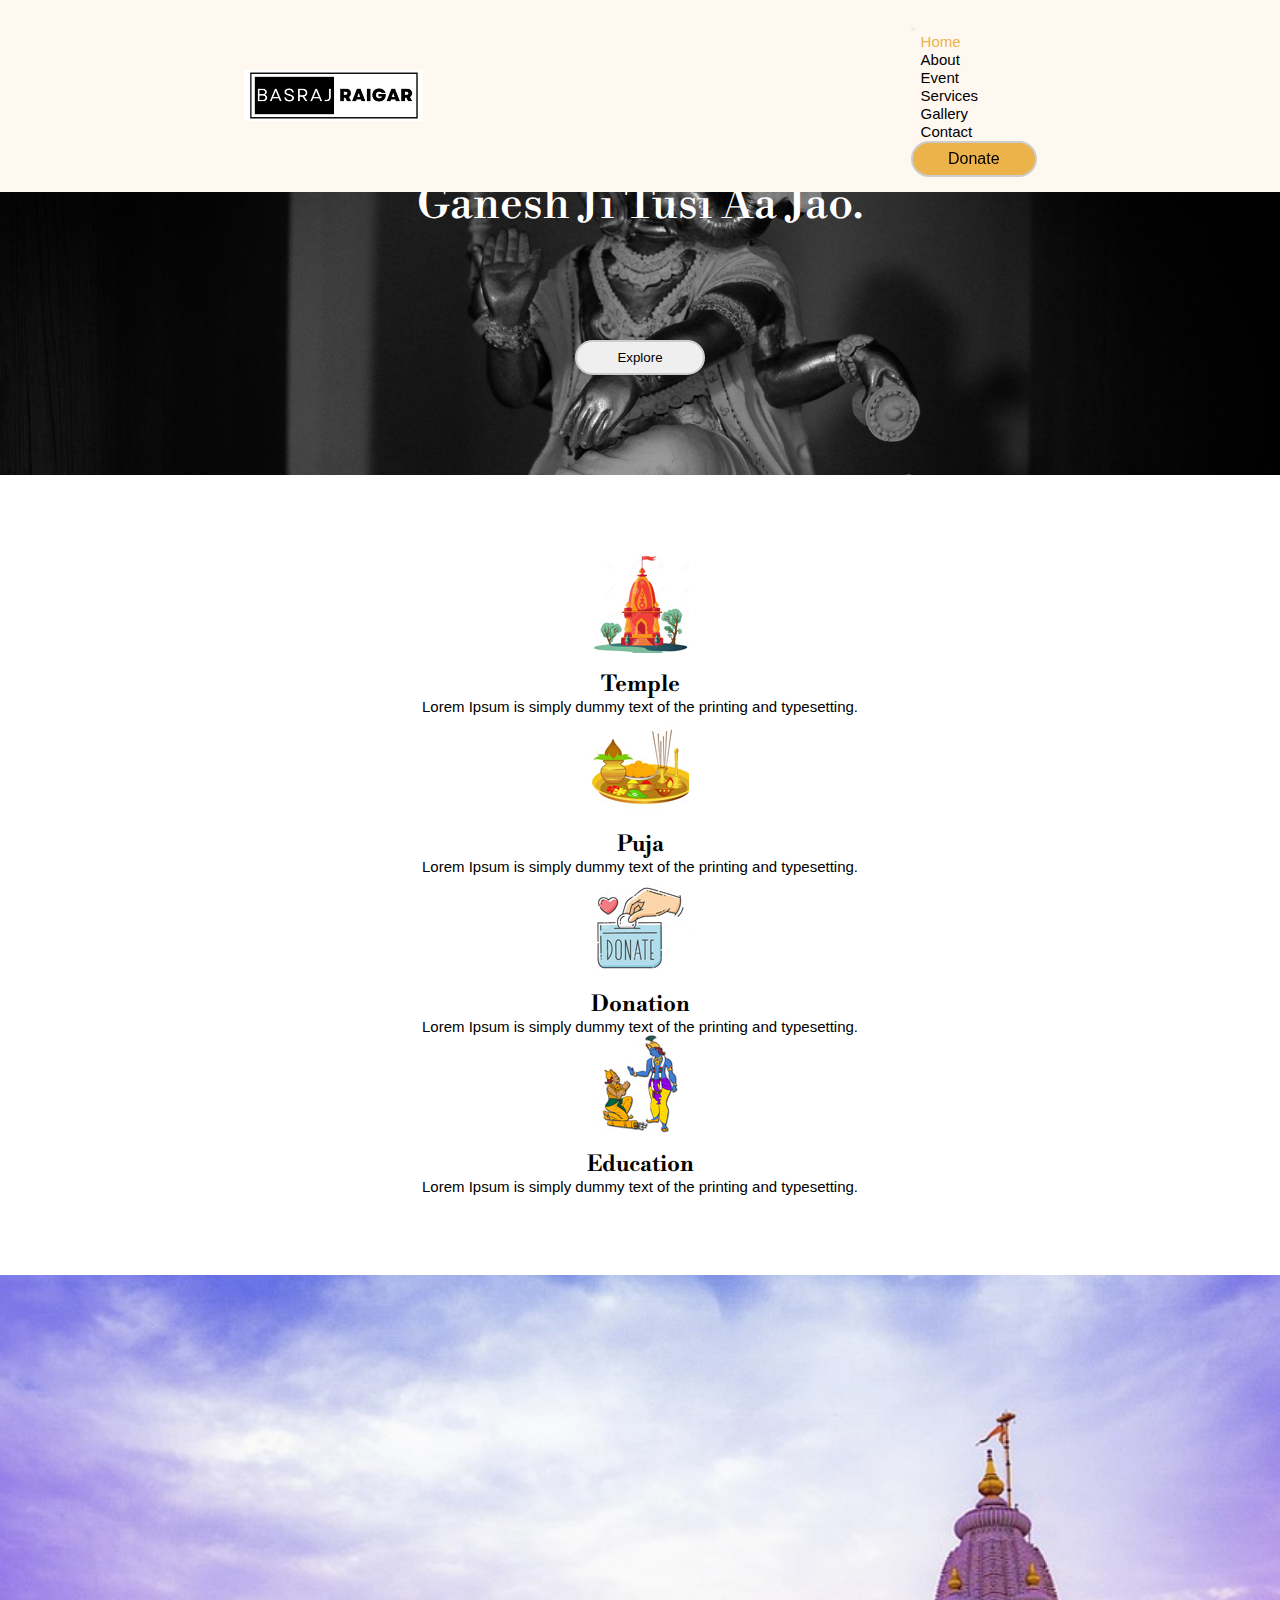
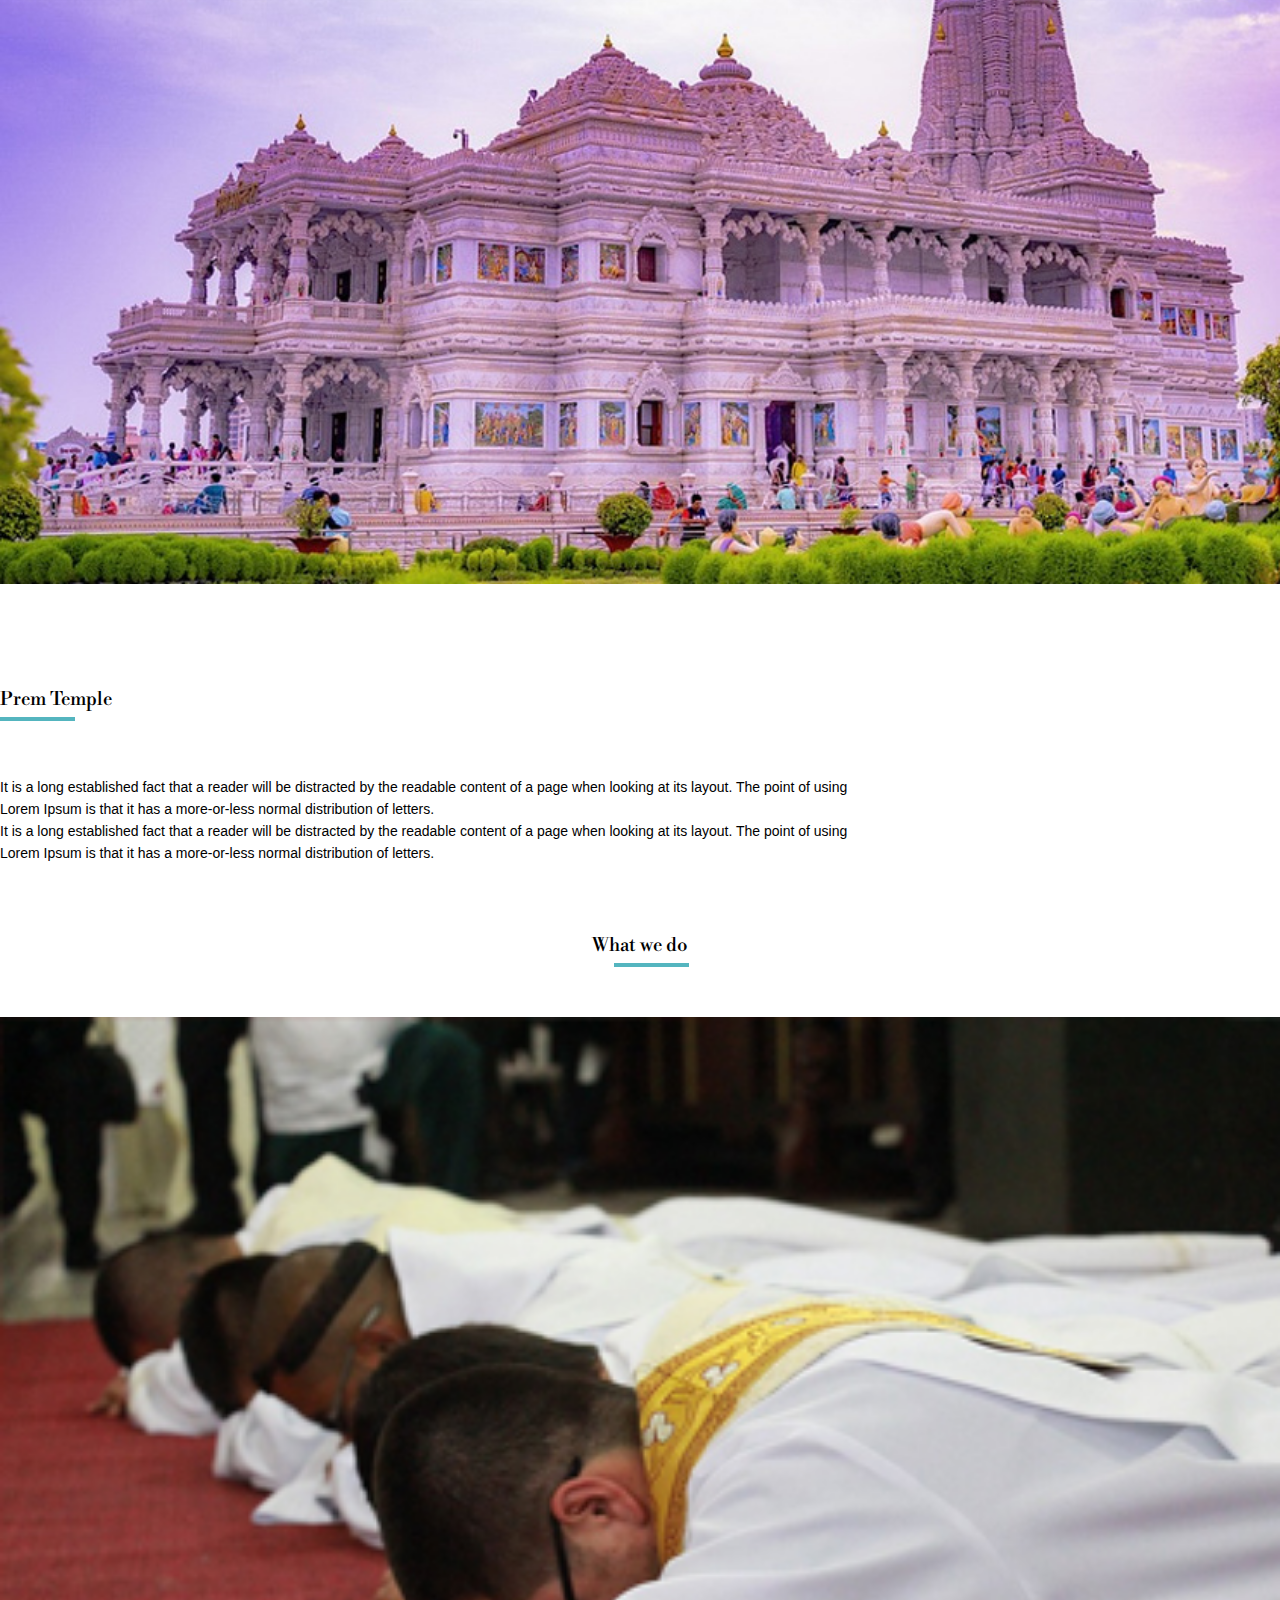
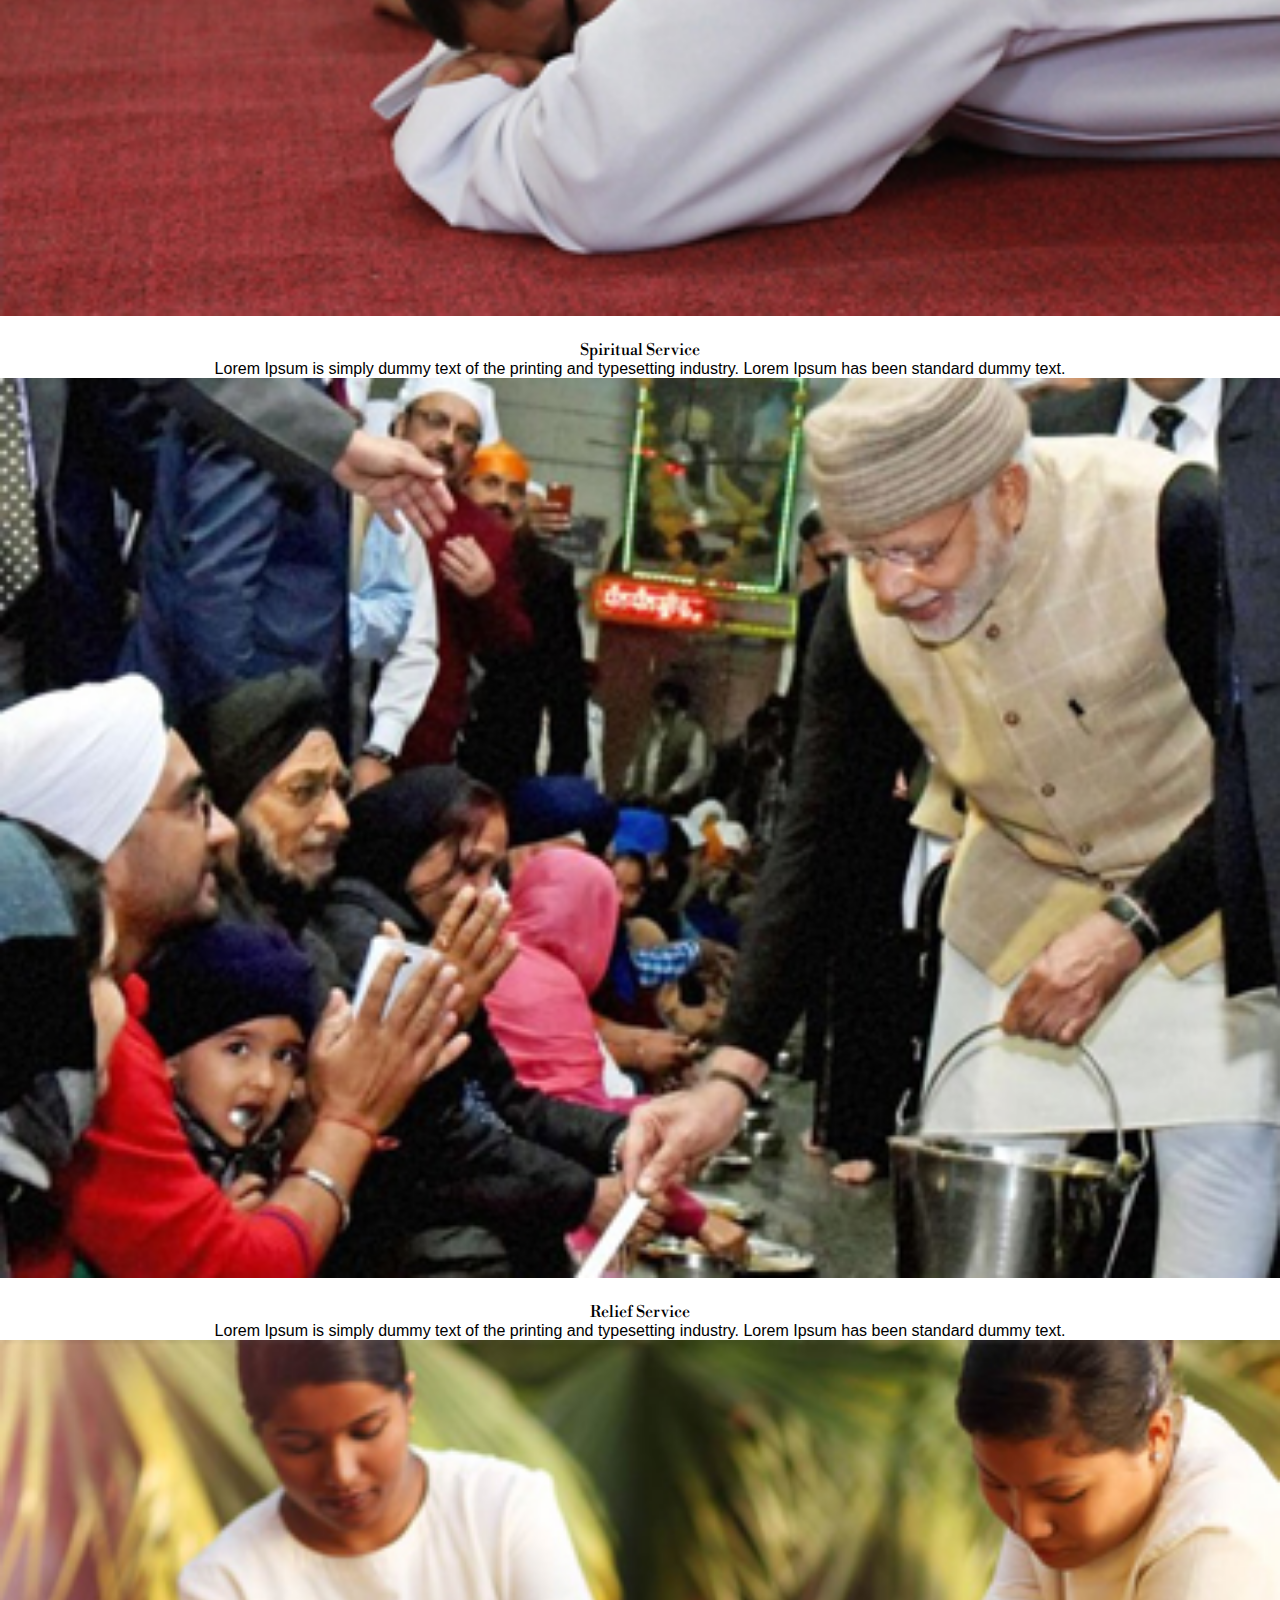
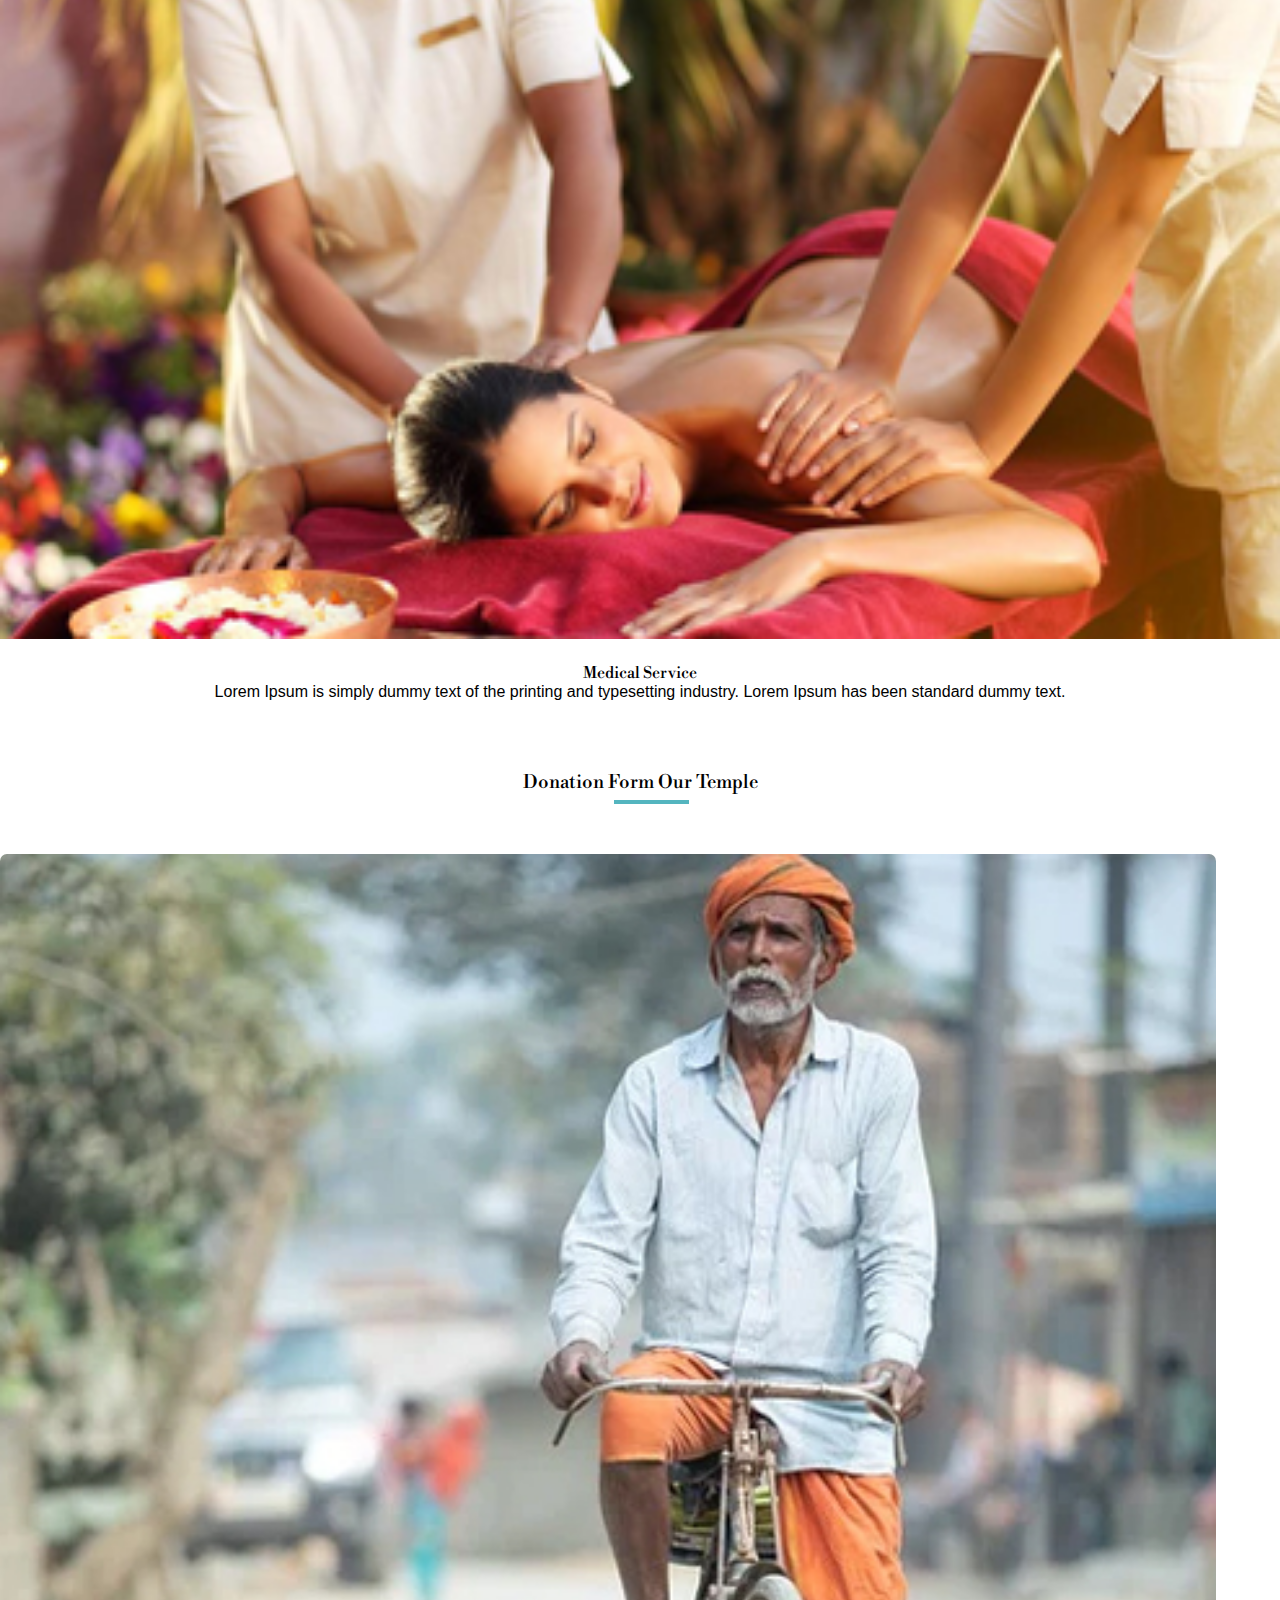
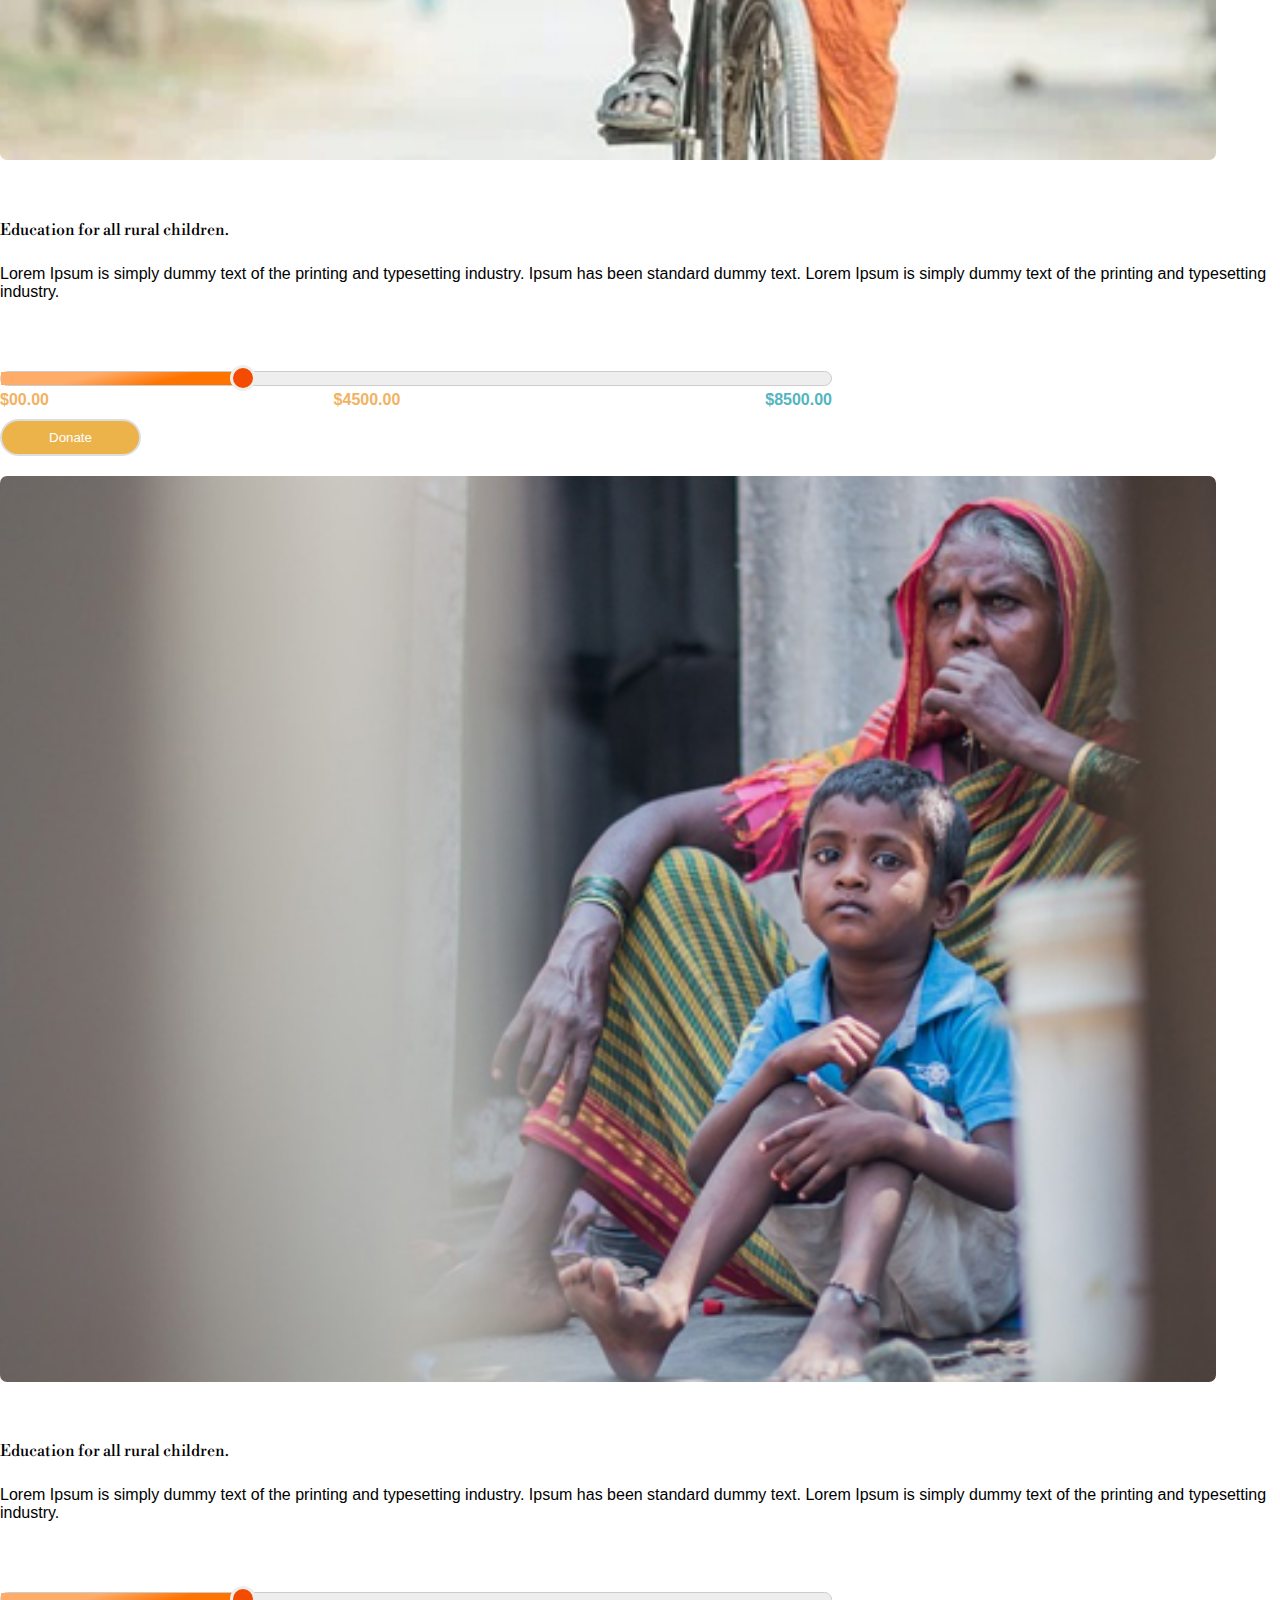
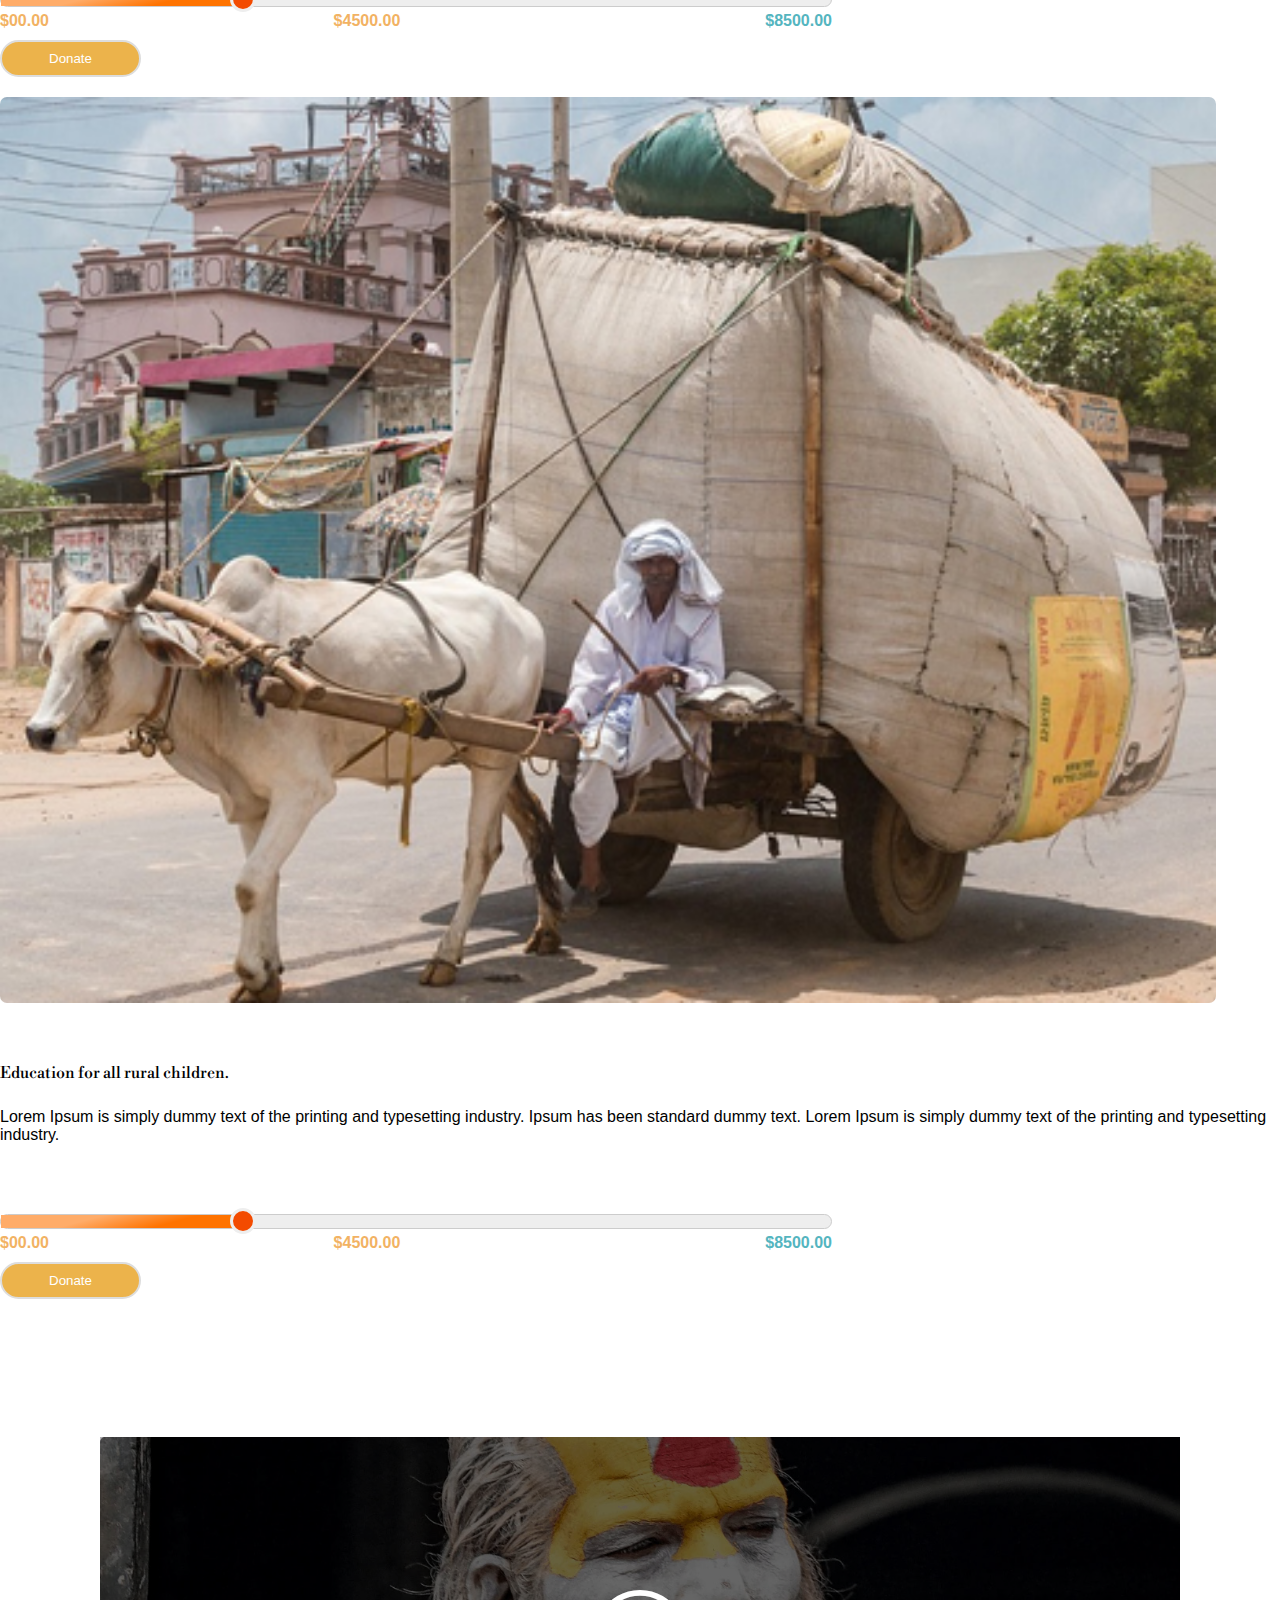
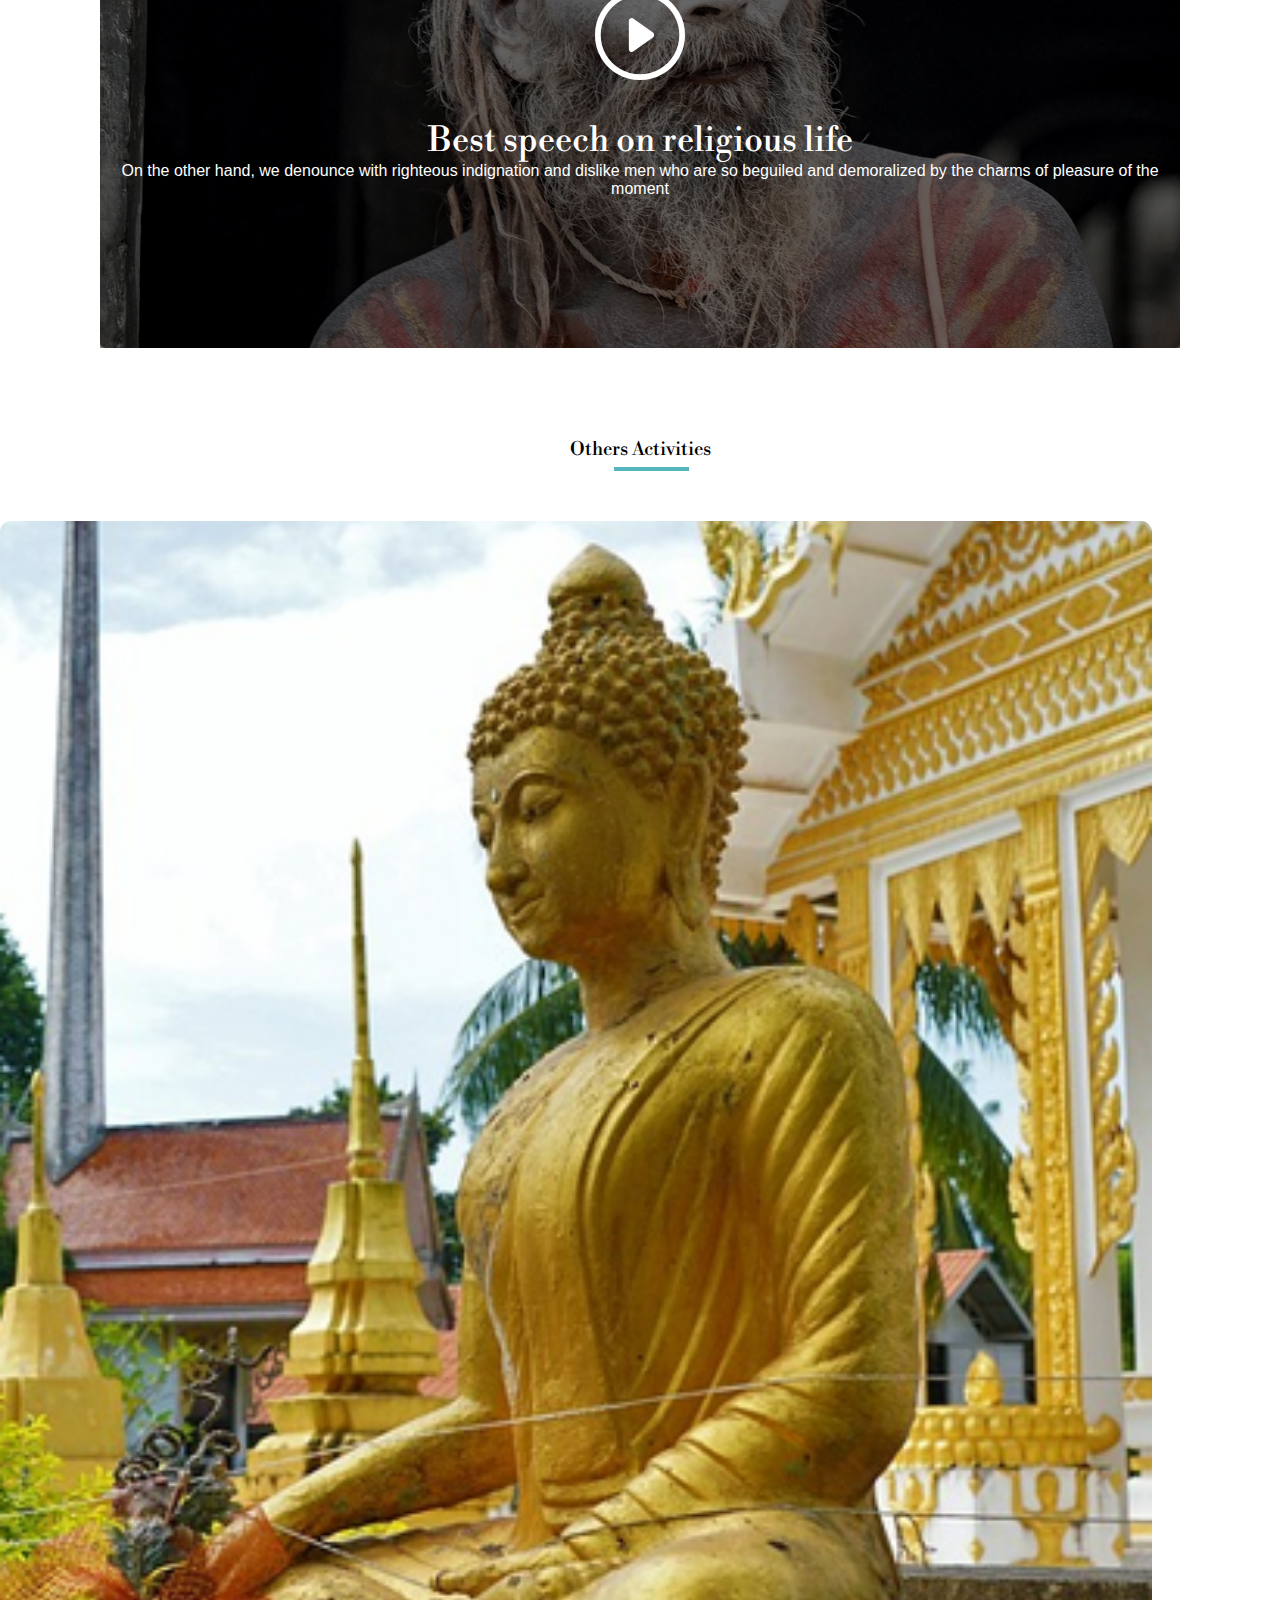
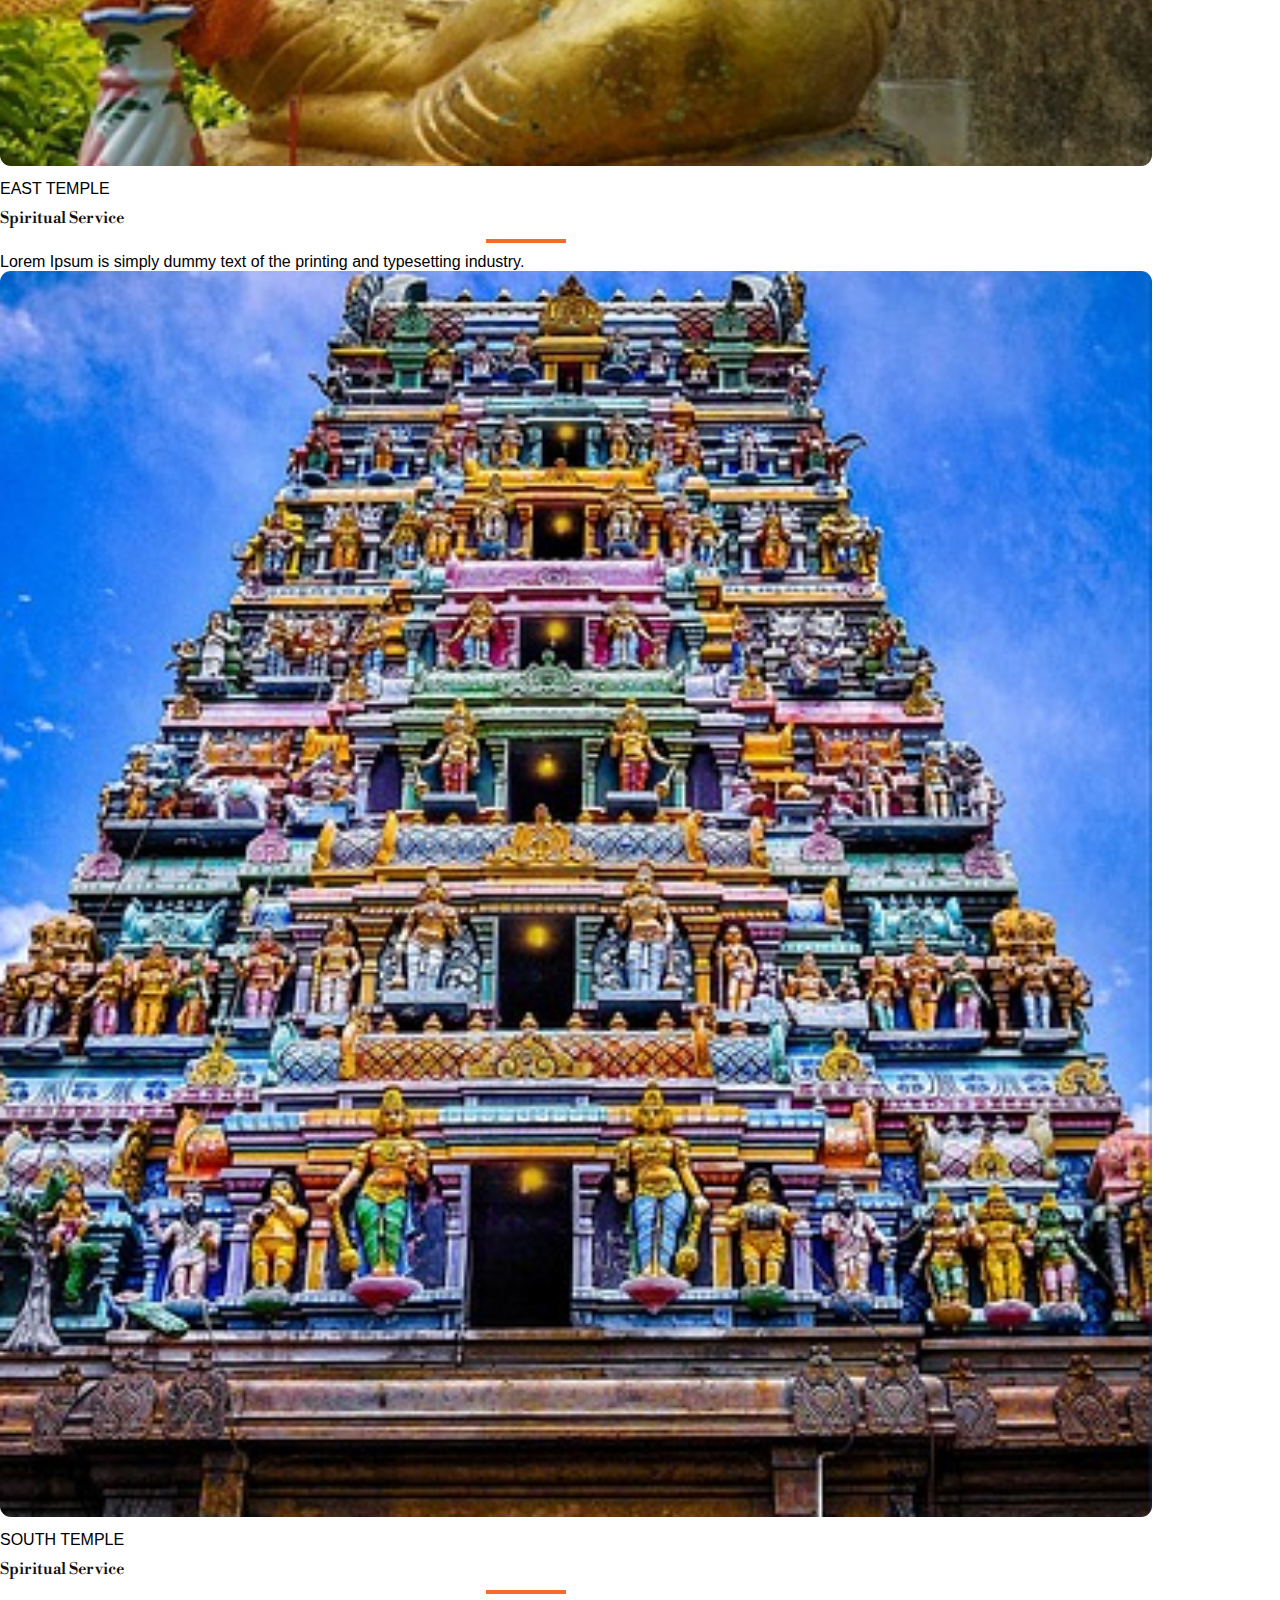
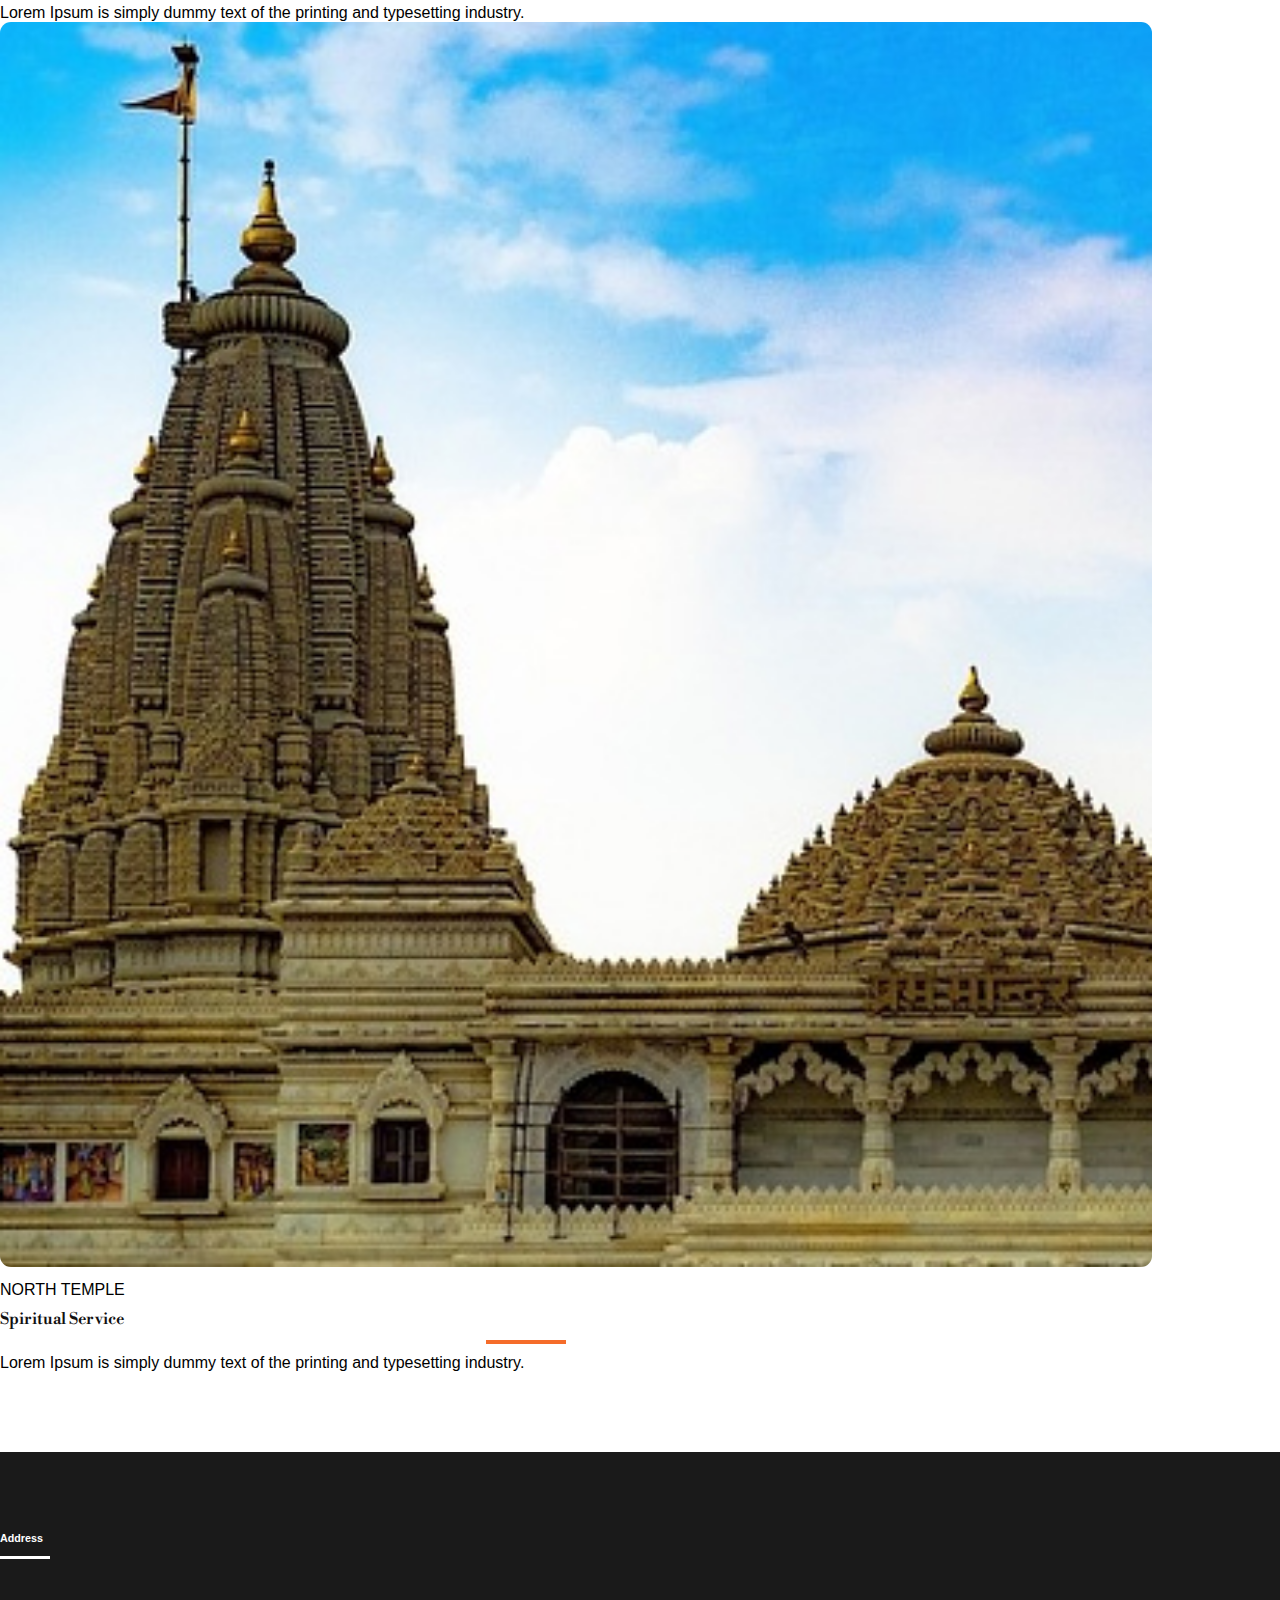
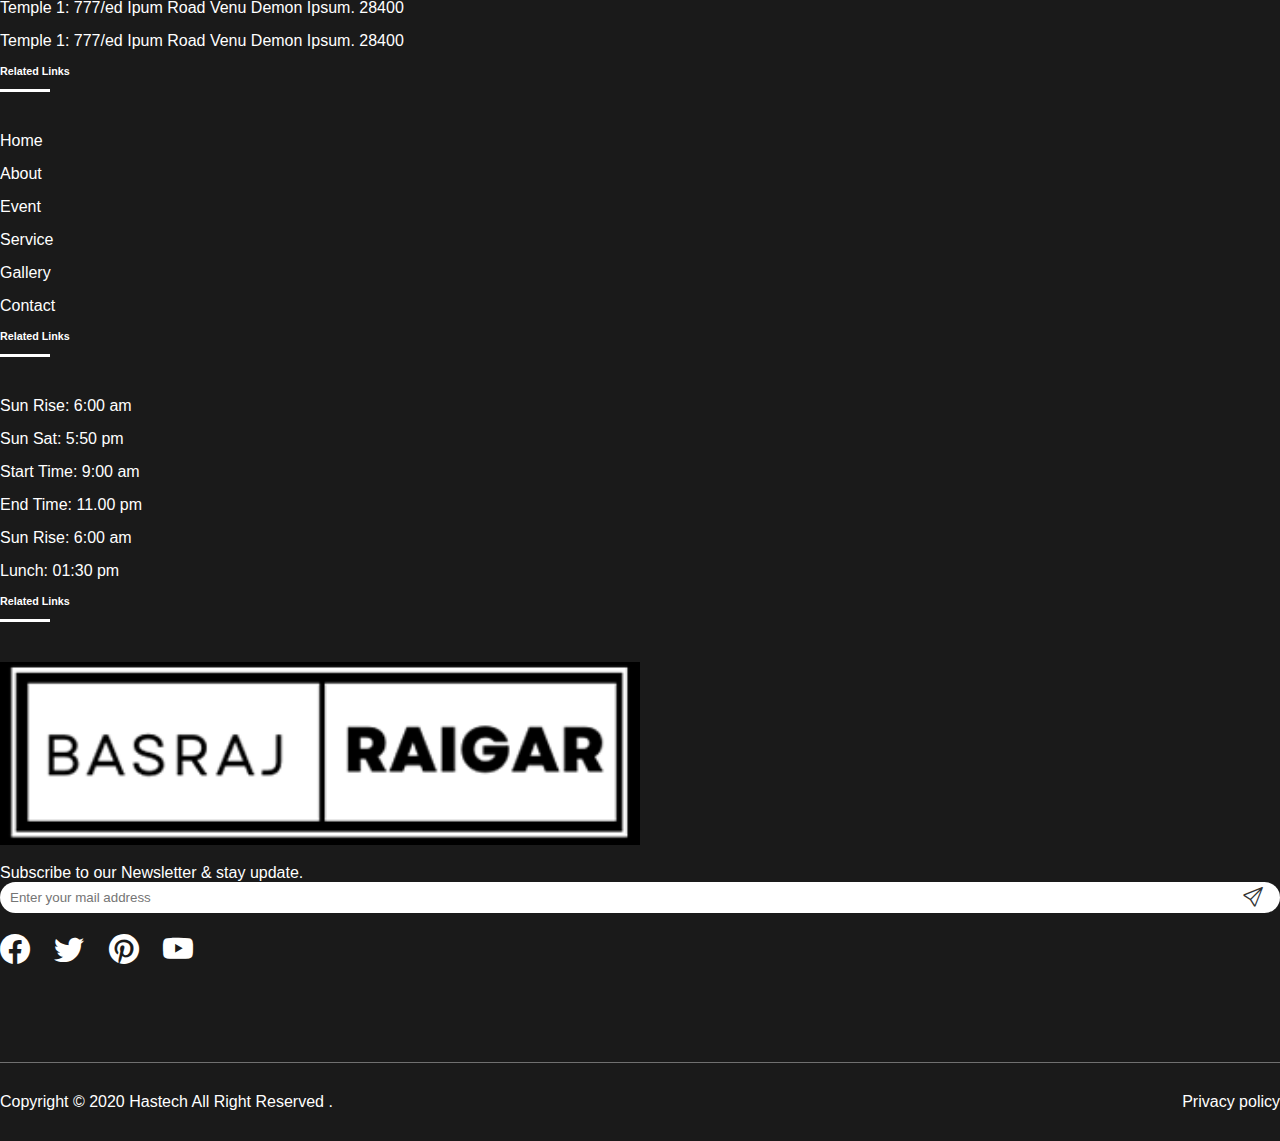
<file: index.html>
<!doctype html>
<html lang="en">

<head>
  <meta charset="utf-8">
  <meta name="viewport" content="width=device-width, initial-scale=1">
  <title>Hindu-temple</title>
  <link href="https://cdn.jsdelivr.net/npm/bootstrap@5.3.0-alpha1/dist/css/bootstrap.min.css" rel="stylesheet"
    integrity="sha384-GLhlTQ8iRABdZLl6O3oVMWSktQOp6b7In1Zl3/Jr59b6EGGoI1aFkw7cmDA6j6gD" crossorigin="anonymous">
  <link rel="stylesheet" href="https://cdn.jsdelivr.net/npm/bootstrap-icons@1.10.3/font/bootstrap-icons.css">
  <link
    href="https://fonts.googleapis.com/css2?family=Libre+Bodoni&family=Oswald:wght@200;300;400;500;600;700&family=Oxanium:wght@200;300;400;500;600;700;800&family=Roboto+Condensed:ital,wght@0,300;1,300&display=swap"
    rel="stylesheet">
  <link rel="stylesheet" href="https://cdnjs.cloudflare.com/ajax/libs/animate.css/4.1.1/animate.min.css" />
  <script src="https://cdnjs.cloudflare.com/ajax/libs/wow/1.1.2/wow.min.js"
    integrity="sha512-Eak/29OTpb36LLo2r47IpVzPBLXnAMPAVypbSZiZ4Qkf8p/7S/XRG5xp7OKWPPYfJT6metI+IORkR5G8F900+g=="
    crossorigin="anonymous" referrerpolicy="no-referrer"></script>

  <link rel="stylesheet" href="css/hover-min.css">
  <link rel="stylesheet" href="css/index.css">
</head>

<body>
  <header id="head">
    <div class="container">
      <div class="row">
        <div class="col-md-12">
          <!-- /// logo // -->
          <div class="main_head ">
            <div class="logo">
              <a href="#">
                <img class="hvr-wobble-bottom " src="image/logo.png" alt="">
              </a>
            </div>
            <!-- // nav // -->
            <div class="nav">
              <nav class="navbar navbar-expand-lg ">
                <div class="container-fluid">
                  <button class="navbar-toggler" type="button" data-bs-toggle="collapse"
                    data-bs-target="#navbarSupportedContent" aria-controls="navbarSupportedContent"
                    aria-expanded="false" aria-label="Toggle navigation">
                    <span class="navbar-toggler-icon"></span>
                  </button>
                  <div class="collapse navbar-collapse" id="navbarSupportedContent">
                    <ul class="navbar-nav me-auto mb-2 mb-lg-0">
                      <li class="nav-item">
                        <a class="nav-link active" aria-current="page" href="index.html">
                          <span>Home</span>
                        </a>
                      </li>
                      <li class="nav-item">
                        <a class="nav-link" href="about.html">About</a>
                      </li>

                      <li class="nav-item dropdown">
                        <a class="nav-link" href="event.html">
                          Event
                        </a>

                      </li>
                      <li class="nav-item">
                        <a class="nav-link" href="service.html">Services</a>
                      </li>
                      <li class="nav-item">
                        <a class="nav-link" href="gallary.html">Gallery</a>
                      </li>
                      <li class="nav-item contact-margin">
                        <a class="nav-link" href="contant.html">Contact</a>
                      </li>
                    </ul>
                    <div class="donate-btn">
                      <button class="hvr-ripple-out" id="donat" type="submit">Donate</button>
                    </div>
                  </div>
                </div>
              </nav>
            </div>
          </div>
        </div>
      </div>
    </div>
  </header>
  <!-- ================== slider - start ================-->

  <section id="hero" class=" animate__backInUp wow animate__animated">
    <div class="container">
      <div class="row">
        <div class="col-md-12 col-sm-12">
          <div class="hero_contant">
            <div class="hero_head  animate__backInUp wow animate__animated">
              <h2>Mere Ganpati Guru <br>
                Ganesh Ji Tusi Aa Jao.</h2>
            </div>
            <div class="hero_btn animate__backInDown wow animate__animated">
              <button type="submit">Explore</button>
            </div>
          </div>
        </div>
      </div>
    </div>
  </section>

  <!-- ================== slider - end ================-->

  <!-- =========//========= intro - start =======//=========-->

  <section id="intro">
    <div class="intro">
      <div class="container">
        <div class="row">
          <div class="col-md-3">
            <div class="intro_contant animate__bounceInLeft wow animate__animated">
              <img class="animate__backInLeft wow animate__animated" src="image/intro1.jpg" alt="">
              <h4>Temple </h4>
              <p>Lorem Ipsum is simply dummy text of the printing and typesetting.</p>
            </div>
          </div>
          <div class="col-md-3">
            <div class="intro_contant animate__bounceInLeft wow animate__animated">
              <img class="animate__backInLeft wow animate__animated" src="image/intro2.jpg" alt="">
              <h4>Puja </h4>
              <p>Lorem Ipsum is simply dummy text of the printing and typesetting.</p>
            </div>
          </div>
          <div class="col-md-3">
            <div class="intro_contant animate__bounceInRight wow animate__animated">
              <img class="animate__backInRight wow animate__animated" src="image/intro3.jpg" alt="">
              <h4>Donation </h4>
              <p>Lorem Ipsum is simply dummy text of the printing and typesetting.</p>
            </div>
          </div>
          <div class="col-md-3">
            <div class="intro_contant animate__bounceInRight wow animate__animated">
              <img class="animate__backInRight wow animate__animated" src="image/intro4.jpg" alt="">
              <h4>Education </h4>
              <p>Lorem Ipsum is simply dummy text of the printing and typesetting.</p>
            </div>
          </div>
        </div>
      </div>
    </div>
  </section>
  <!-- =========//========= intro - end =======//=========-->

  <!-- =========//========= taj_about - start =======//=========-->
  <section id="taj_temple">
    <div class="taj_temple">
      <div class="container-fluid">
        <div class="row">
          <div class="col-xl-6 col-lg-6 col-md-6 ">
            <div class="temple_image">
              <img class="animate__backInLeft wow animate__animated" src="image/taj_about.jpg" alt="">
            </div>
          </div>
          <div class="col-xl-6 col-lg-6 col-md-6">
            <div class="temple_contant animate__backInRight wow animate__animated">

              <div class="temple_contant_head ">
                <h3>Prem Temple</h3>
              </div>
              <p>It is a long established fact that a reader will be distracted by the readable content of a page when
                looking at its layout. The point of using Lorem Ipsum is that it has a more-or-less normal distribution
                of letters.</p>
              <p>It is a long established fact that a reader will be distracted by the readable content of a page when
                looking at its layout. The point of using Lorem Ipsum is that it has a more-or-less normal distribution
                of letters.</p>

            </div>
          </div>
        </div>
      </div>
    </div>

  </section>


  <!-- =========//========= taj_about - end =======//=========-->

  <!-- ==============/////////////////// service-start   //////////////////////========= -->

  <section id="services">
    <div class="services">
      <div class="container">
        <div class="service_head animate__wobble wow animate__animated">
          <h3>What we do</h3>
        </div>
        <div class="row">
          <div class="col-md-4">
            <div class="service_box animate__fadeInDownBig wow animate__animated">
              <a href="image/service/pic-1.jpg"><img src="image/service/pic-1.jpg" alt=""></a>
              <div class="box_contant">
                <h4>Spiritual Service</h4>
                <p>Lorem Ipsum is simply dummy text of the printing and typesetting industry. Lorem Ipsum has been
                  standard dummy text.</p>
              </div>
            </div>
          </div>
          <div class="col-md-4">
            <div class="service_box  animate__fadeInUpBig wow animate__animated">
              <a href="image/service/pic-2.jpg"><img src="image/service/pic-2.jpg" alt=""></a>
              <div class="box_contant">
                <h4>Relief Service</h4>
                <p>Lorem Ipsum is simply dummy text of the printing and typesetting industry. Lorem Ipsum has been
                  standard dummy text.</p>
              </div>
            </div>
          </div>
          <div class="col-md-4">
            <div class="service_box  animate__fadeInDownBig wow animate__animated">
              <a href="image/service/pic-3.jpg"><img src="image/service/pic-3.jpg" alt=""></a>
              <div class="box_contant">
                <h4>Medical Service</h4>
                <p>Lorem Ipsum is simply dummy text of the printing and typesetting industry. Lorem Ipsum has been
                  standard dummy text.</p>
              </div>
            </div>
          </div>

        </div>
      </div>
    </div>
  </section>
  <!-- ==============/////////////////// service-end   //////////////////////========= -->
  <!-- =========//========= Donation - start =======//=========-->

  <section id="donation">
    <div class="donation">
      <div class="container">
        <div class="donation_head service_head animate__wobble wow animate__animated">
          <h3>Donation Form Our Temple</h3>
        </div>
        <div class="donation_deitail animate__backInLeft wow animate__animated">
          <div class="row">
            <div class="col-md-5">
              <div class="donat_img">
                <img class="hvr-grow-shadow" src="image/donation/donation-1.jpg" alt="">
              </div>
            </div>
            <div class="col-md-7">
              <div class="donat_contant">
                <h4> Education for all rural children.</h4>
                <p>Lorem Ipsum is simply dummy text of the printing and typesetting industry. Ipsum has been standard
                  dummy text. Lorem Ipsum is simply dummy text of the printing and typesetting industry.</p>
              </div>


              <div class="hindu-wrap">
                <div class="row">
                  <div class="col-md-8">

                    <!-- /// progress bar -->
                    <div class="progress-wrap">
                      <span></span>
                      <div class="progress-bar">

                        <div class="progress-bar-fill" style="width: 30%"></div>
                      </div>
                      <div class="persentec ">
                        <p>$00.00</p>
                        <p class="now">$4500.00
                          <br>


                        </p>
                        <p class="last-price">$8500.00</p>
                      </div>
                    </div>


                    <!-- /// progress bar -->
                  </div>
                  <div class="col-md-4">
                    <div class="progress-btn">
                      <button>Donate</button>
                    </div>
                  </div>
                </div>
              </div>


            </div>
          </div>
        </div>
        <div class="donation_deitail animate__backInRight wow animate__animated">
          <div class="row">
            <div class="col-md-5">
              <div class="donat_img">
                <img class="hvr-grow-shadow" src="image/donation/donation-2.jpg" alt="">
              </div>
            </div>
            <div class="col-md-7">
              <div class="donat_contant">
                <h4> Education for all rural children.</h4>
                <p>Lorem Ipsum is simply dummy text of the printing and typesetting industry. Ipsum has been standard
                  dummy text. Lorem Ipsum is simply dummy text of the printing and typesetting industry.</p>
              </div>

              <div class="hindu-wrap">
                <div class="row">
                  <div class="col-md-8">

                    <!-- /// progress bar -->
                    <div class="progress-wrap">
                      <span></span>
                      <div class="progress-bar">

                        <div class="progress-bar-fill" style="width: 30%"></div>
                      </div>
                      <div class="persentec ">
                        <p>$00.00</p>
                        <p class="now">$4500.00
                          <br>


                        </p>
                        <p class="last-price">$8500.00</p>
                      </div>
                    </div>


                    <!-- /// progress bar -->
                  </div>
                  <div class="col-md-4">
                    <div class="progress-btn">
                      <button>Donate</button>
                    </div>
                  </div>
                </div>
              </div>
            </div>
          </div>
        </div>
        <div class="donation_deitail animate__backInLeft wow animate__animated">
          <div class="row">
            <div class="col-md-5">
              <div class="donat_img ">
                <img class="hvr-grow-shadow" src="image/donation/donation-3.jpg" alt="">
              </div>
            </div>
            <div class="col-md-7">
              <div class="donat_contant">
                <h4> Education for all rural children.</h4>
                <p>Lorem Ipsum is simply dummy text of the printing and typesetting industry. Ipsum has been standard
                  dummy text. Lorem Ipsum is simply dummy text of the printing and typesetting industry.</p>
              </div>

              <div class="hindu-wrap">
                <div class="row">
                  <div class="col-md-8">

                    <!-- /// progress bar -->
                    <div class="progress-wrap">
                      <span></span>
                      <div class="progress-bar">

                        <div class="progress-bar-fill" style="width: 30%"></div>
                      </div>
                      <div class="persentec ">
                        <p>$00.00</p>
                        <p class="now">$4500.00
                          <br>


                        </p>
                        <p class="last-price">$8500.00</p>
                      </div>
                    </div>


                    <!-- /// progress bar -->
                  </div>
                  <div class="col-md-4">
                    <div class="progress-btn">
                      <button>Donate</button>
                    </div>
                  </div>
                </div>
              </div>
            </div>
          </div>
        </div>
      </div>
    </div>
  </section>
  <!-- =========//========= Donation - end =======//=========-->
  <!-- ==============/////////////////// hindu_video-start   //////////////////////========= -->
  <section id="hindu_video">
    <div class="hindu_video">
      <div class="container-fluid">
        <div class="hindu_video_bg bg_overley_black">
          <div class="row justify-content-center ">
            <div class="col-md-6">
              <div class="video_contant animate__backInUp wow animate__animated">
                <div class="icon">
                  <a href="https://youtu.be/NHp1_XOOSw4"><i class="bi bi-play-circle"></i></a>
                </div>
                <div class="video_detail">
                  <h3>Best speech on religious life</h3>
                  <p>On the other hand, we denounce with righteous indignation and dislike men who are so beguiled and
                    demoralized by the charms of pleasure of the moment</p>
                </div>
              </div>
            </div>
          </div>
        </div>
      </div>
    </div>
  </section>

  <!-- ==============/////////////////// hindu_video-end   //////////////////////========= -->

  <!-- ==============/////////////////// Activitie-start   //////////////////////========= -->

  <section id="activitie">
    <div class="activitie">
      <div class="activitie_head service_head animate__wobble wow animate__animated">
        <h3>Others Activities</h3>
      </div>
      <div class="activitie_box text-center d-flex animate__backInLeft wow animate__animated">
        <div class="container">

          <div class="row">
            <div class="col-md-4">
              <div class="box_detail">
                <div class="box_detail_img animate__backInRight wow animate__animated">
                  <img src="image/activitie/pic-1.jpg" alt="">
                </div>
                <span>EAST TEMPLE</span>
                <div class="box_head">
                  <a href="#">
                    <h4>Spiritual Service</h4>
                  </a>
                </div>
                <p>Lorem Ipsum is simply dummy text of the printing and typesetting industry.</p>
              </div>
            </div>
            <div class="col-md-4">
              <div class="box_detail">
                <div class="box_detail_img ">
                  <img src="image/activitie/pic-2.jpg" alt="">
                </div>
                <span>SOUTH TEMPLE</span>
                <div class="box_head">
                  <a href="#">
                    <h4>Spiritual Service</h4>
                  </a>
                </div>
                <p>Lorem Ipsum is simply dummy text of the printing and typesetting industry.</p>
              </div>
            </div>
            <div class="col-md-4">
              <div class="box_detail">
                <div class="box_detail_img animate__backInLeft wow animate__animated">
                  <img src="image/activitie/pic-3.jpg" alt="">
                </div>
                <span>NORTH TEMPLE</span>
                <div class="box_head">
                  <a href="#">
                    <h4>Spiritual Service</h4>
                  </a>
                </div>
                <p>Lorem Ipsum is simply dummy text of the printing and typesetting industry.</p>
              </div>
            </div>
          </div>
        </div>

      </div>
    </div>

  </section>
  <!-- ==============/////////////////// Activitie-end   //////////////////////========= -->

  <!-- ==============/////////////////// footer-start   //////////////////////========= -->
  <footer class="footer-area">
    <div class="footer-top">
      <div class="container">
        <div class="row">
          <div class="col-lg-3 col-md-6">
            <div class="widget_footer mt-30">
              <div class="footer_title">
                <h6>Address</h6>
              </div>
              <div class="footer_contant">
                <ul>
                  <li><span>Temple 1: </span>
                    777/ed Ipum Road Venu Demon Ipsum. 28400</li>
                  <li><span>Temple 1: </span>
                    777/ed Ipum Road Venu Demon Ipsum. 28400</li>
                </ul>
              </div>
            </div>
          </div>

          <div class="col-lg-2 col-md-6">
            <div class="widget_footer mt-30">
              <div class="footer_title">
                <h6>Related Links</h6>
              </div>
              <div class="footer_contant">
                <ul>
                  <li><a href="index.html">Home</a></li>
                  <li><a href="about.html">About</a></li>
                  <li><a href="event.html">Event</a></li>
                  <li><a href="service.html">Service</a></li>
                  <li><a href="gallary.html">Gallery</a></li>
                  <li><a href="contant.html">Contact</a></li>
                </ul>
              </div>
            </div>
          </div>

          <div class="col-lg-2 col-md-6">
            <div class="widget_footer mt-30">
              <div class="footer_title">
                <h6>Related Links</h6>
              </div>
              <div class="footer_contant">
                <ul>
                  <li>Sun Rise: 6:00 am</li>
                  <li>Sun Sat: 5:50 pm</li>
                  <li>Start Time: 9:00 am</li>
                  <li>End Time: 11.00 pm</li>
                  <li> Sun Rise: 6:00 am</li>
                  <li>Lunch: 01:30 pm</li>

                </ul>
              </div>
            </div>
          </div>

          <div class="col-lg-4 col-md-6">
            <div class="widget_footer mt-30">
              <div class="footer_title">
                <h6>Related Links</h6>
              </div>
              <div class="footer_logo hvr-wobble-horizontal">
                <a href="#">
                  <img src="image/my-footer-logo.png" alt="">
                </a>
              </div>
              <div class="footer_contant">
                <p>Subscribe to our Newsletter & stay update.</p>
                <div class="news_letter_box">
                  <input type="text" placeholder="Enter your mail address">
                  <button>
                    <i class="bi bi-send"></i>
                  </button>

                </div>
                <ul class="footer_socia_share">
                  <li>
                    <a href="https://www.facebook.com/">
                      <i class="bi bi-facebook"></i>
                    </a>
                  </li>
                  <li>
                    <a href="https://twitter.com/i/flow/login?input_flow_data=%7B%22requested_variant%22%3A%22eyJsYW5nIjoiZW4ifQ%3D%3D%22%7D">
                      <i class="bi bi-twitter"></i>
                    </a>
                  </li>
                  <li>
                    <a href="https://in.pinterest.com/">
                      <i class="bi bi-pinterest"></i>
                    </a>
                  </li>
                  <li>
                    <a href="https://youtube.com/shorts/hEL3wDvtnYw?feature=share">
                      <i class="bi bi-youtube"></i>
                    </a>
                  </li>
                </ul>
              </div>
            </div>
          </div>
        </div>
      </div>
    </div>
    <!-- ====////////// footer-bottem =====////// -->
    <div class="footer_bottem">
      <div class="container">
        <div class="row">
          <div class="col-lg-12">
            <div class="copy_right_box">
              <p>Copyright © 2020 Hastech
                <a href="#"> All Right Reserved</a>
                .
              </p>
              <p><a href="#">Privacy policy</a></p>
            </div>
          </div>
        </div>
      </div>

    </div>
  </footer>
  <!-- ==============/////////////////// footer-end   //////////////////////========= -->

  <!-- _______________________________ open  donation form _______________________________ -->

  <div id="myModal" class="modal">
    <div class="modal-content">
      <span class="close">&times;</span>

      <div id="table_form">
        <div class="container">
          <h1>Temple Donation Form</h1>
          <form action="">
            <label for="name">Name:</label>
            <input type="text" id="name" name="name" required>
            <br>
            <label for="email">Email:</label>
            <input type="email" id="email" name="email" required>
            <br>
            <label for="donation">Donation Amount:</label>
            <input type="number" id="donation" name="donation" required>
            <br><br>
            <input type="submit" value="Submit">
          </form>
        </div>
      </div>

    </div>

    <script>
      // Get the modal
      var modal = document.getElementById("myModal");

      // Get the button that opens the modal
      var btn = document.getElementById("donat");

      // Get the <span> element that closes the modal
      var span = document.getElementsByClassName("close")[0];

      // When the user clicks on the button, open the modal
      btn.onclick = function () {
        modal.style.display = "block";
      }

      // When the user clicks on <span> (x), close the modal
      span.onclick = function () {
        modal.style.display = "none";
      }

      // When the user clicks anywhere outside of the modal, close it
      window.onclick = function (event) {
        if (event.target == modal) {
          modal.style.display = "none";
        }
      }
    </script>
    <!-- _______________________________ close donation form _______________________________ -->


    <script>
      new WOW().init();
    </script>

    <script src="https://cdn.jsdelivr.net/npm/bootstrap@5.3.0-alpha1/dist/js/bootstrap.bundle.min.js"
      integrity="sha384-w76AqPfDkMBDXo30jS1Sgez6pr3x5MlQ1ZAGC+nuZB+EYdgRZgiwxhTBTkF7CXvN"
      crossorigin="anonymous"></script>
</body>

</html>
</file>
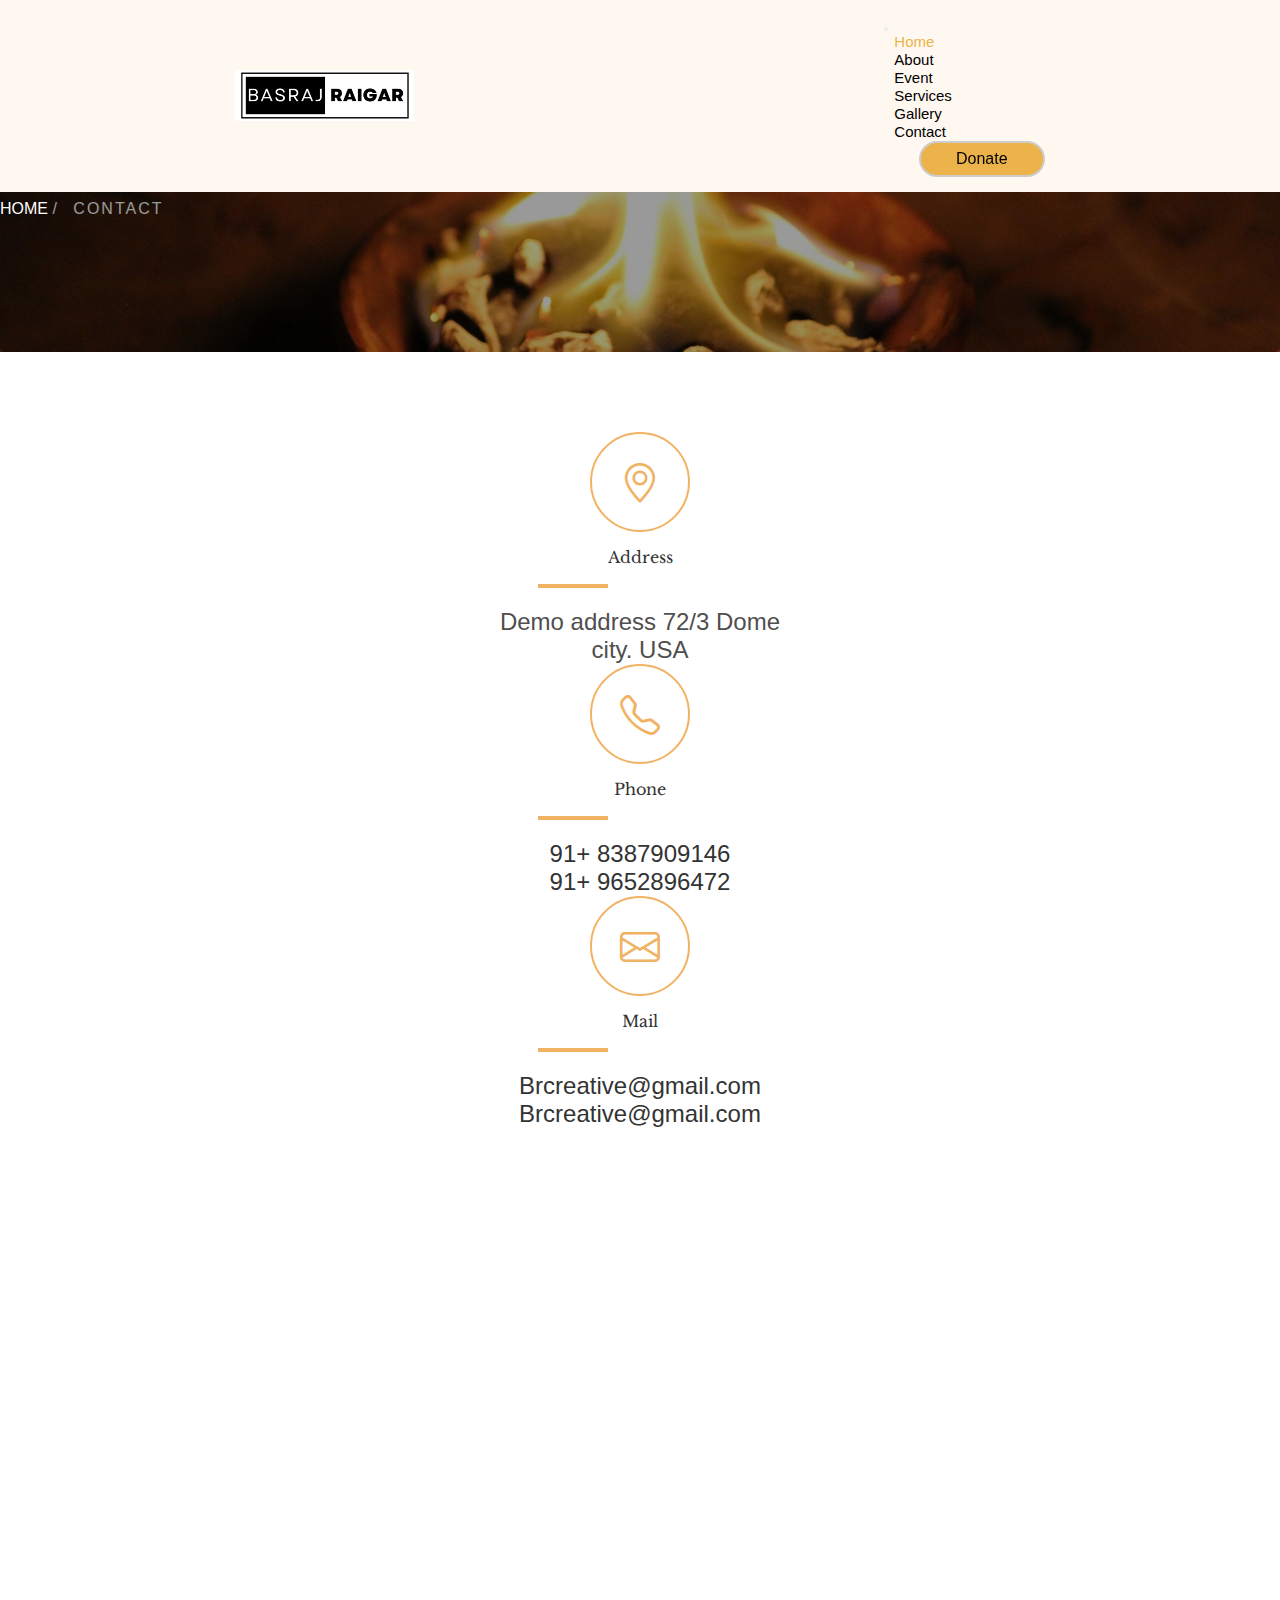
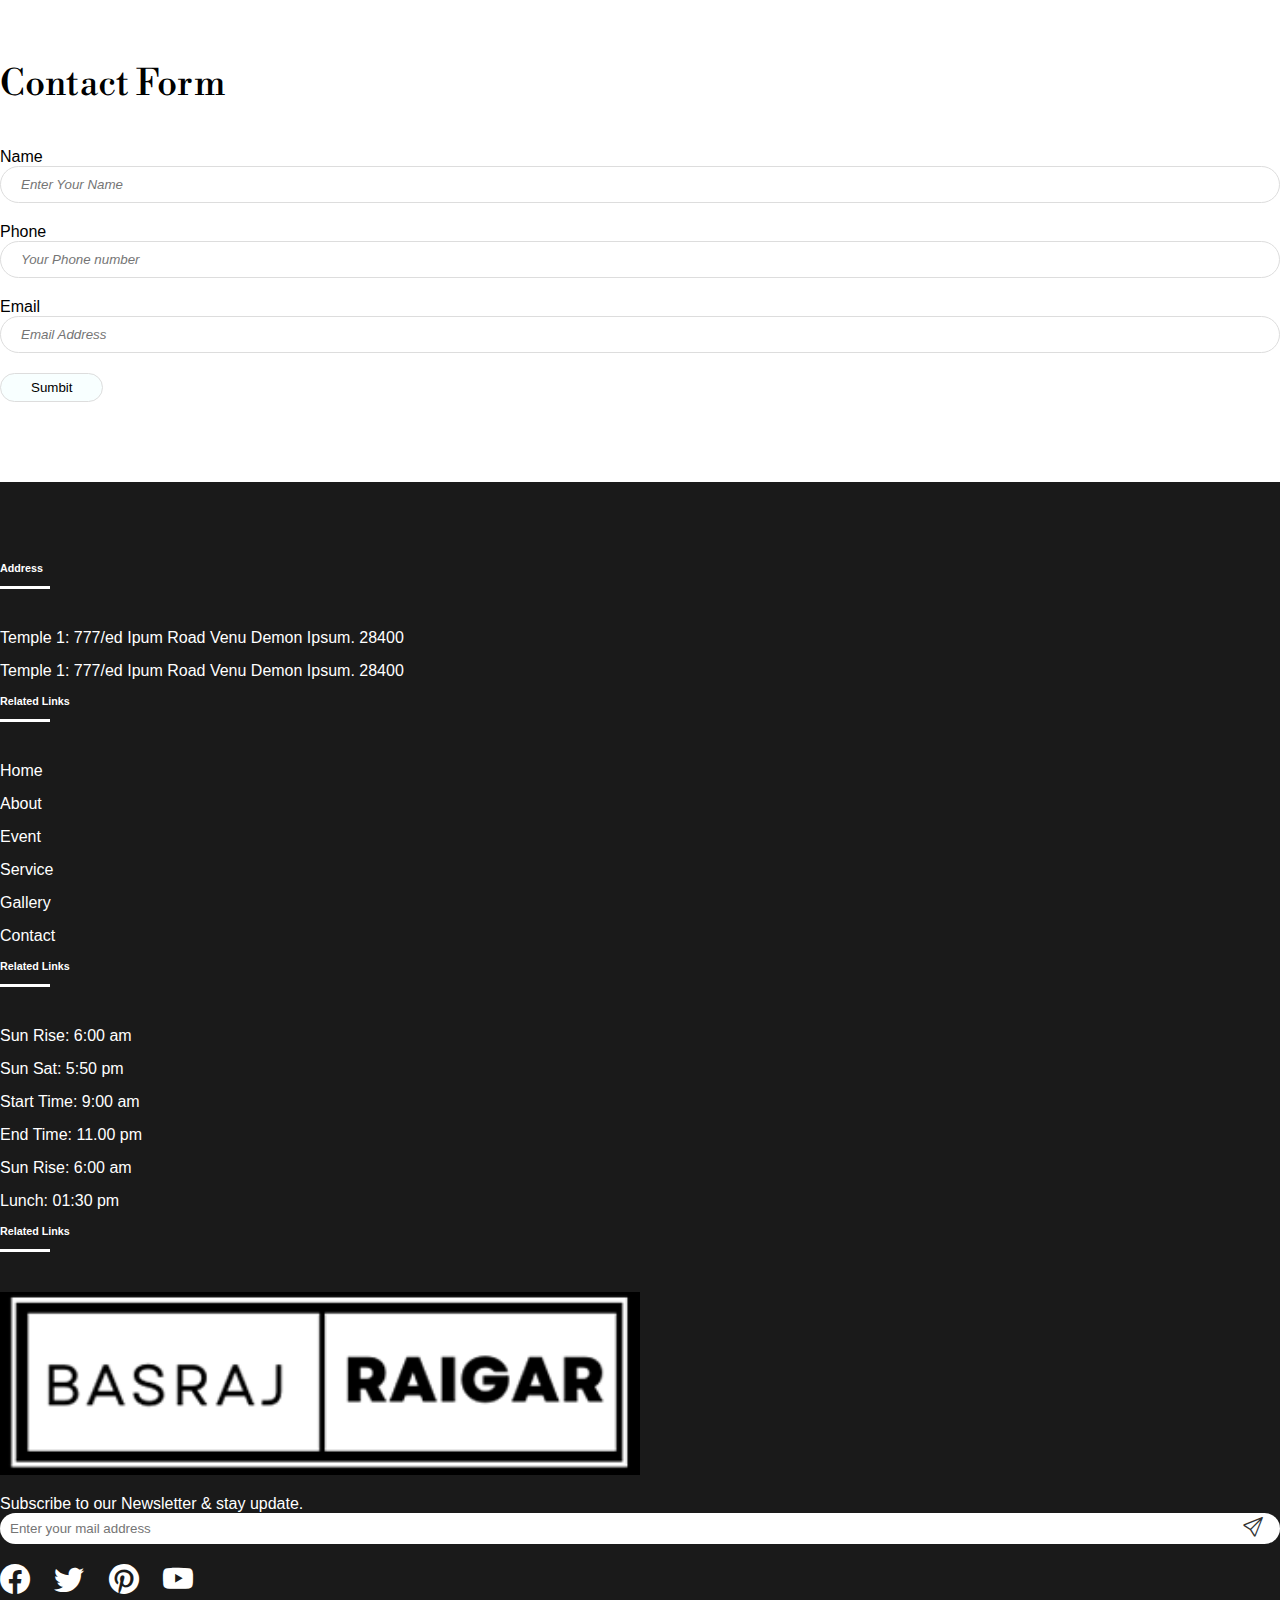
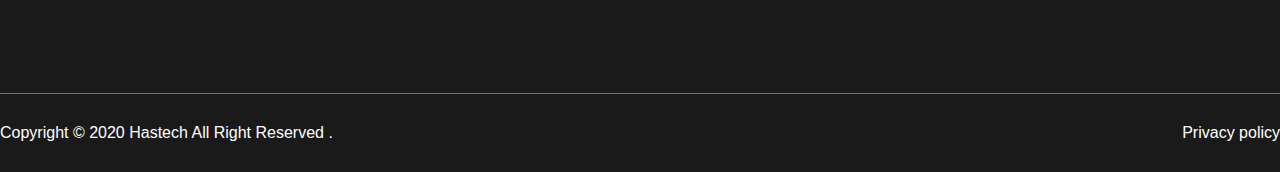
<file: contant.html>
<!doctype html>
<html lang="en">

<head>
  <meta charset="utf-8">
  <meta name="viewport" content="width=device-width, initial-scale=1">
  <title>Contant</title>
  <link href="https://cdn.jsdelivr.net/npm/bootstrap@5.3.0-alpha1/dist/css/bootstrap.min.css" rel="stylesheet"
    integrity="sha384-GLhlTQ8iRABdZLl6O3oVMWSktQOp6b7In1Zl3/Jr59b6EGGoI1aFkw7cmDA6j6gD" crossorigin="anonymous">
  <link
    href="https://fonts.googleapis.com/css2?family=Libre+Bodoni&family=Oswald:wght@200;300;400;500;600;700&family=Oxanium:wght@200;300;400;500;600;700;800&family=Roboto+Condensed:ital,wght@0,300;1,300&display=swap"
    rel="stylesheet">
  <link
    href="https://fonts.googleapis.com/css2?family=Libre+Baskerville:ital,wght@0,400;0,700;1,400&family=Libre+Bodoni&family=Oswald:wght@200;300;400;500;600;700&family=Oxanium:wght@200;300;400;500;600;700;800&display=swap"
    rel="stylesheet">
  <link rel="stylesheet" href="https://cdn.jsdelivr.net/npm/bootstrap-icons@1.10.3/font/bootstrap-icons.css">
  <link rel="stylesheet" href="css/hover-min.css">
  <link rel="stylesheet" href="https://cdnjs.cloudflare.com/ajax/libs/animate.css/4.1.1/animate.min.css" />
  <script src="https://cdnjs.cloudflare.com/ajax/libs/wow/1.1.2/wow.min.js"
    integrity="sha512-Eak/29OTpb36LLo2r47IpVzPBLXnAMPAVypbSZiZ4Qkf8p/7S/XRG5xp7OKWPPYfJT6metI+IORkR5G8F900+g=="
    crossorigin="anonymous" referrerpolicy="no-referrer"></script>

  <link rel="stylesheet" href="css/contant.css">
</head>

<body>
  <header id="head">
    <div class="container">
      <div class="row">
        <div class="col-md-12">
          <!-- /// logo // -->
          <div class="main_head ">
            <div class="logo">
              <a href="#">
                <img class="hvr-wobble-bottom" src="image/logo.png" alt="">
              </a>
            </div>
            <!-- // nav // -->
            <div class="nav">
              <nav class="navbar navbar-expand-lg ">
                <div class="container-fluid">
                  <button class="navbar-toggler" type="button" data-bs-toggle="collapse"
                    data-bs-target="#navbarSupportedContent" aria-controls="navbarSupportedContent"
                    aria-expanded="false" aria-label="Toggle navigation">
                    <span class="navbar-toggler-icon"></span>
                  </button>
                  <div class="collapse navbar-collapse" id="navbarSupportedContent">
                    <ul class="navbar-nav me-auto mb-2 mb-lg-0">
                      <li class="nav-item">
                        <a class="nav-link active" aria-current="page" href="index.html">
                          <span>Home</span>
                        </a>
                      </li>
                      <li class="nav-item">
                        <a class="nav-link" href="about.html">About</a>
                      </li>

                      <li class="nav-item dropdown">
                        <a class="nav-link" href="event.html">
                          Event
                        </a>

                      </li>
                      <li class="nav-item">
                        <a class="nav-link" href="service.html">Services</a>
                      </li>
                      <li class="nav-item">
                        <a class="nav-link" href="gallary.html">Gallery</a>
                      </li>
                      <li class="nav-item">
                        <a class="nav-link" href="contant.html">Contact</a>
                      </li>
                    </ul>
                    <div class="donate-btn">
                      <button class="hvr-ripple-out" type="submit">Donate</button>
                    </div>
                  </div>
                </div>
              </nav>
            </div>
          </div>
        </div>
      </div>
    </div>
  </header>

  <!-- ======/////////////////// hero start ===========///////////////// -->
  <div class="hero_area bg-overlay-black-4 animate__fadeInLeftBig wow animate__animated">
    <div class="container">
      <div class="row">
        <div class="col-lg-12 position-relative">
          <h3 class="hero_title animate__backInRight wow animate__animated">Contact</h3>
          <ul class="hero_list animate__backInLeft wow animate__animated">

            <a href="index.html">HOME</a>

            <li class="hero_item active">
              CONTACT
            </li>
          </ul>

        </div>
      </div>
    </div>

  </div>

  <!-- ======/////////////////// hero end ===========///////////////// -->
  <!-- ===================================
           contant- area - start
        ====================================== -->
  <section>
    <div class="contant_area">
      <div class="container">
        <div class="row">
          <div class="col-lg-4">
            <div class="contant_box animate__fadeInLeftBig wow animate__animated">
              <div class="box_icon">
                <i class="bi bi-geo-alt"></i>
              </div>
              <div class="box_title">
                <h4>Address</h4>
              </div>
              <div class="box_contant">
                <p>Demo address 72/3 Dome
                  <br>
                  city. USA
                </p>
              </div>
            </div>
          </div>
          <div class="col-lg-4">
            <div class="contant_box animate__fadeInDownBig wow animate__animated">
              <div class="box_icon">
                <i class="bi bi-telephone"></i>
              </div>
              <div class="box_title">
                <h4>Phone</h4>
              </div>
              <div class="box_contant">
                <p><a href="#">91+ 8387909146</a>
                  <br>
                  <a href="#">91+ 9652896472</a>
                </p>

              </div>
            </div>
          </div>
          <div class="col-lg-4">
            <div class="contant_box animate__fadeInRightBig wow animate__animated">
              <div class="box_icon">
                <i class="bi bi-envelope"></i>
              </div>
              <div class="box_title">
                <h4>Mail</h4>
              </div>
              <div class="box_contant">
                <p><a href="#">Brcreative@gmail.com</a>
                  <br>
                  <a href="#">Brcreative@gmail.com</a>
                </p>
              </div>
            </div>
          </div>
        </div>
      </div>
    </div>
  </section>
  <!-- ===================================
           contant- area - end
        ====================================== -->
  <!-- ===================================
           contantform- area - start
        ====================================== -->

  <section>
    <div class="contant_form_area">
      <div class="container">
        <div class="row align-items-center">
          <div class="col-lg-6">
            <div class="google_map animate__fadeInRightBig wow animate__animated">
              <iframe
                src="https://www.google.com/maps/embed?pb=!1m18!1m12!1m3!1d222.36678494924897!2d75.72115120908738!3d26.907666299634496!2m3!1f0!2f0!3f0!3m2!1i1024!2i768!4f13.1!3m3!1m2!1s0x396db5b5e59c4a3f%3A0xacabda9e56b5c4e1!2sBasraj%20house!5e0!3m2!1sen!2sin!4v1675871887525!5m2!1sen!2sin"
                width="600" height="450" style="border:0;" allowfullscreen="" loading="lazy"
                referrerpolicy="no-referrer-when-downgrade"></iframe>
            </div>
          </div>
          <div class="col-lg-6">
            <div class="contant_form animate__fadeInLeftBig wow animate__animated">
              <h3 class="form-title">Contact Form</h3>
              <form id="contact-form" action="#">
                <div class="contact_form_one">
                  <div class="contact_input">
                    <label for="name">Name</label>
                    <div class="contact-inner">
                      <input type="text" placeholder="Enter Your Name">
                    </div>
                  </div>
                  <div class="contact_input">
                    <label for="name">Phone</label>
                    <div class="contact-inner">
                      <input type="number" placeholder="Your Phone number">
                    </div>
                  </div>
                  <div class="contact_input">
                    <label for="name">Email</label>
                    <div class="contact-inner">
                      <input type="email" placeholder="Email Address">
                    </div>
                  </div>
                  <div class="sumbit-button">
                    <button class="sumbit_btn" type="submit">Sumbit</button>
                  </div>
                </div>
              </form>
            </div>
          </div>
        </div>
      </div>
    </div>
  </section>

  <!-- ===================================
           contant-form area - end
        ====================================== -->

  <!-- ==============/////////////////// footer-start   //////////////////////========= -->
  <footer class="footer-area">
    <div class="footer-top">
      <div class="container">
        <div class="row">
          <div class="col-lg-3 col-md-6">
            <div class="widget_footer mt-30">
              <div class="footer_title">
                <h6>Address</h6>
              </div>
              <div class="footer_contant">
                <ul>
                  <li><span>Temple 1: </span>
                    777/ed Ipum Road Venu Demon Ipsum. 28400</li>
                  <li><span>Temple 1: </span>
                    777/ed Ipum Road Venu Demon Ipsum. 28400</li>
                </ul>
              </div>
            </div>
          </div>

          <div class="col-lg-2 col-md-6">
            <div class="widget_footer mt-30">
              <div class="footer_title">
                <h6>Related Links</h6>
              </div>
              <div class="footer_contant">
                <ul>
                  <li><a href="index.html">Home</a></li>
                  <li><a href="about.html">About</a></li>
                  <li><a href="event.html">Event</a></li>
                  <li><a href="service.html">Service</a></li>
                  <li><a href="gallary.html">Gallery</a></li>
                  <li><a href="contant.html">Contact</a></li>
                </ul>
              </div>
            </div>
          </div>

          <div class="col-lg-2 col-md-6">
            <div class="widget_footer mt-30">
              <div class="footer_title">
                <h6>Related Links</h6>
              </div>
              <div class="footer_contant">
                <ul>
                  <li>Sun Rise: 6:00 am</li>
                  <li>Sun Sat: 5:50 pm</li>
                  <li>Start Time: 9:00 am</li>
                  <li>End Time: 11.00 pm</li>
                  <li> Sun Rise: 6:00 am</li>
                  <li>Lunch: 01:30 pm</li>

                </ul>
              </div>
            </div>
          </div>

          <div class="col-lg-4 col-md-6">
            <div class="widget_footer mt-30">
              <div class="footer_title">
                <h6>Related Links</h6>
              </div>
              <div class="footer_logo hvr-wobble-horizontal">
                <a href="#">
                  <img src="image/my-footer-logo.png" alt="">
                </a>
              </div>
              <div class="footer_contant">
                <p>Subscribe to our Newsletter & stay update.</p>
                <div class="news_letter_box">
                  <input type="text" placeholder="Enter your mail address">
                  <button>
                    <i class="bi bi-send"></i>
                  </button>

                </div>
                <ul class="footer_socia_share">
                  <li>
                    <a href="https://www.facebook.com/">
                      <i class="bi bi-facebook"></i>
                    </a>
                  </li>
                  <li>
                    <a href="https://twitter.com/i/flow/login?input_flow_data=%7B%22requested_variant%22%3A%22eyJsYW5nIjoiZW4ifQ%3D%3D%22%7D">
                      <i class="bi bi-twitter"></i>
                    </a>
                  </li>
                  <li>
                    <a href="https://in.pinterest.com/">
                      <i class="bi bi-pinterest"></i>
                    </a>
                  </li>
                  <li>
                    <a href="https://youtube.com/shorts/hEL3wDvtnYw?feature=share">
                      <i class="bi bi-youtube"></i>
                    </a>
                  </li>
                </ul>
              </div>
            </div>
          </div>
        </div>
      </div>
    </div>
    <!-- ====////////// footer-bottem =====////// -->
    <div class="footer_bottem">
      <div class="container">
        <div class="row">
          <div class="col-lg-12">
            <div class="copy_right_box">
              <p>Copyright © 2020 Hastech
                <a href="#"> All Right Reserved</a>
                .
              </p>
              <p><a href="#">Privacy policy</a></p>
            </div>
          </div>
        </div>
      </div>

    </div>
  </footer>
  <!-- ==============/////////////////// footer-end   //////////////////////========= -->
  

  <script>
    new WOW().init();
  </script>

  <script src="https://cdn.jsdelivr.net/npm/bootstrap@5.3.0-alpha1/dist/js/bootstrap.bundle.min.js"
    integrity="sha384-w76AqPfDkMBDXo30jS1Sgez6pr3x5MlQ1ZAGC+nuZB+EYdgRZgiwxhTBTkF7CXvN"
    crossorigin="anonymous"></script>
</body>

</html>
</file>
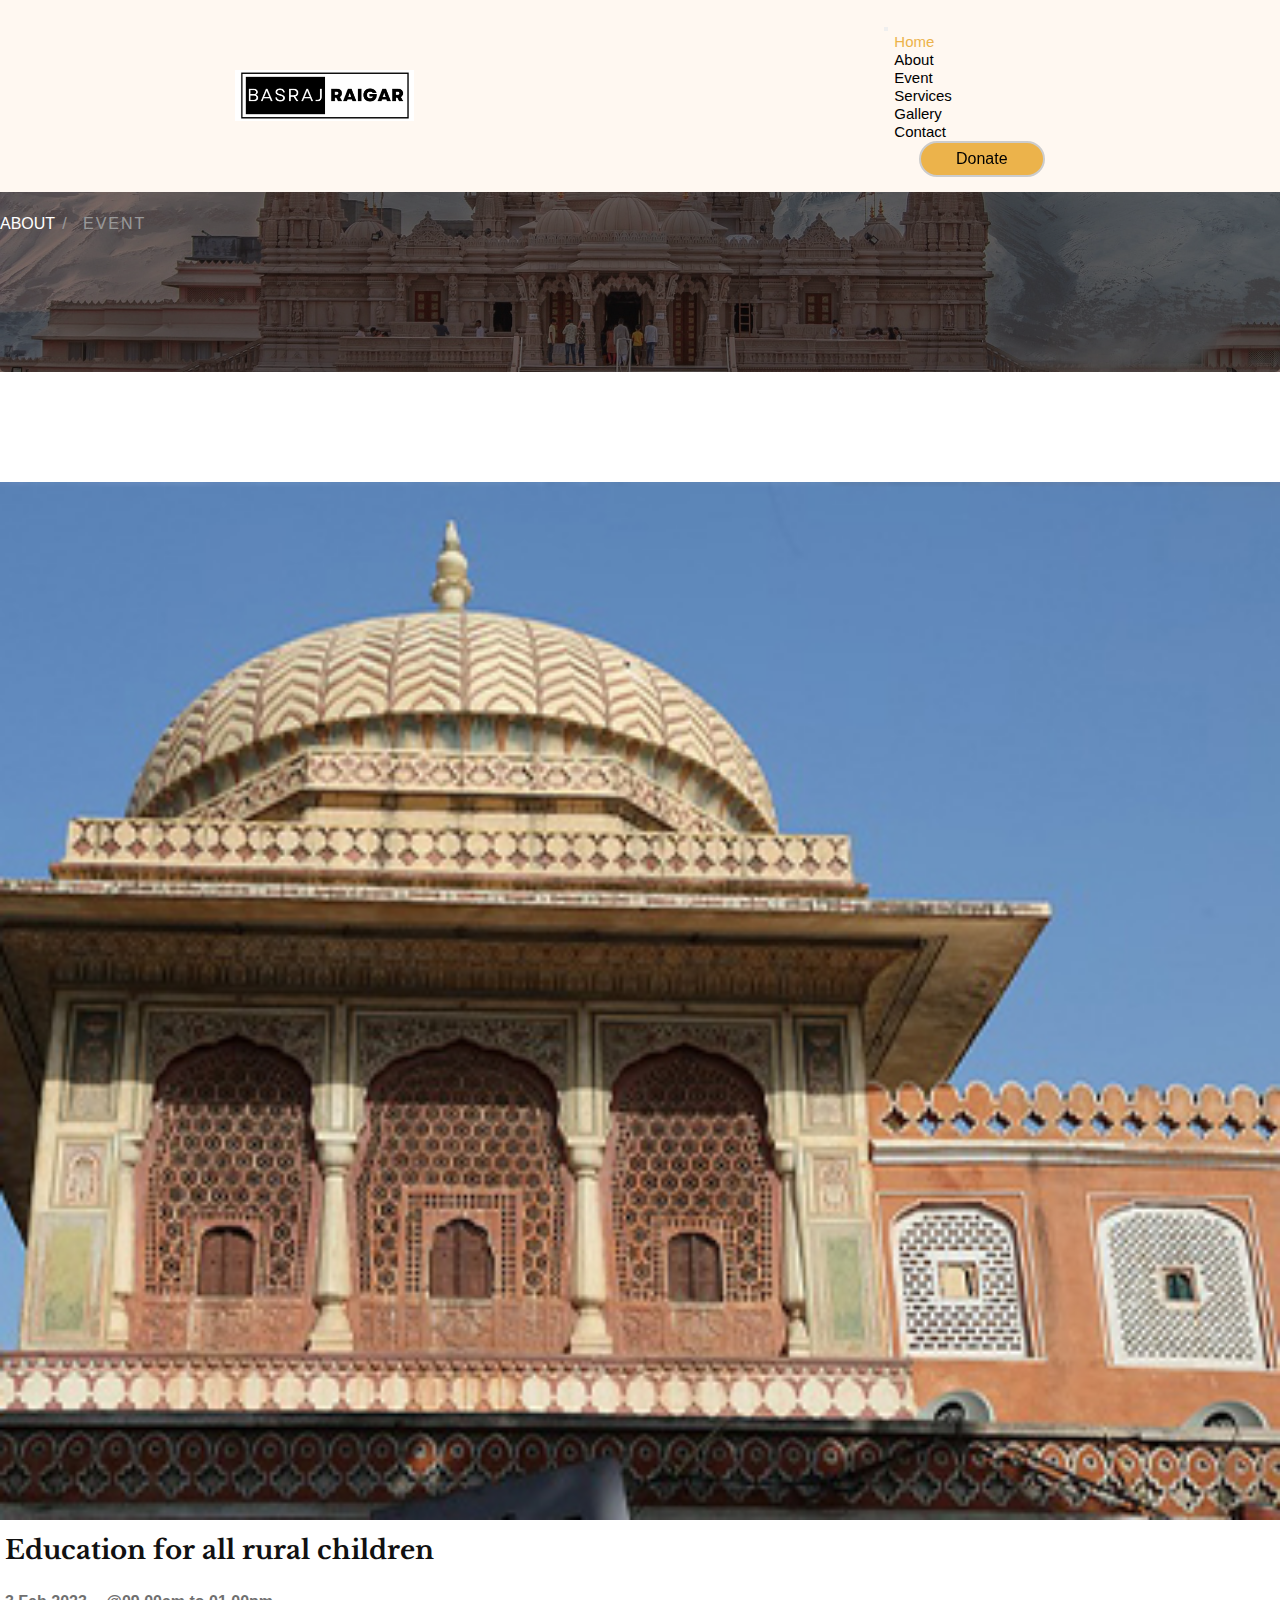
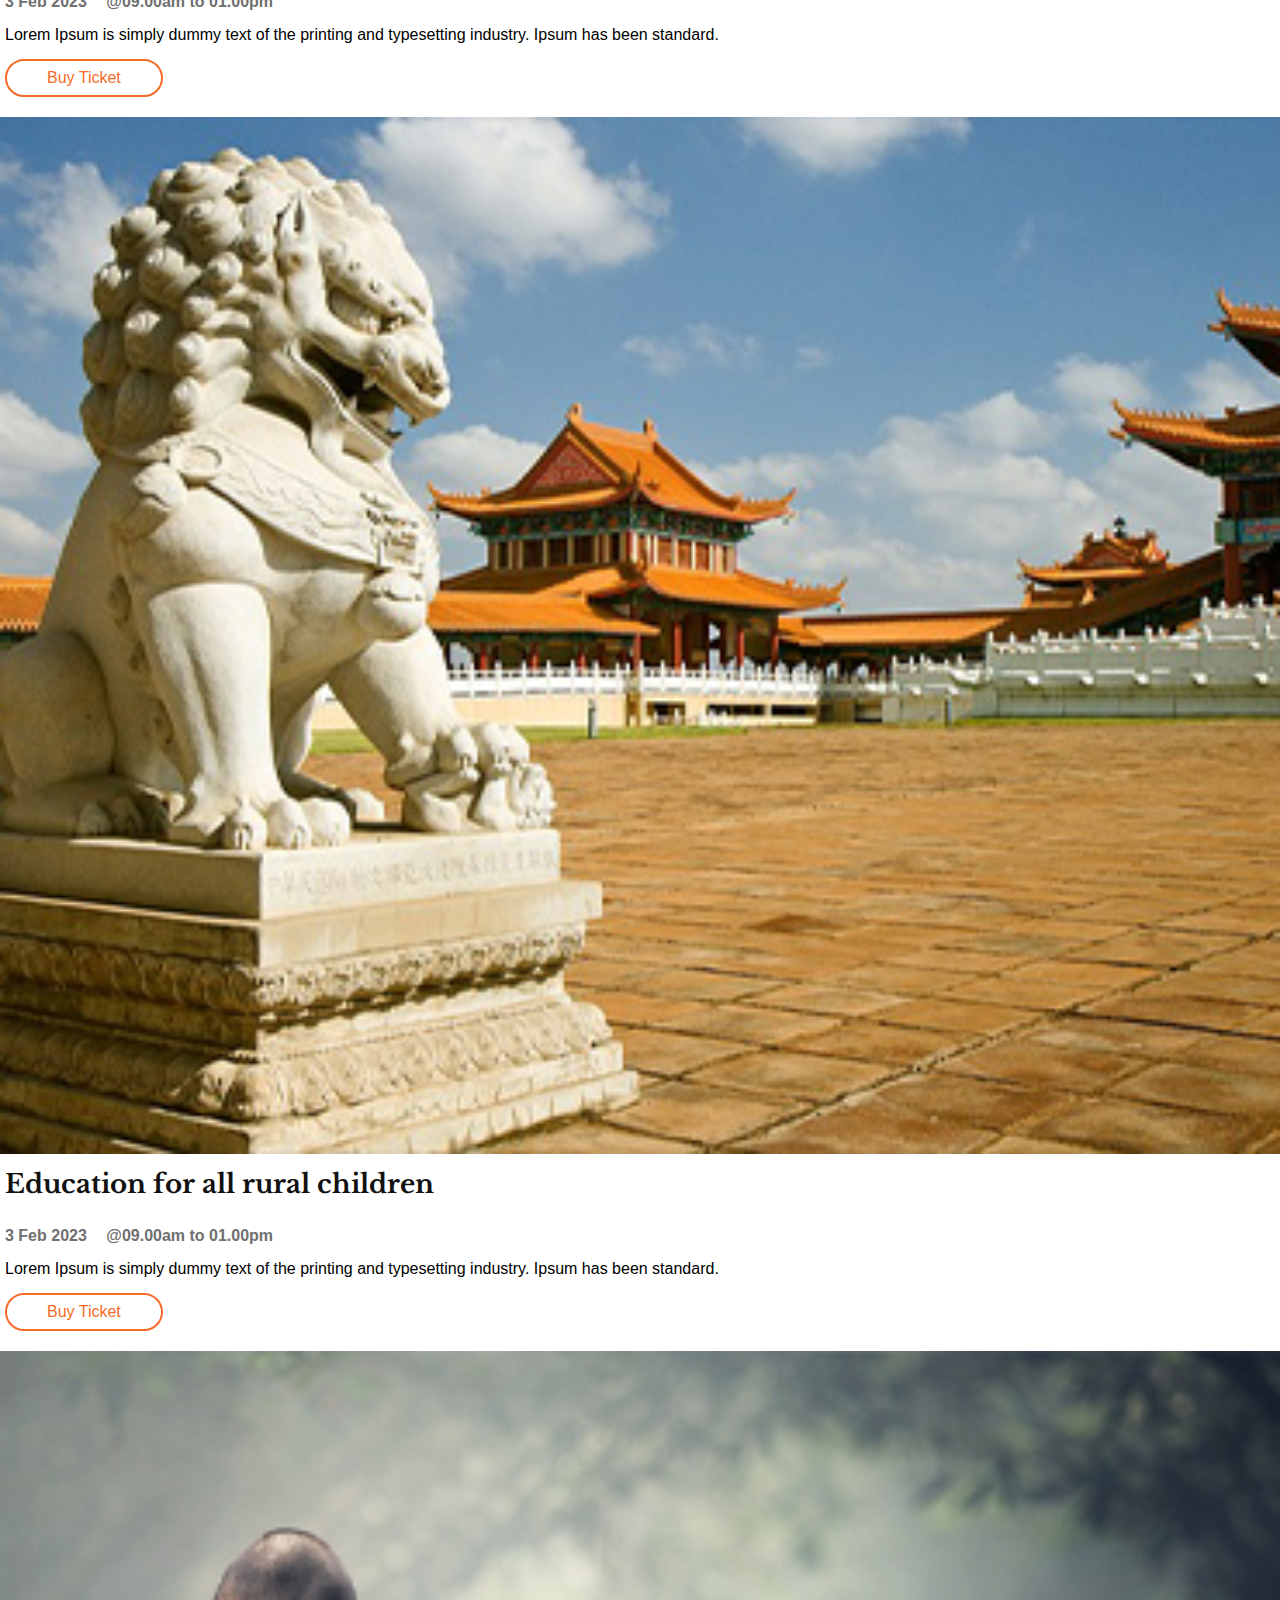
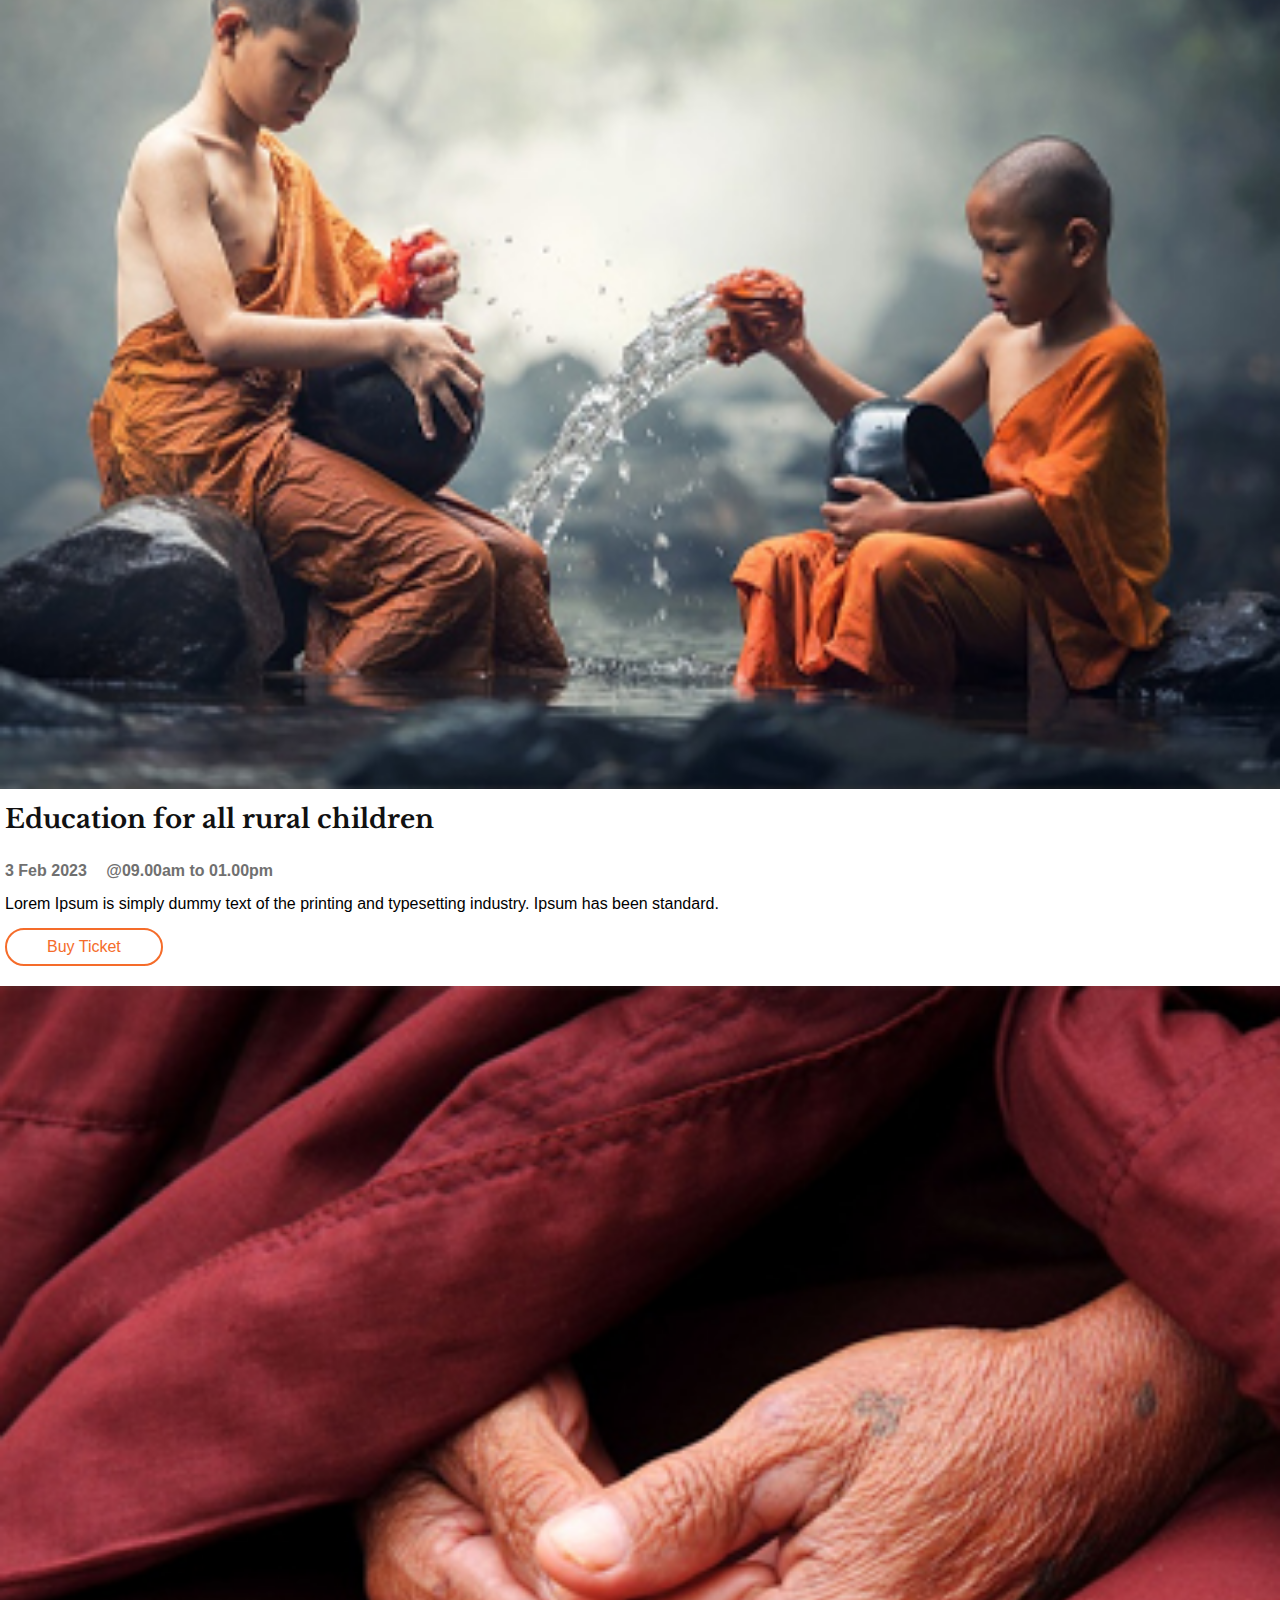
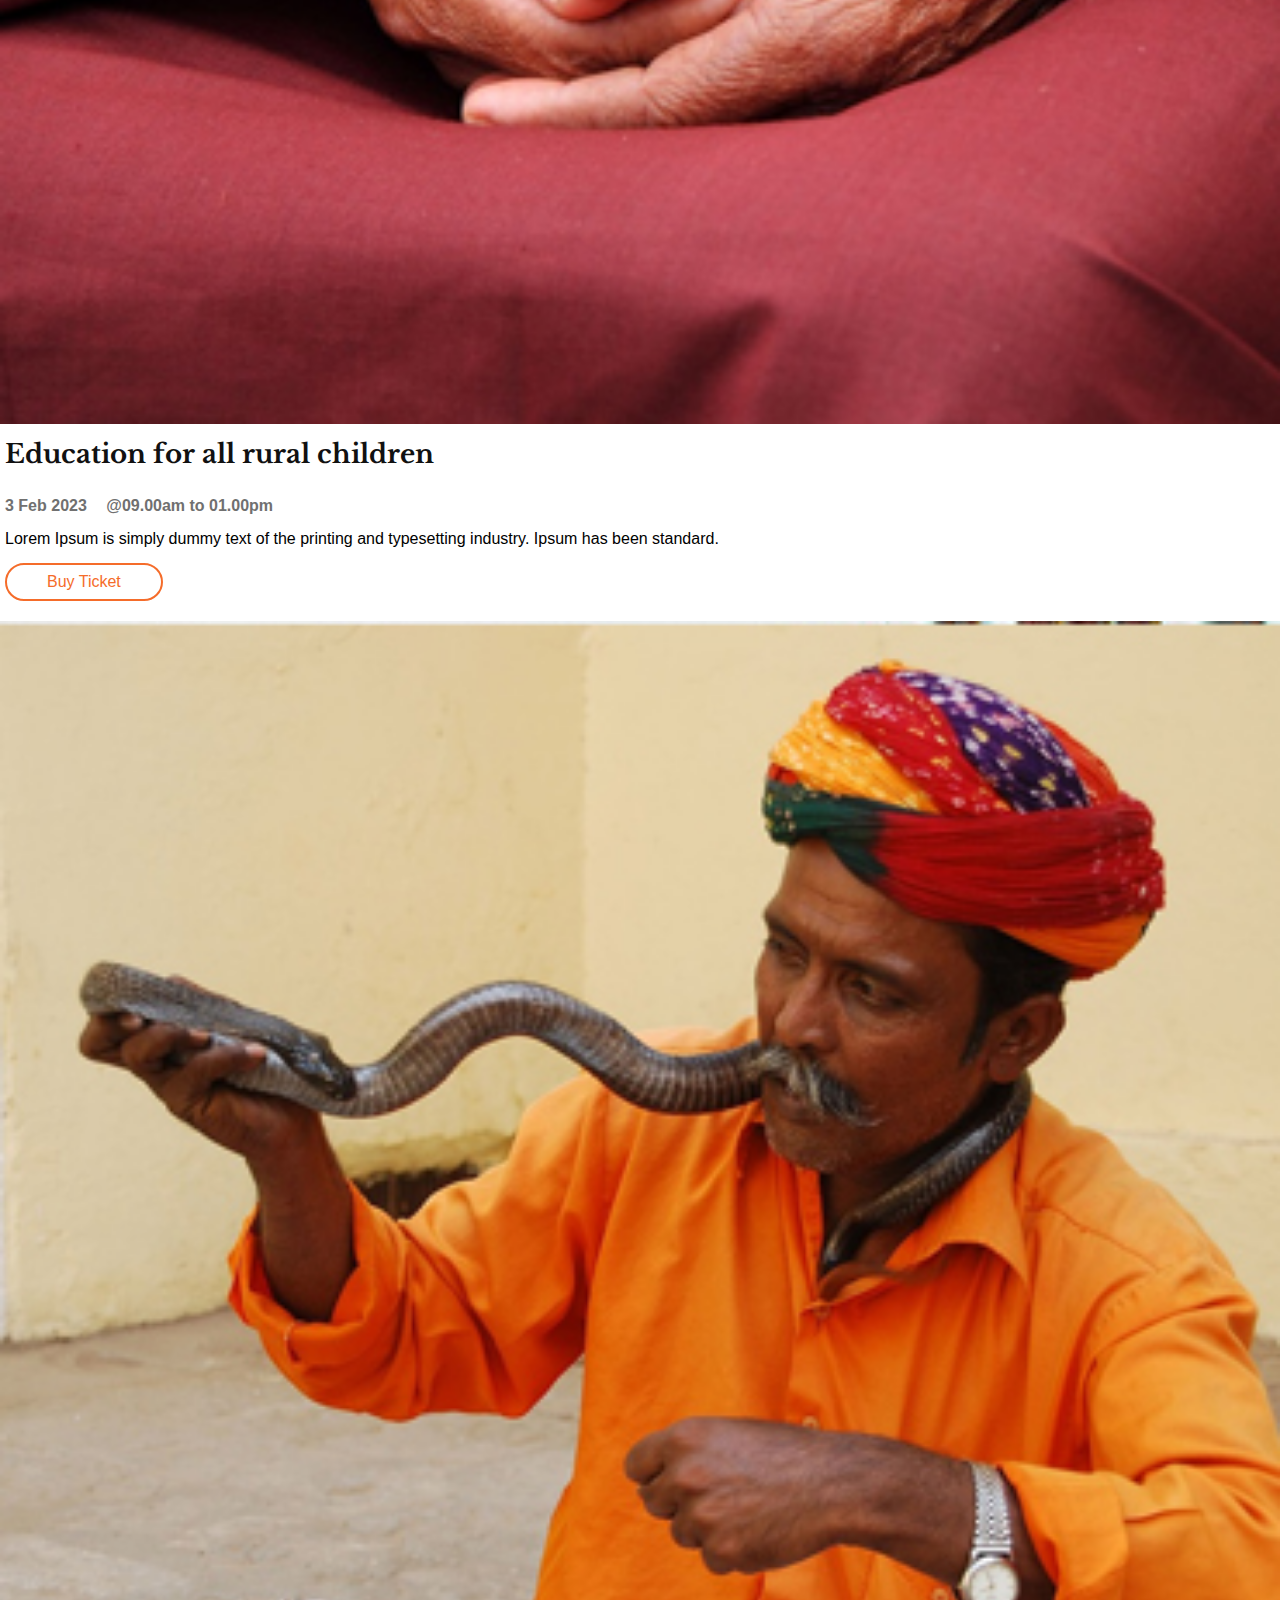
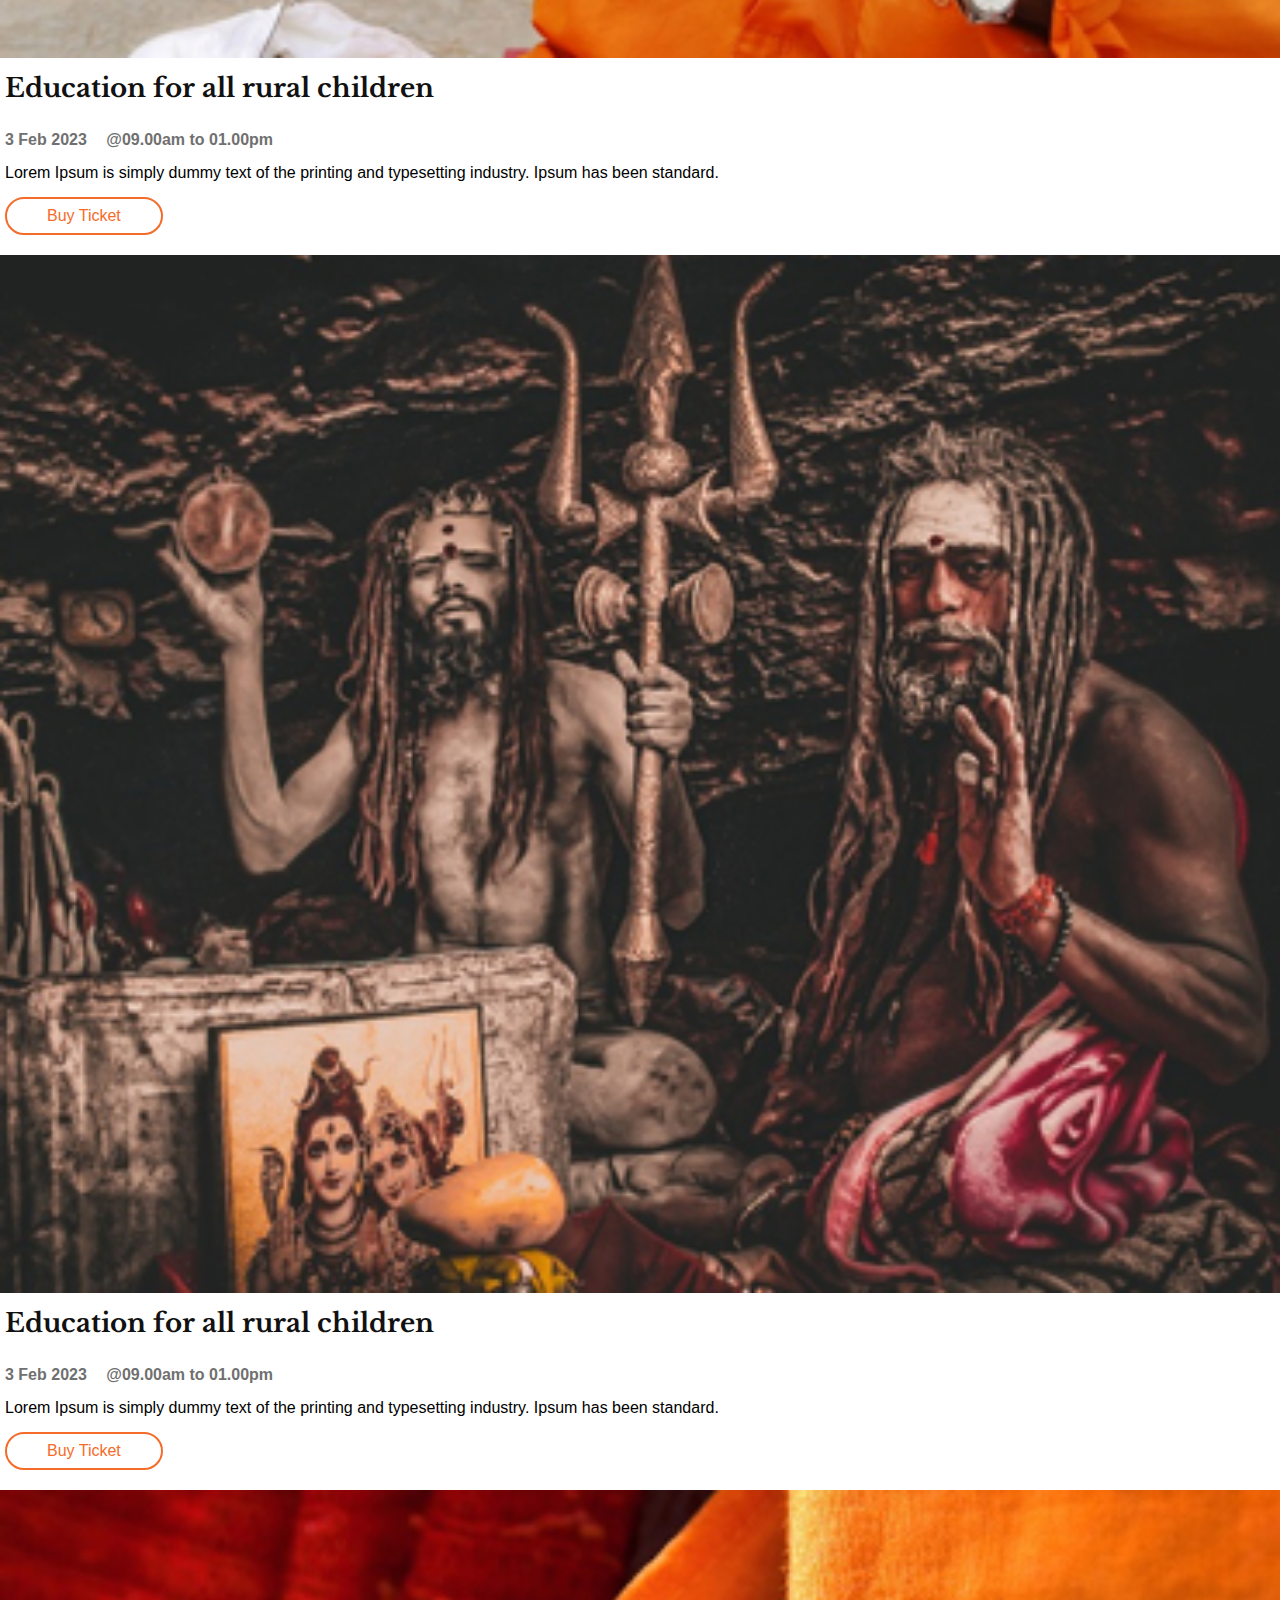
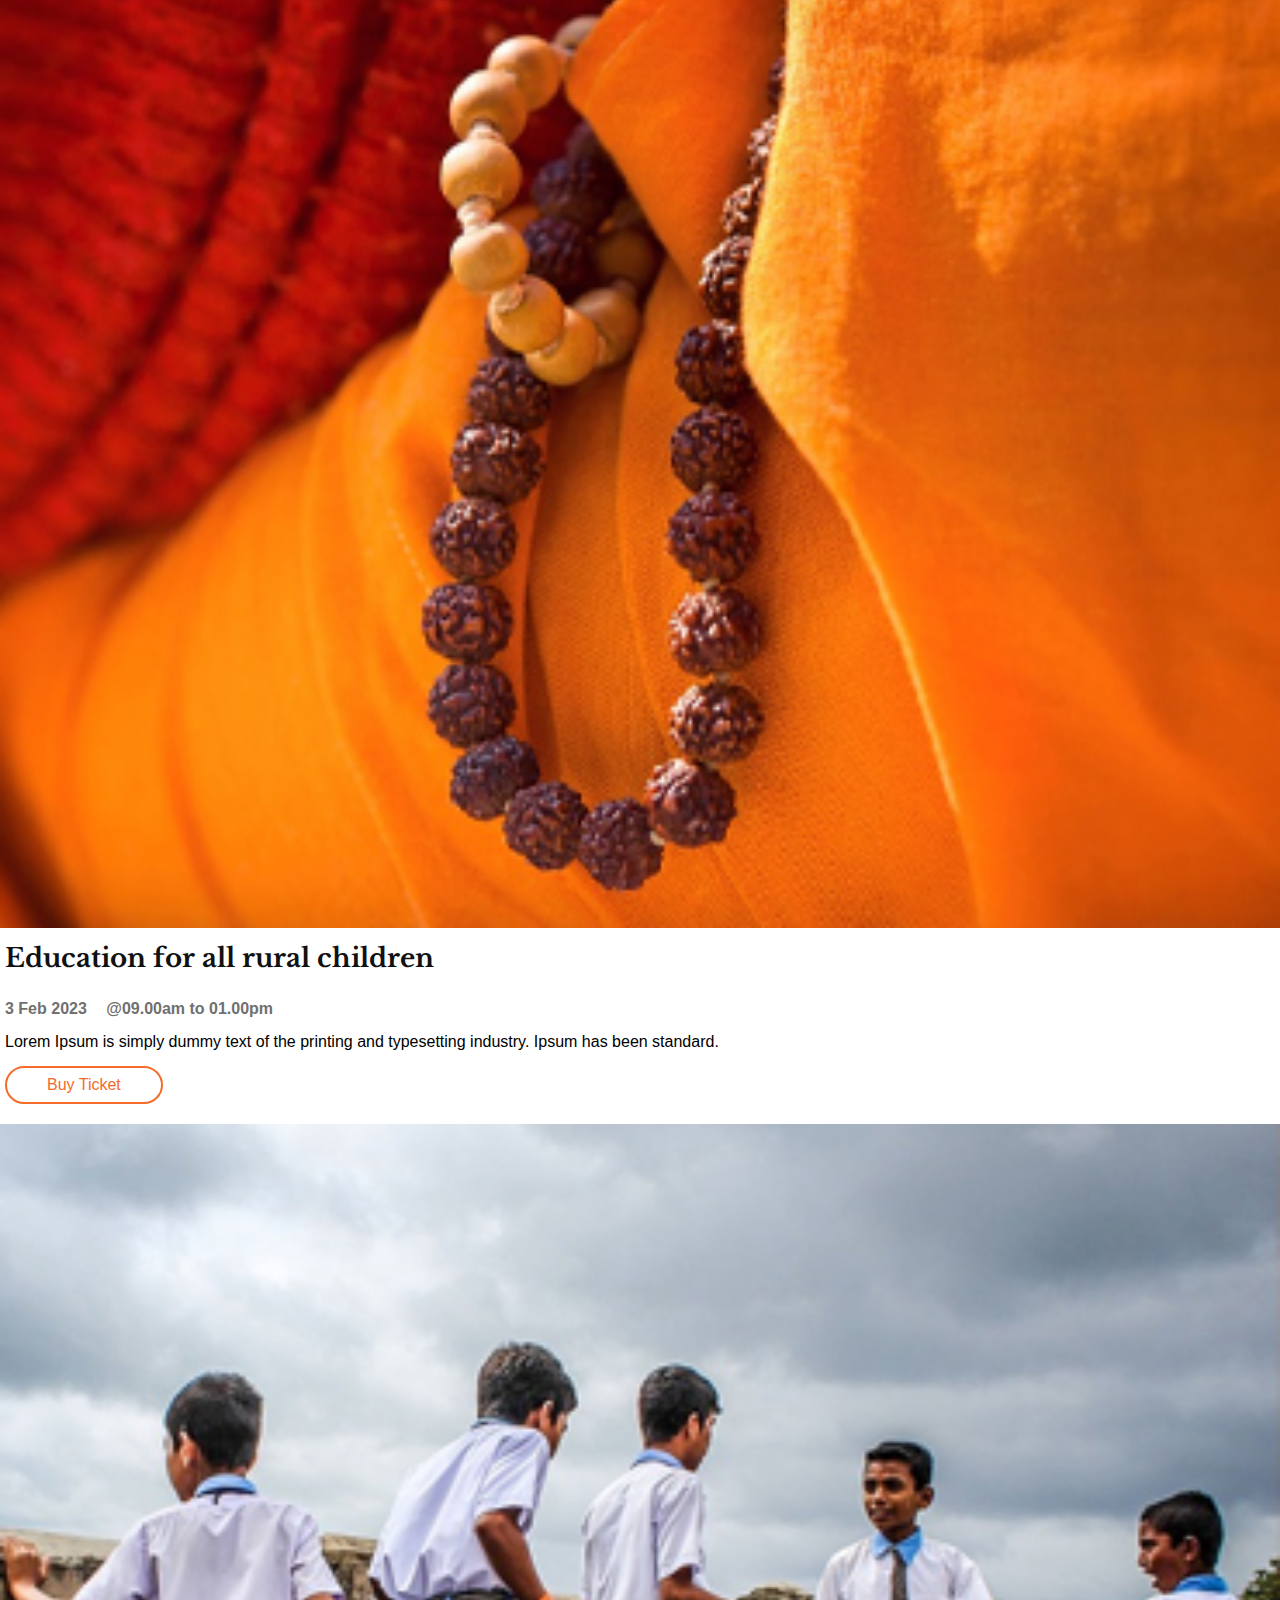
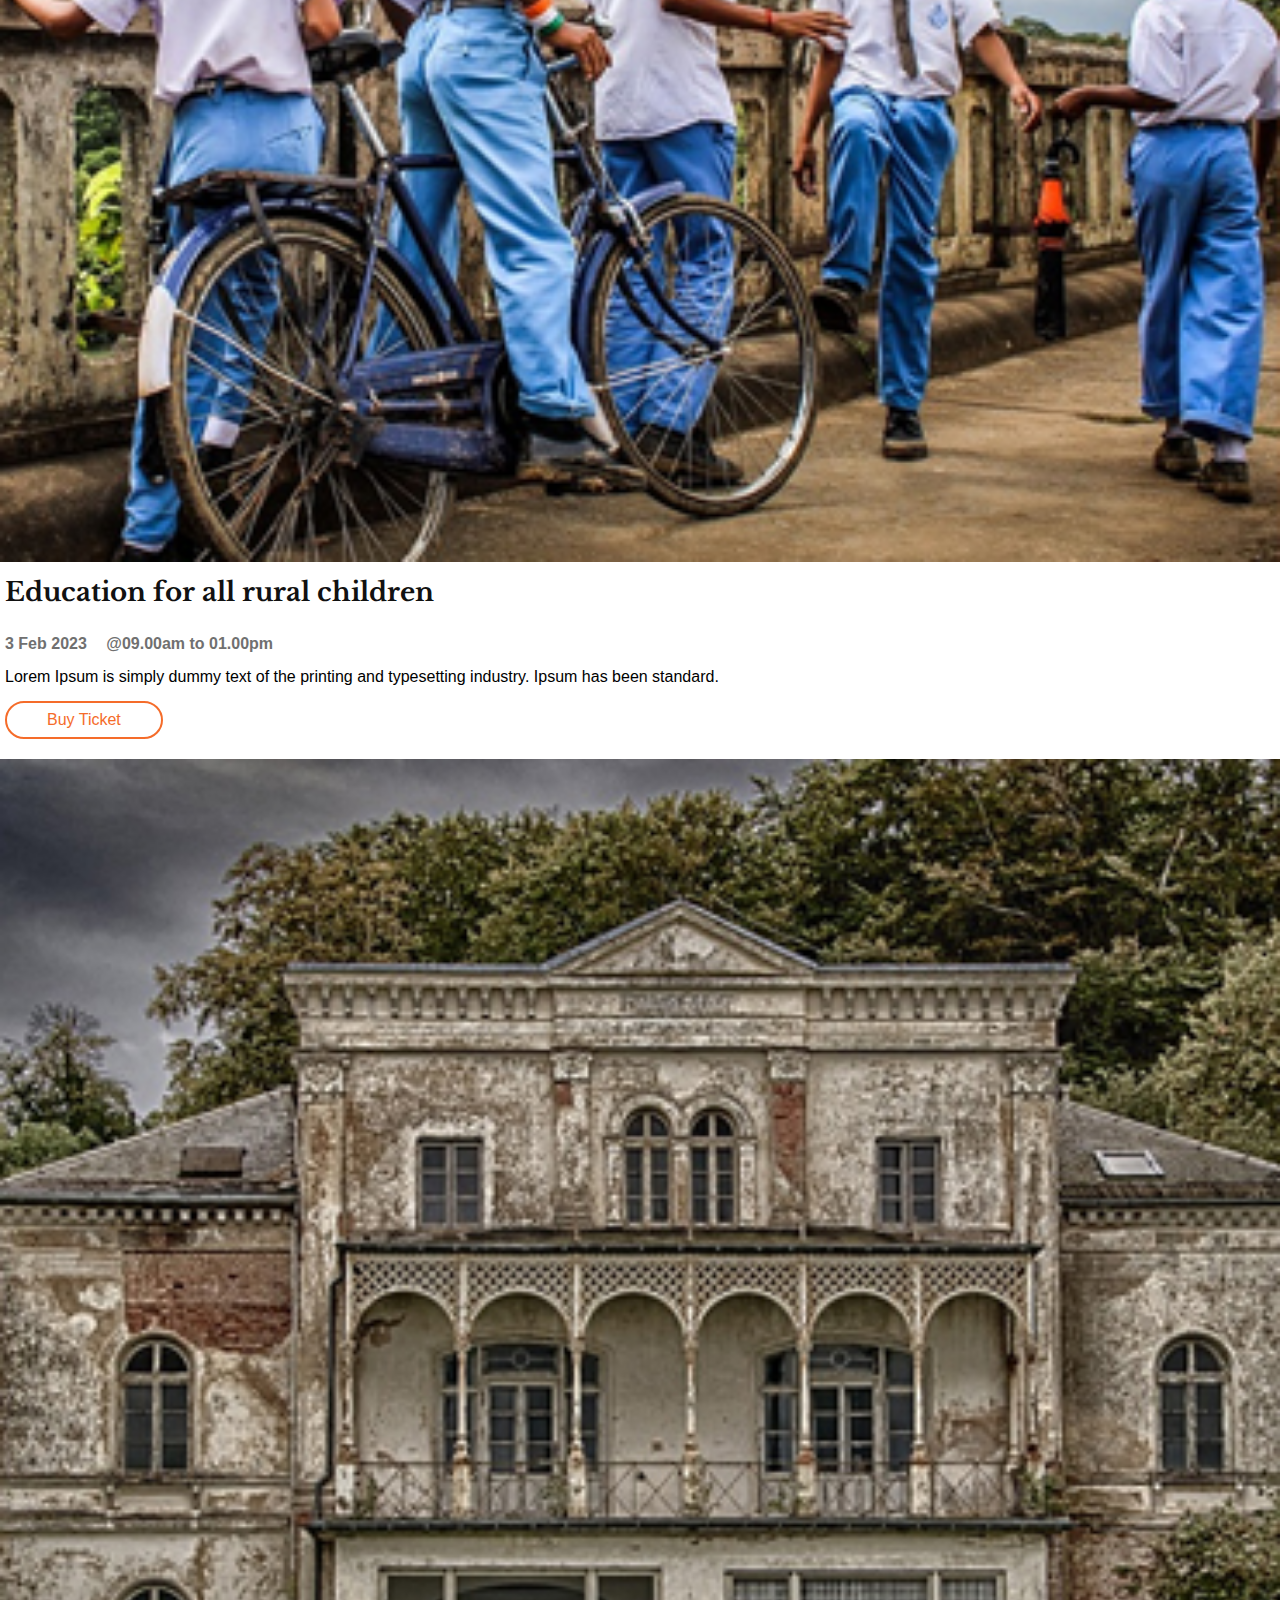
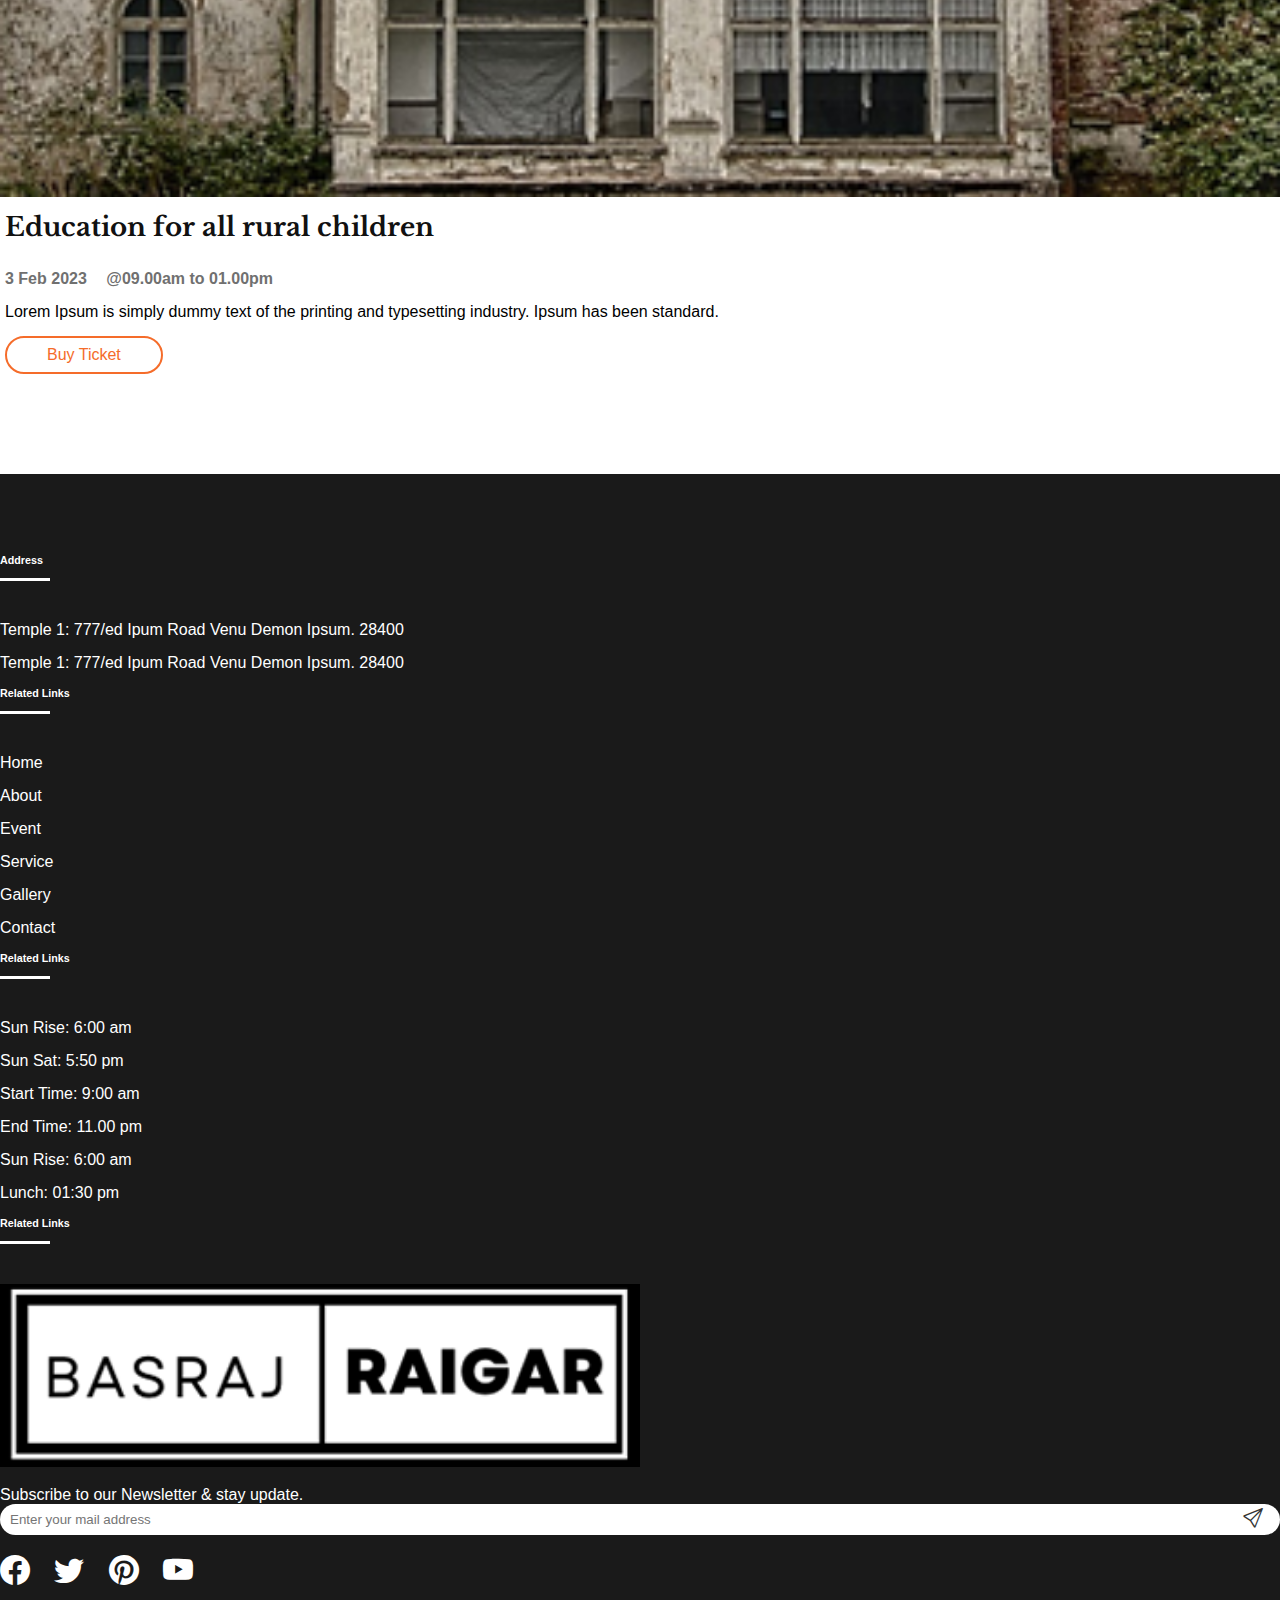
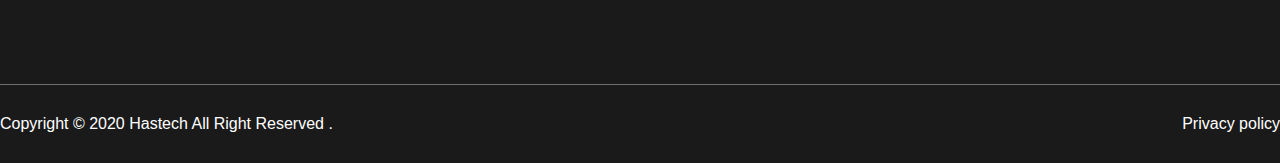
<file: event.html>
<!doctype html>
<html lang="en">

<head>
  <meta charset="utf-8">
  <meta name="viewport" content="width=device-width, initial-scale=1">
  <title>Event</title>
  <link href="https://cdn.jsdelivr.net/npm/bootstrap@5.3.0-alpha1/dist/css/bootstrap.min.css" rel="stylesheet"
    integrity="sha384-GLhlTQ8iRABdZLl6O3oVMWSktQOp6b7In1Zl3/Jr59b6EGGoI1aFkw7cmDA6j6gD" crossorigin="anonymous">
  <link
    href="https://fonts.googleapis.com/css2?family=Libre+Bodoni&family=Oswald:wght@200;300;400;500;600;700&family=Oxanium:wght@200;300;400;500;600;700;800&family=Roboto+Condensed:ital,wght@0,300;1,300&display=swap"
    rel="stylesheet">
  <link
    href="https://fonts.googleapis.com/css2?family=Libre+Baskerville:ital,wght@0,400;0,700;1,400&family=Libre+Bodoni&family=Oswald:wght@200;300;400;500;600;700&family=Oxanium:wght@200;300;400;500;600;700;800&display=swap"
    rel="stylesheet">
  <link rel="stylesheet" href="https://cdn.jsdelivr.net/npm/bootstrap-icons@1.10.3/font/bootstrap-icons.css">
  <link rel="stylesheet" href="css/hover-min.css">
  <link rel="stylesheet" href="https://cdnjs.cloudflare.com/ajax/libs/animate.css/4.1.1/animate.min.css" />
  <script src="https://cdnjs.cloudflare.com/ajax/libs/wow/1.1.2/wow.min.js"
    integrity="sha512-Eak/29OTpb36LLo2r47IpVzPBLXnAMPAVypbSZiZ4Qkf8p/7S/XRG5xp7OKWPPYfJT6metI+IORkR5G8F900+g=="
    crossorigin="anonymous" referrerpolicy="no-referrer"></script>

  <link rel="stylesheet" href="css/event.css">
</head>

<body>
  <header id="head">
    <div class="container">
      <div class="row">
        <div class="col-md-12">
          <!-- /// logo // -->
          <div class="main_head ">
            <div class="logo">
              <a href="#">
                <img class="hvr-wobble-bottom" src="image/logo.png" alt="">
              </a>
            </div>
            <!-- // nav // -->
            <div class="nav">
              <nav class="navbar navbar-expand-lg ">
                <div class="container-fluid">
                  <button class="navbar-toggler" type="button" data-bs-toggle="collapse"
                    data-bs-target="#navbarSupportedContent" aria-controls="navbarSupportedContent"
                    aria-expanded="false" aria-label="Toggle navigation">
                    <span class="navbar-toggler-icon"></span>
                  </button>
                  <div class="collapse navbar-collapse" id="navbarSupportedContent">
                    <ul class="navbar-nav me-auto mb-2 mb-lg-0">
                      <li class="nav-item">
                        <a class="nav-link active" aria-current="page" href="index.html">
                          <span>Home</span>
                        </a>
                      </li>
                      <li class="nav-item">
                        <a class="nav-link" href="about.html">About</a>
                      </li>

                      <li class="nav-item dropdown">
                        <a class="nav-link" href="event.html">
                          Event
                        </a>

                      </li>
                      <li class="nav-item">
                        <a class="nav-link" href="service.html">Services</a>
                      </li>
                      <li class="nav-item">
                        <a class="nav-link" href="gallary.html">Gallery</a>
                      </li>
                      <li class="nav-item">
                        <a class="nav-link" href="contant.html">Contact</a>
                      </li>
                    </ul>
                    <div class="donate-btn">
                      <button class="hvr-ripple-out" type="submit">Donate</button>
                    </div>
                  </div>
                </div>
              </nav>
            </div>
          </div>
        </div>
      </div>
    </div>
  </header>

  <!-- ======/////////////////// hero start ===========///////////////// -->
  <div class="hero_area bg-overlay-black-4 animate__backInUp wow animate__animated">
    <div class="container">
      <div class="row">
        <div class="col-lg-12 position-relative">
          <h3 class="hero_title hero_title animate__backInLeft wow animate__animated">Event</h3>
          <ul class="hero_list hero_title animate__backInRight wow animate__animated">

            <a href="about.html">ABOUT</a>

            <li class="hero_item active">
              EVENT
            </li>
          </ul>

        </div>
      </div>
    </div>

  </div>

  <!-- ======/////////////////// hero end ===========///////////////// -->
  <!-- --------------------------------
               EVENT- AREA - START
      ---------------------------------- -->
  <section>
    <div class="event_area">
      <div class="container">
        <div class="row">
          <div class="col-lg-4 col-md-6">
            <div class="event_box animate__fadeInDownBig wow animate__animated">
              <div class="event_box_img">
                <a href="#">
                  <img src="image/event/box-1.jpg" alt="">
                </a>
              </div>
              <div class="event_contant">
                <div class="contant_title">
                  <h4><a href="#">Education for all rural children</a></h4>
                  <div class="event_date">
                    <span>3 Feb 2023 </span>
                    <span>@09.00am to 01.00pm</span>
                  </div>
                  <p>Lorem Ipsum is simply dummy text of the printing and typesetting industry.
                    Ipsum has been standard.</p>
                </div>
                <div class="ticket_botton">
                  <a href="#" id="buy">Buy Ticket</a>
                </div>

              </div>
            </div>
          </div>
          <!-- ggg -->
          <div class="col-lg-4 col-md-6">
            <div class="event_box animate__fadeInUpBig wow animate__animated">
              <div class="event_box_img">
                <a href="#">
                  <img src="image/event/box-2.jpg" alt="">
                </a>
              </div>
              <div class="event_contant">
                <div class="contant_title">
                  <h4><a href="#">Education for all rural children</a></h4>
                  <div class="event_date">
                    <span>3 Feb 2023 </span>
                    <span>@09.00am to 01.00pm</span>
                  </div>
                  <p>Lorem Ipsum is simply dummy text of the printing and typesetting industry.
                    Ipsum has been standard.</p>
                </div>
                <div class="ticket_botton">
                  <a href="#" id="book">Buy Ticket</a>
                </div>

              </div>
            </div>
          </div>
          <div class="col-lg-4 col-md-6">
            <div class="event_box animate__fadeInDownBig wow animate__animated">
              <div class="event_box_img">
                <a href="#">
                  <img src="image/event/box-3.jpg" alt="">
                </a>
              </div>
              <div class="event_contant">
                <div class="contant_title">
                  <h4><a href="#">Education for all rural children</a></h4>
                  <div class="event_date">
                    <span>3 Feb 2023 </span>
                    <span>@09.00am to 01.00pm</span>
                  </div>
                  <p>Lorem Ipsum is simply dummy text of the printing and typesetting industry.
                    Ipsum has been standard.</p>
                </div>
                <div class="ticket_botton">
                  <a href="#">Buy Ticket</a>
                </div>

              </div>
            </div>
          </div>
          <div class="col-lg-4 col-md-6">
            <div class="event_box animate__fadeInUpBig wow animate__animated">
              <div class="event_box_img">
                <a href="#">
                  <img src="image/event/box-4.jpg" alt="">
                </a>
              </div>
              <div class="event_contant">
                <div class="contant_title">
                  <h4><a href="#">Education for all rural children</a></h4>
                  <div class="event_date">
                    <span>3 Feb 2023 </span>
                    <span>@09.00am to 01.00pm</span>
                  </div>
                  <p>Lorem Ipsum is simply dummy text of the printing and typesetting industry.
                    Ipsum has been standard.</p>
                </div>
                <div class="ticket_botton">
                  <a href="#">Buy Ticket</a>
                </div>

              </div>
            </div>
          </div>
          <div class="col-lg-4 col-md-6">
            <div class="event_box animate__fadeInDownBig wow animate__animated">
              <div class="event_box_img">
                <a href="#">
                  <img src="image/event/box-9.jpg" alt="">
                </a>
              </div>
              <div class="event_contant">
                <div class="contant_title">
                  <h4><a href="#">Education for all rural children</a></h4>
                  <div class="event_date">
                    <span>3 Feb 2023 </span>
                    <span>@09.00am to 01.00pm</span>
                  </div>
                  <p>Lorem Ipsum is simply dummy text of the printing and typesetting industry.
                    Ipsum has been standard.</p>
                </div>
                <div class="ticket_botton">
                  <a href="#">Buy Ticket</a>
                </div>

              </div>
            </div>
          </div>
          <div class="col-lg-4 col-md-6">
            <div class="event_box animate__fadeInUpBig wow animate__animated">
              <div class="event_box_img">
                <a href="#">
                  <img src="image/event/box-5.jpg" alt="">
                </a>
              </div>
              <div class="event_contant">
                <div class="contant_title">
                  <h4><a href="#">Education for all rural children</a></h4>
                  <div class="event_date">
                    <span>3 Feb 2023 </span>
                    <span>@09.00am to 01.00pm</span>
                  </div>
                  <p>Lorem Ipsum is simply dummy text of the printing and typesetting industry.
                    Ipsum has been standard.</p>
                </div>
                <div class="ticket_botton">
                  <a href="#">Buy Ticket</a>
                </div>

              </div>
            </div>
          </div>
          <div class="col-lg-4 col-md-6">
            <div class="event_box animate__fadeInDownBig wow animate__animated">
              <div class="event_box_img">
                <a href="#">
                  <img src="image/event/box-6.jpg" alt="">
                </a>
              </div>
              <div class="event_contant">
                <div class="contant_title">
                  <h4><a href="#">Education for all rural children</a></h4>
                  <div class="event_date">
                    <span>3 Feb 2023 </span>
                    <span>@09.00am to 01.00pm</span>
                  </div>
                  <p>Lorem Ipsum is simply dummy text of the printing and typesetting industry.
                    Ipsum has been standard.</p>
                </div>
                <div class="ticket_botton">
                  <a href="#">Buy Ticket</a>
                </div>

              </div>
            </div>
          </div>
          <div class="col-lg-4 col-md-6">
            <div class="event_box animate__fadeInUpBig wow animate__animated">
              <div class="event_box_img">
                <a href="#">
                  <img src="image/event/box-7.jpg" alt="">
                </a>
              </div>
              <div class="event_contant">
                <div class="contant_title">
                  <h4><a href="#">Education for all rural children</a></h4>
                  <div class="event_date">
                    <span>3 Feb 2023 </span>
                    <span>@09.00am to 01.00pm</span>
                  </div>
                  <p>Lorem Ipsum is simply dummy text of the printing and typesetting industry.
                    Ipsum has been standard.</p>
                </div>
                <div class="ticket_botton">
                  <a href="#">Buy Ticket</a>
                </div>

              </div>
            </div>
          </div>
          <div class="col-lg-4 col-md-6">
            <div class="event_box animate__fadeInDownBig wow animate__animated">
              <div class="event_box_img">
                <a href="#">
                  <img src="image/event/box-8.jpg" alt="">
                </a>
              </div>
              <div class="event_contant">
                <div class="contant_title">
                  <h4><a href="#">Education for all rural children</a></h4>
                  <div class="event_date">
                    <span>3 Feb 2023 </span>
                    <span>@09.00am to 01.00pm</span>
                  </div>
                  <p>Lorem Ipsum is simply dummy text of the printing and typesetting industry.
                    Ipsum has been standard.</p>
                </div>
                <div class="ticket_botton">
                  <a href="#">Buy Ticket</a>
                </div>
              </div>
            </div>
          </div>

        </div>
      </div>
    </div>
  </section>
  <!-- --------------------------------
               EVENT- AREA - end
      ---------------------------------- -->

  <!-- ==============/////////////////// footer-start   //////////////////////========= -->
  <footer class="footer-area">
    <div class="footer-top">
      <div class="container">
        <div class="row">
          <div class="col-lg-3 col-md-6">
            <div class="widget_footer mt-30">
              <div class="footer_title">
                <h6>Address</h6>
              </div>
              <div class="footer_contant">
                <ul>
                  <li><span>Temple 1: </span>
                    777/ed Ipum Road Venu Demon Ipsum. 28400</li>
                  <li><span>Temple 1: </span>
                    777/ed Ipum Road Venu Demon Ipsum. 28400</li>
                </ul>
              </div>
            </div>
          </div>

          <div class="col-lg-2 col-md-6">
            <div class="widget_footer mt-30">
              <div class="footer_title">
                <h6>Related Links</h6>
              </div>
              <div class="footer_contant">
                <ul>
                  <li><a href="index.html">Home</a></li>
                  <li><a href="about.html">About</a></li>
                  <li><a href="event.html">Event</a></li>
                  <li><a href="service.html">Service</a></li>
                  <li><a href="gallary.html">Gallery</a></li>
                  <li><a href="contant.html">Contact</a></li>
                </ul>
              </div>
            </div>
          </div>

          <div class="col-lg-2 col-md-6">
            <div class="widget_footer mt-30">
              <div class="footer_title">
                <h6>Related Links</h6>
              </div>
              <div class="footer_contant">
                <ul>
                  <li>Sun Rise: 6:00 am</li>
                  <li>Sun Sat: 5:50 pm</li>
                  <li>Start Time: 9:00 am</li>
                  <li>End Time: 11.00 pm</li>
                  <li> Sun Rise: 6:00 am</li>
                  <li>Lunch: 01:30 pm</li>

                </ul>
              </div>
            </div>
          </div>

          <div class="col-lg-4 col-md-6">
            <div class="widget_footer mt-30">
              <div class="footer_title">
                <h6>Related Links</h6>
              </div>
              <div class="footer_logo hvr-wobble-horizontal">
                <a href="#">
                  <img src="image/my-footer-logo.png" alt="">
                </a>
              </div>
              <div class="footer_contant">
                <p>Subscribe to our Newsletter & stay update.</p>
                <div class="news_letter_box">
                  <input type="text" placeholder="Enter your mail address">
                  <button>
                    <i class="bi bi-send"></i>
                  </button>

                </div>
                <ul class="footer_socia_share">
                  <li>
                    <a href="https://www.facebook.com/">
                      <i class="bi bi-facebook"></i>
                    </a>
                  </li>
                  <li>
                    <a href="https://twitter.com/i/flow/login?input_flow_data=%7B%22requested_variant%22%3A%22eyJsYW5nIjoiZW4ifQ%3D%3D%22%7D">
                      <i class="bi bi-twitter"></i>
                    </a>
                  </li>
                  <li>
                    <a href="https://in.pinterest.com/">
                      <i class="bi bi-pinterest"></i>
                    </a>
                  </li>
                  <li>
                    <a href="https://youtube.com/shorts/hEL3wDvtnYw?feature=share">
                      <i class="bi bi-youtube"></i>
                    </a>
                  </li>
                </ul>
              </div>
            </div>
          </div>
        </div>
      </div>
    </div>
    <!-- ====////////// footer-bottem =====////// -->
    <div class="footer_bottem">
      <div class="container">
        <div class="row">
          <div class="col-lg-12">
            <div class="copy_right_box">
              <p>Copyright © 2020 Hastech
                <a href="#"> All Right Reserved</a>
                .
              </p>
              <p><a href="#">Privacy policy</a></p>
            </div>
          </div>
        </div>
      </div>

    </div>
  </footer>
  <!-- ==============/////////////////// footer-end   //////////////////////========= -->




  <!-- _______________________________ open  donation form _______________________________ -->



  <div id="myModal" class="modal">


    <div class="modal-content">
      <span class="close">&times;</span>

      <div class="col-md-12" id="table_form">

        <div class="row gy-4" id="table_form">
          <div class="col-lg-6 col-md-6">
            <input type="text" name="name" class="form-control" id="name" placeholder="Your Name" data-rule="minlen:4"
              data-msg="Please enter at least 4 chars">
          </div>
          <div class="col-lg-6 col-md-6">
            <input type="email" class="form-control" name="email" id="email" placeholder="Your Email" data-rule="email"
              data-msg="Please enter a valid email">
          </div>
          <div class="col-lg-6 col-md-6">
            <input type="number" class="form-control" name="phone" id="phone" placeholder="Your Phone"
              data-rule="minlen:4" data-msg="Please enter at least 4 chars">
          </div>
          <div class="col-lg-6 col-md-6">
            <input type="date" name="date" class="form-control" id="date" placeholder="Date" data-rule="minlen:4"
              data-msg="Please enter at least 4 chars">
          </div>
          <div class="col-lg-6 col-md-6">
            <input type="time" class="form-control" name="time" id="time" placeholder="Time" data-rule="minlen:4"
              data-msg="Please enter at least 4 chars">
          </div>
          <div class="col-lg-6 col-md-6">
            <input type="number" class="form-control" name="people" id="people" placeholder="# of people"
              data-rule="minlen:1" data-msg="Please enter at least 1 chars">
          </div>
        </div>

        <div class="form_group mt-3">
          <textarea class="form-control" name="message" rows="5" placeholder="Message"></textarea>
        </div>

        <div id="form_group_btn"><button>SUBMIT</button></div>
      </div>
    </div>

  </div>

  <script>
    // Get the modal
    var modal = document.getElementById("myModal");

    // Get the button that opens the modal
    var btn = document.getElementById("buy");

    // Get the <span> element that closes the modal
    var span = document.getElementsByClassName("close")[0];

    // When the user clicks on the button, open the modal
    btn.onclick = function () {
      modal.style.display = "block";
    }

    // When the user clicks on <span> (x), close the modal
    span.onclick = function () {
      modal.style.display = "none";
    }

    // When the user clicks anywhere outside of the modal, close it
    window.onclick = function (event) {
      if (event.target == modal) {
        modal.style.display = "none";
      }
    }
  </script>
  <!-- _______________________________ close donation form _______________________________ -->


  <script>
    new WOW().init();
  </script>

  <script src="https://cdn.jsdelivr.net/npm/bootstrap@5.3.0-alpha1/dist/js/bootstrap.bundle.min.js"
    integrity="sha384-w76AqPfDkMBDXo30jS1Sgez6pr3x5MlQ1ZAGC+nuZB+EYdgRZgiwxhTBTkF7CXvN"
    crossorigin="anonymous"></script>
</body>

</html>
</file>
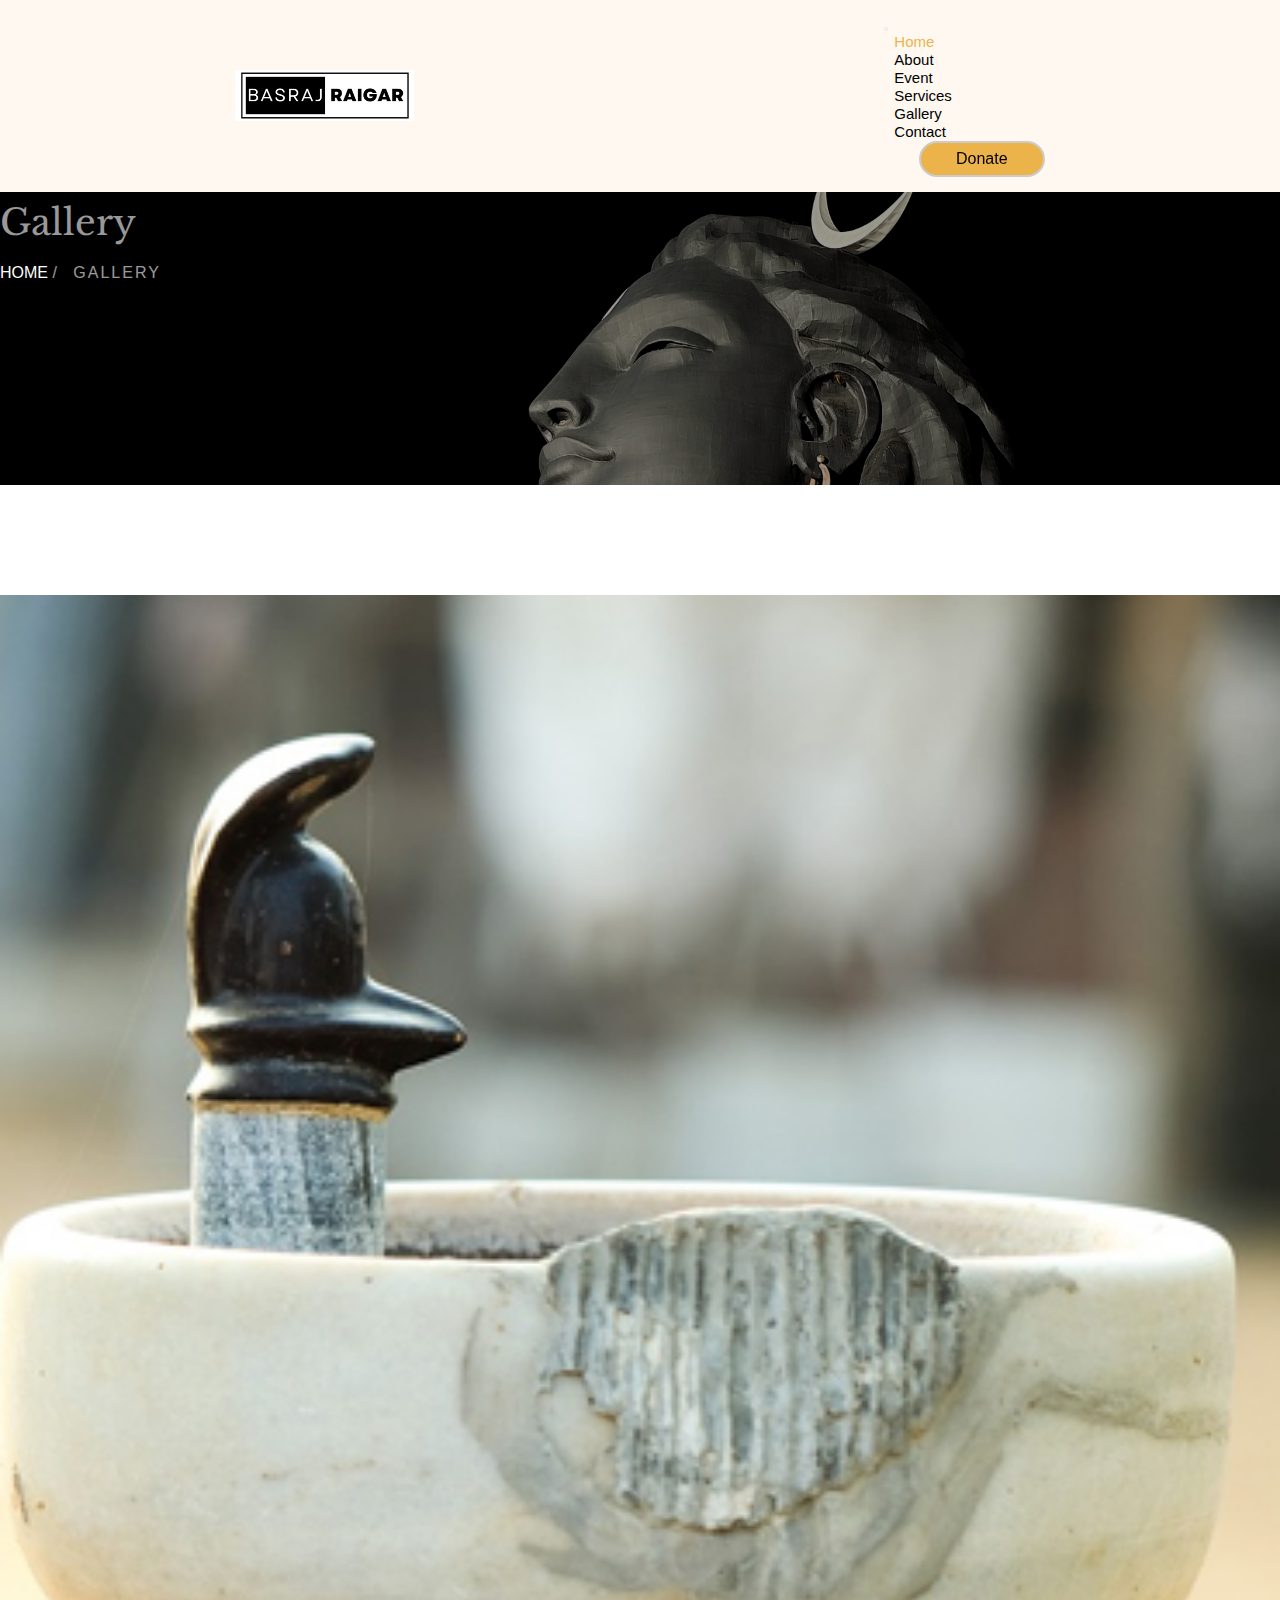
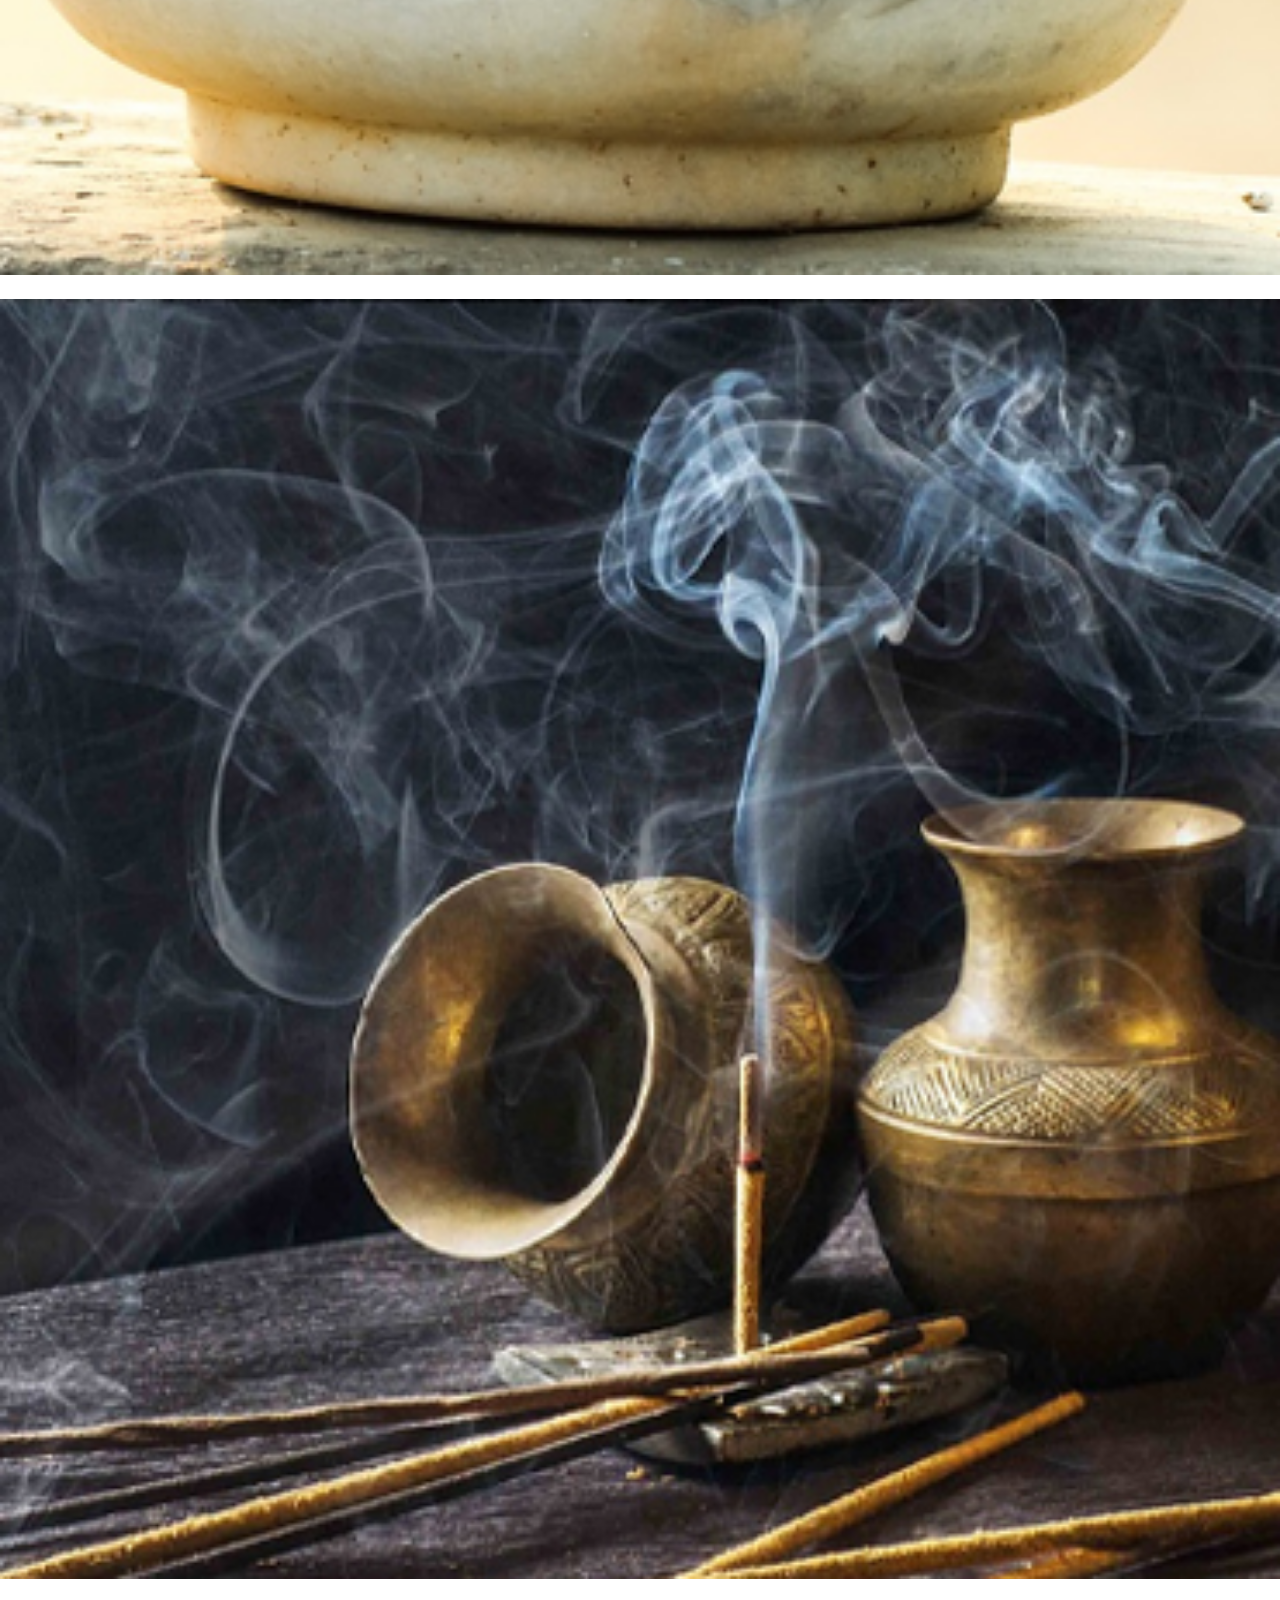
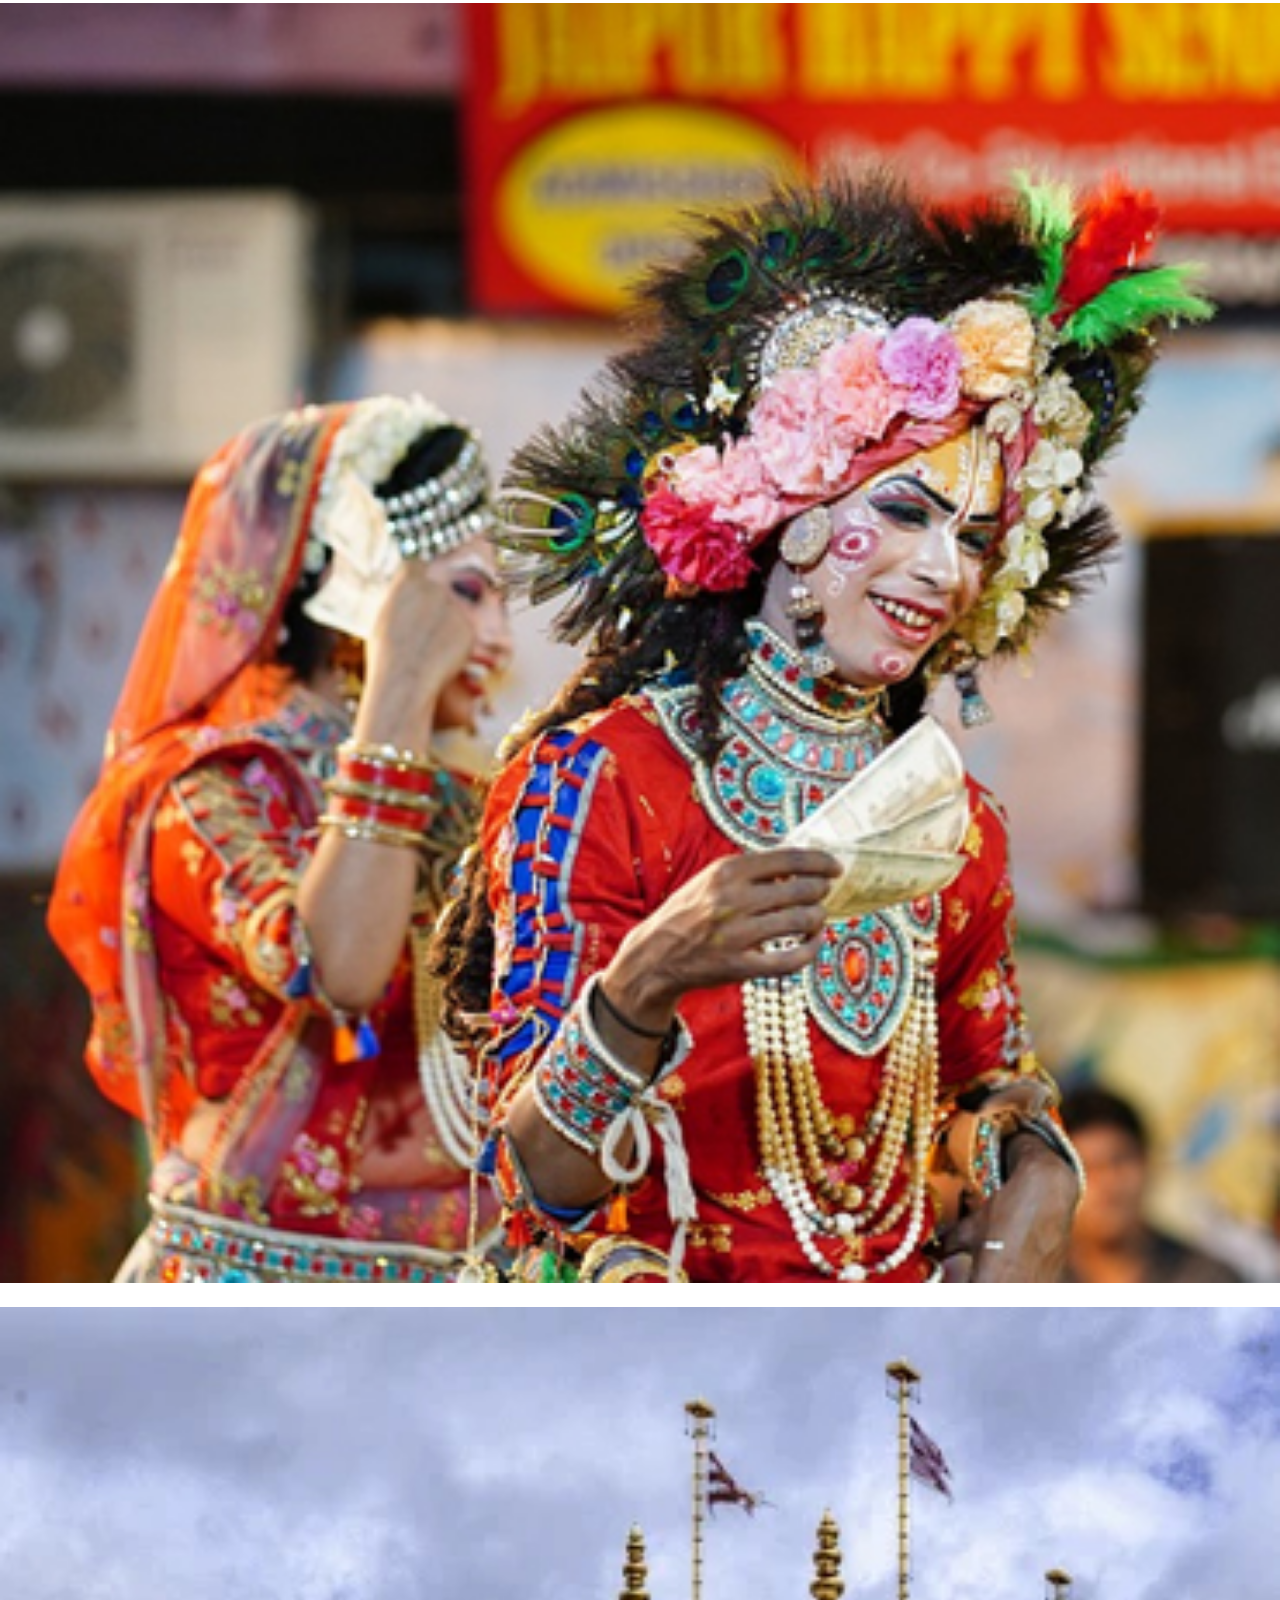
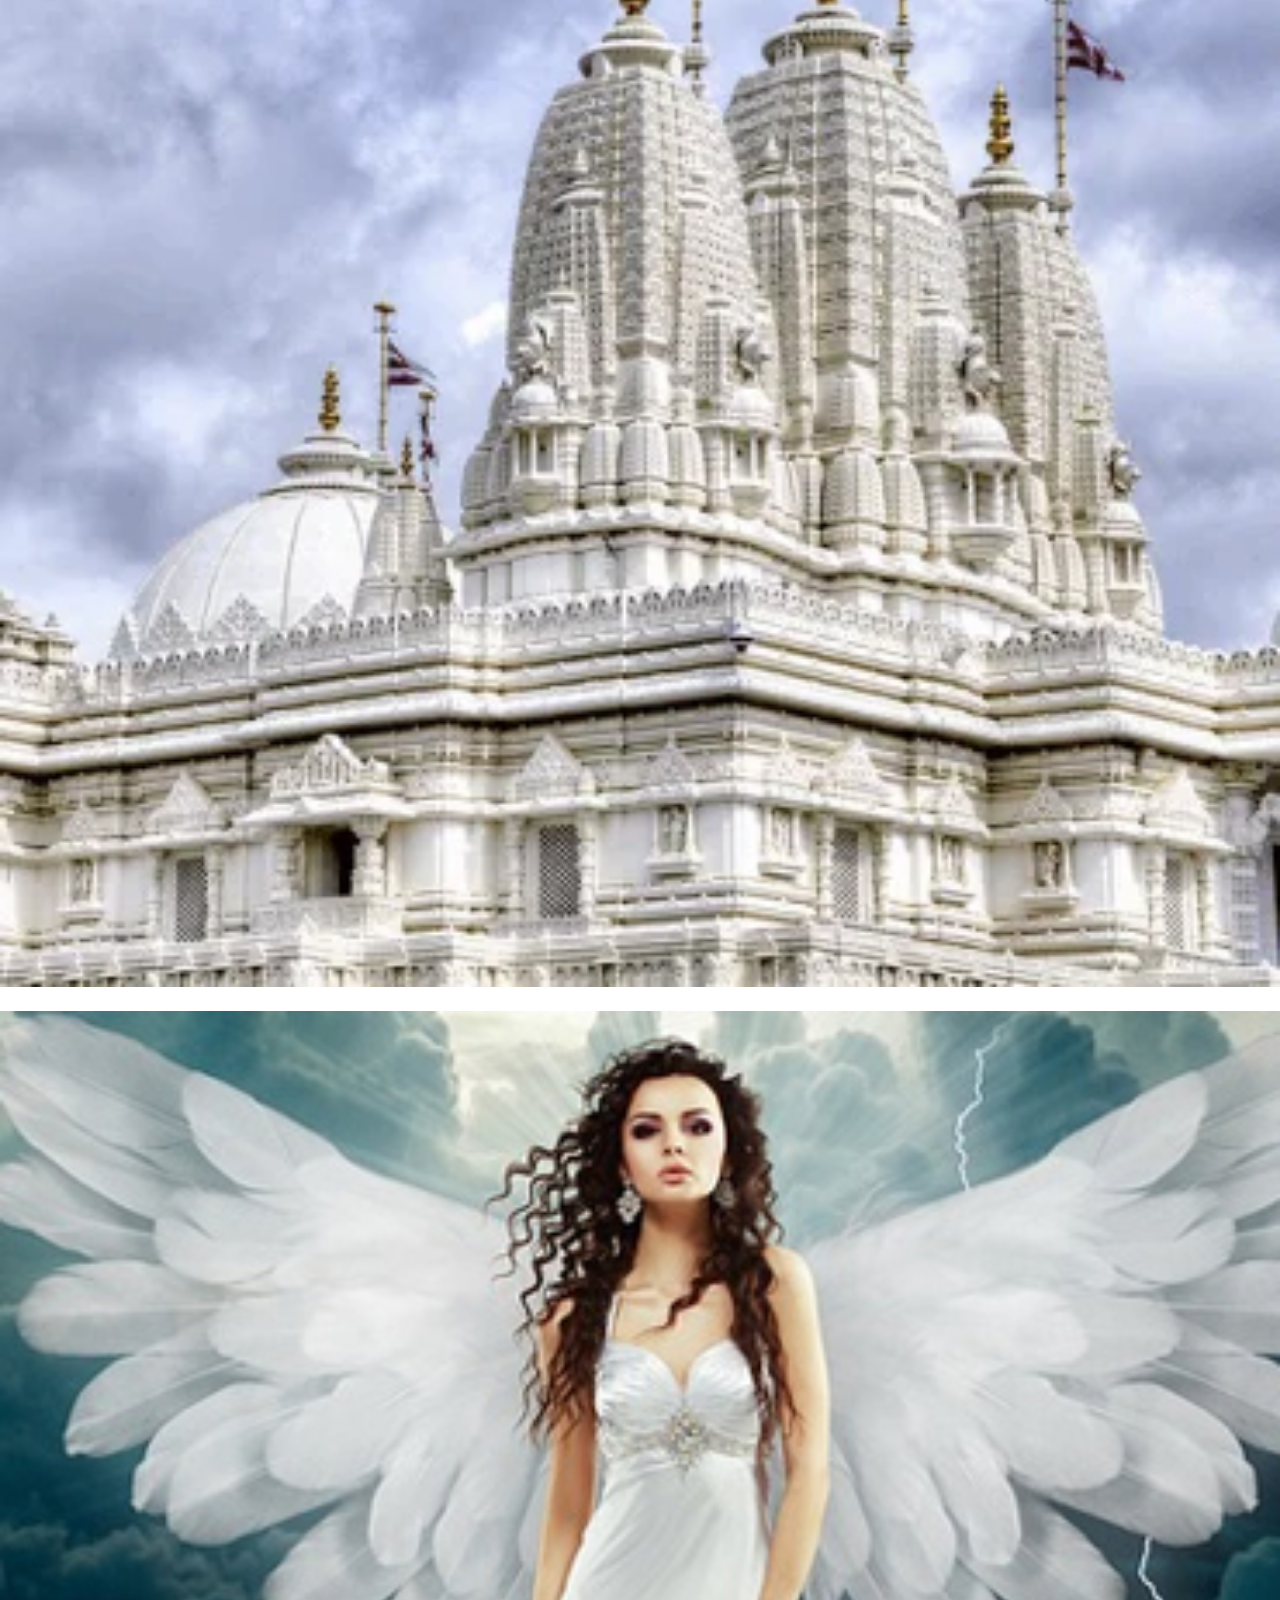
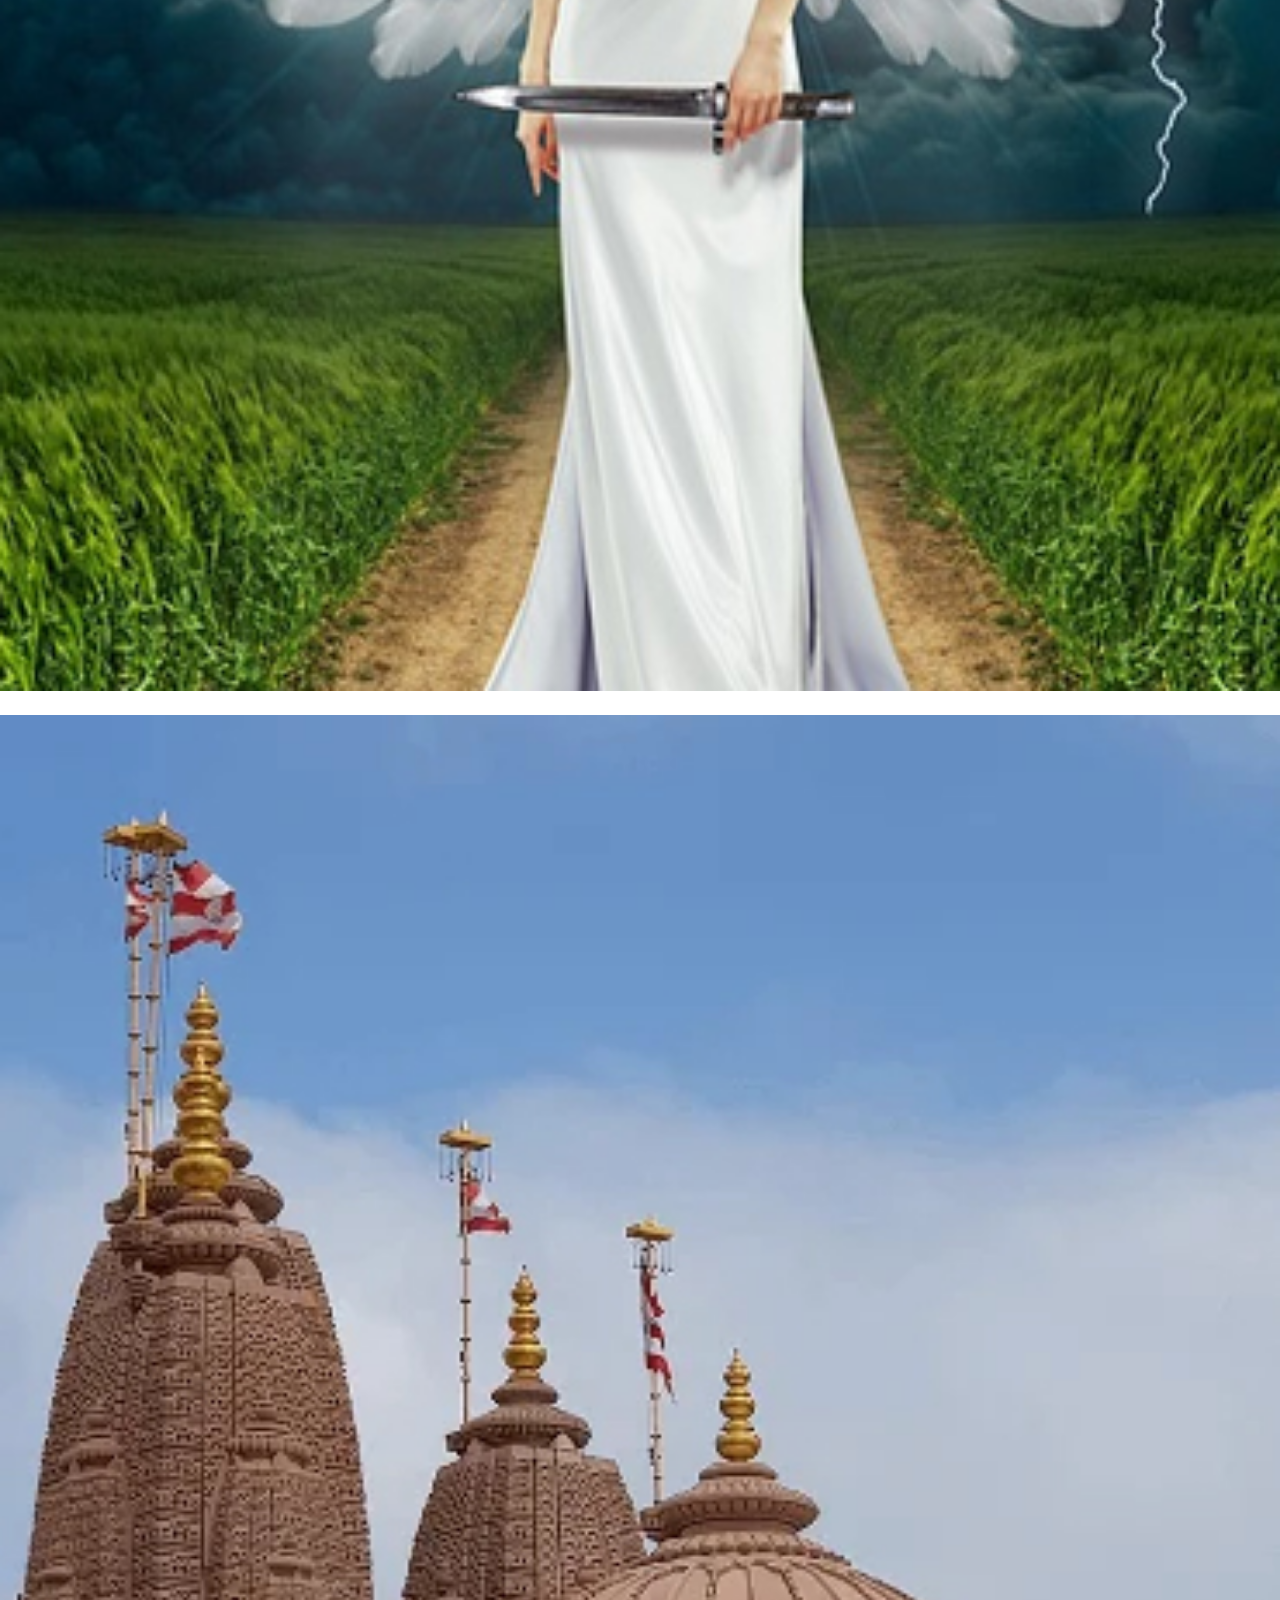
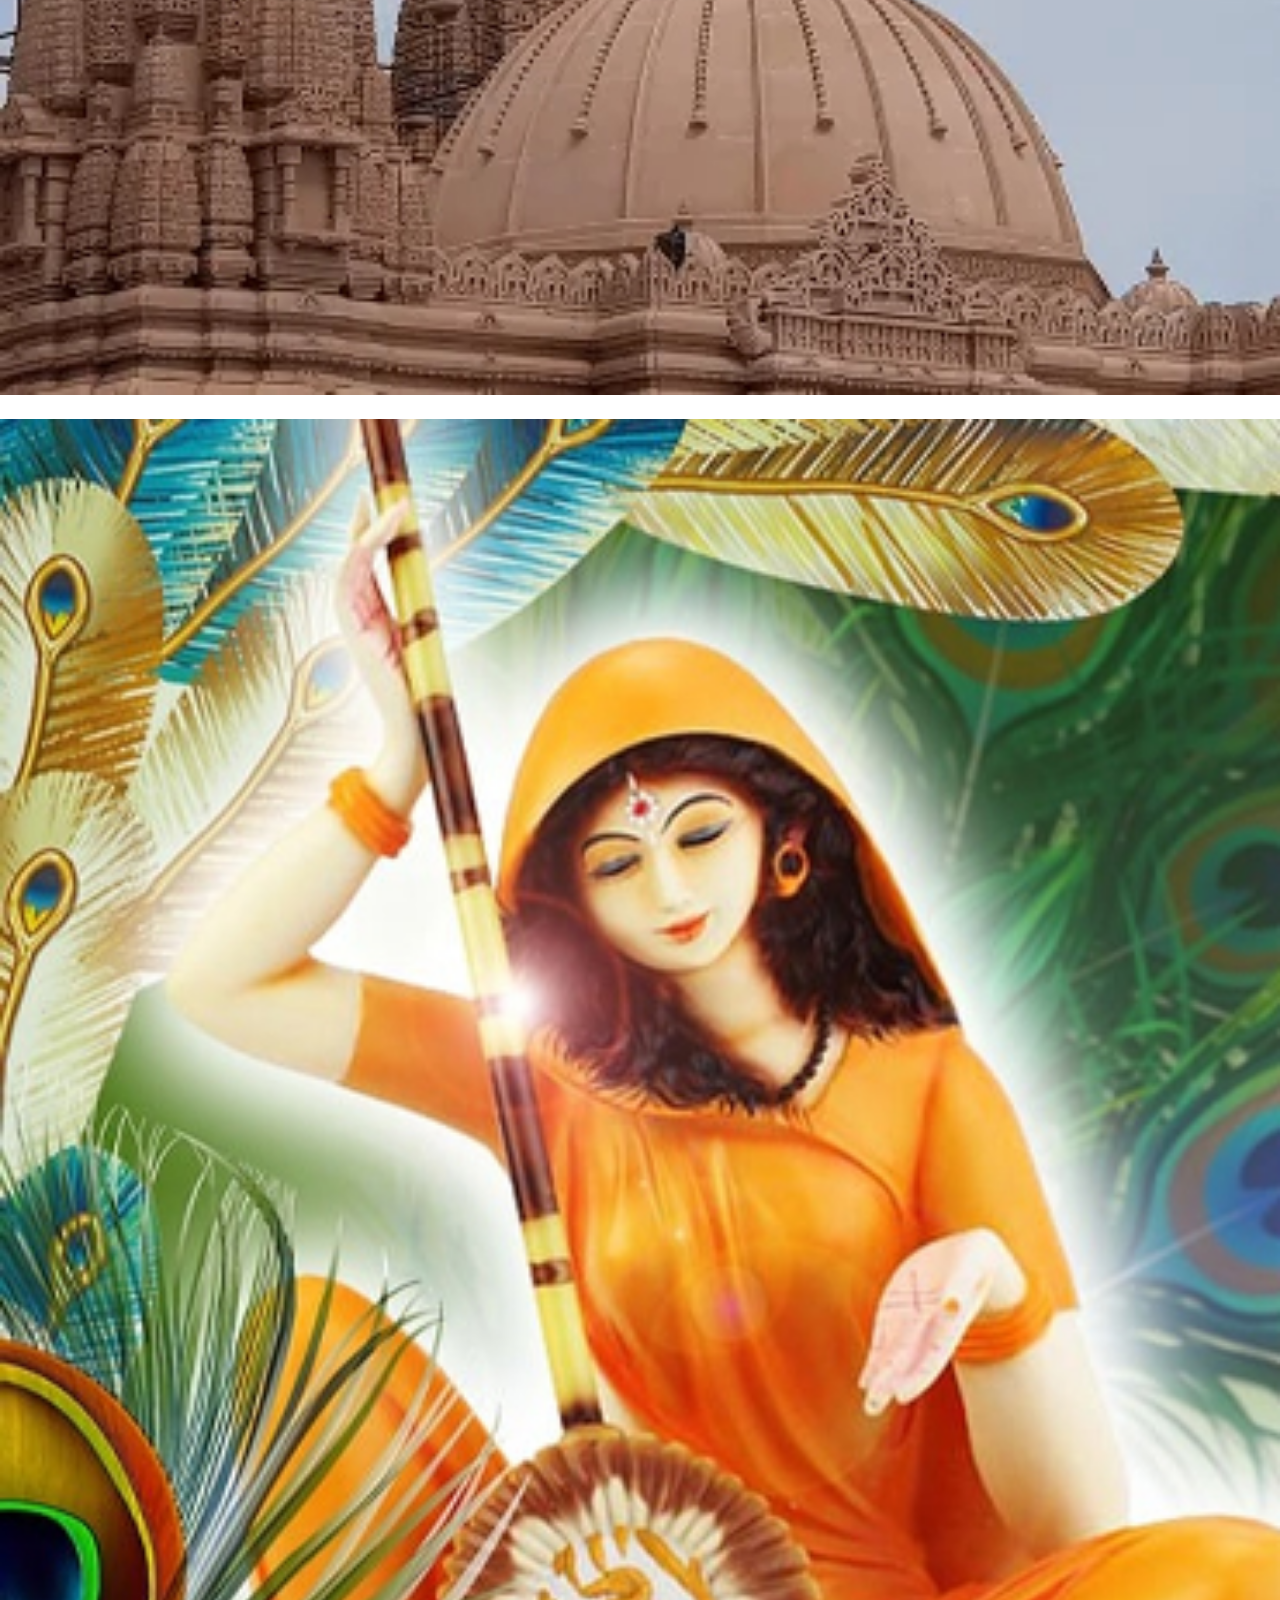
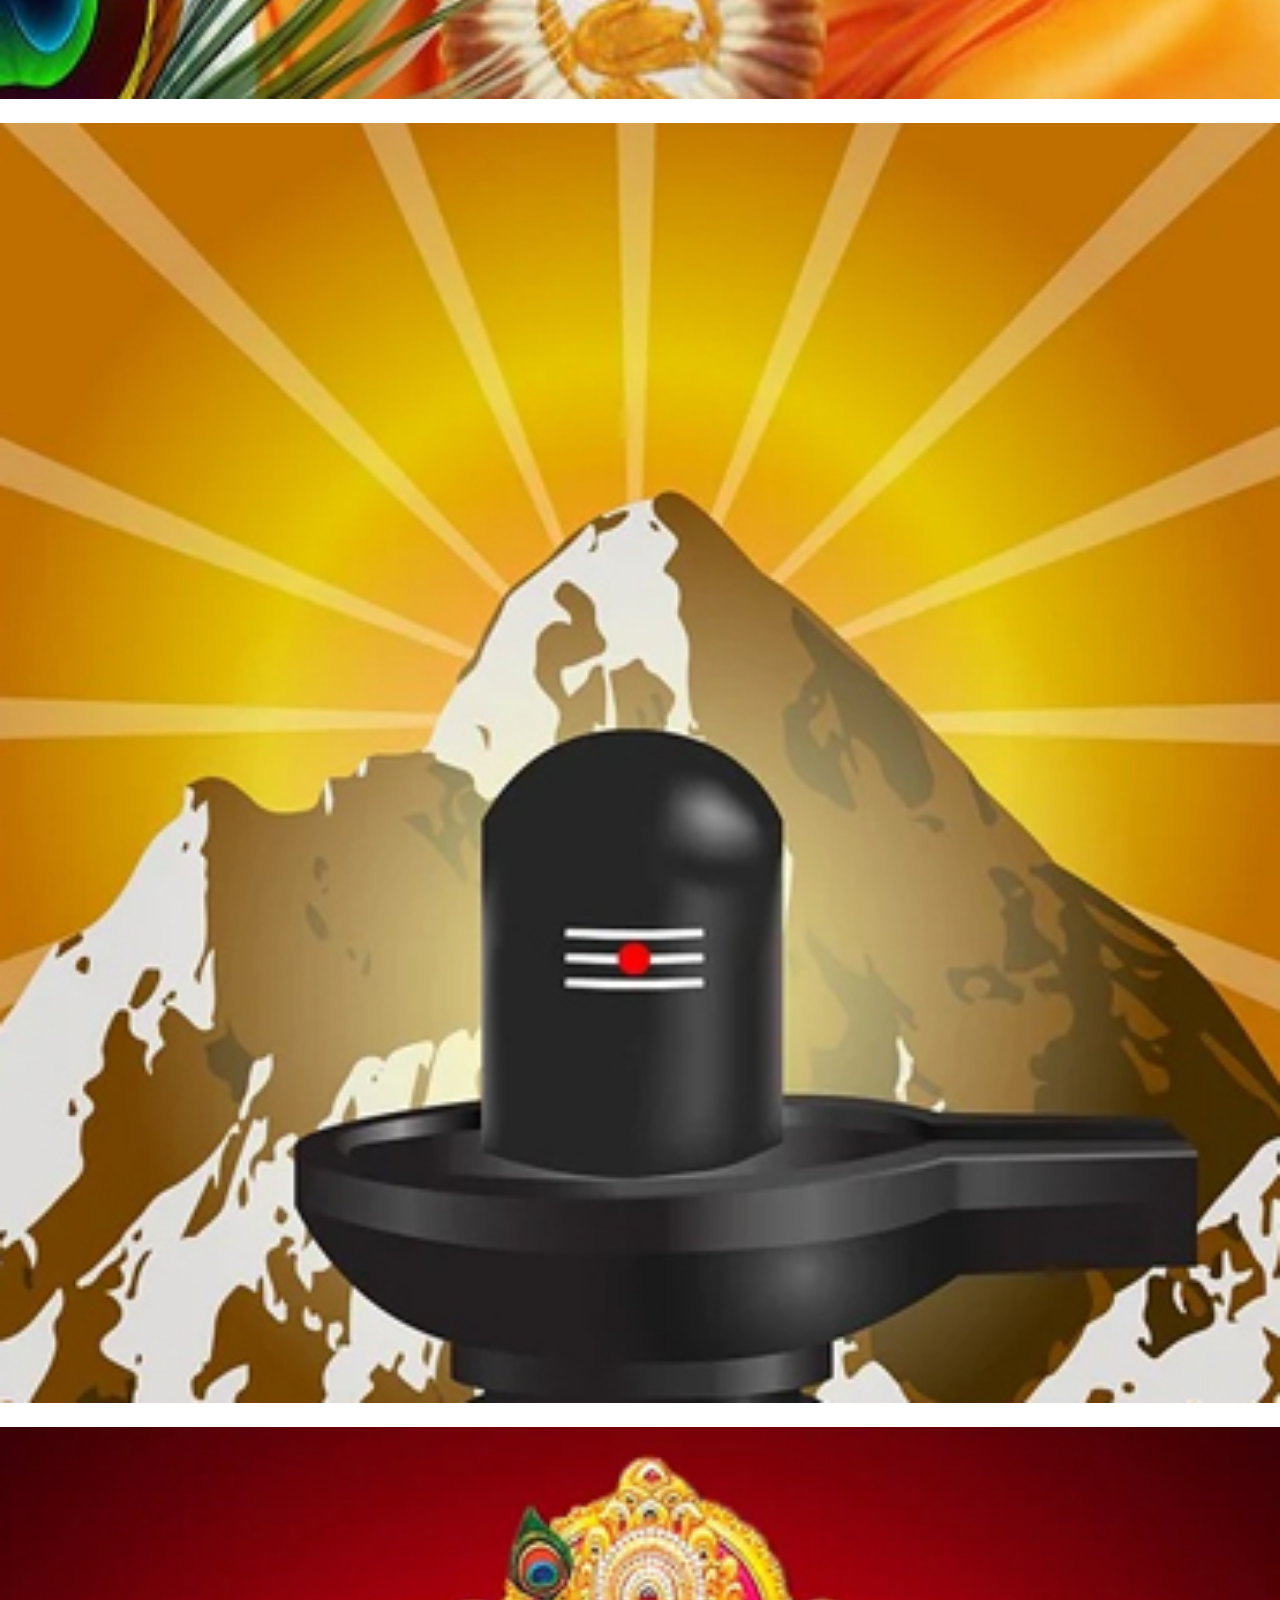
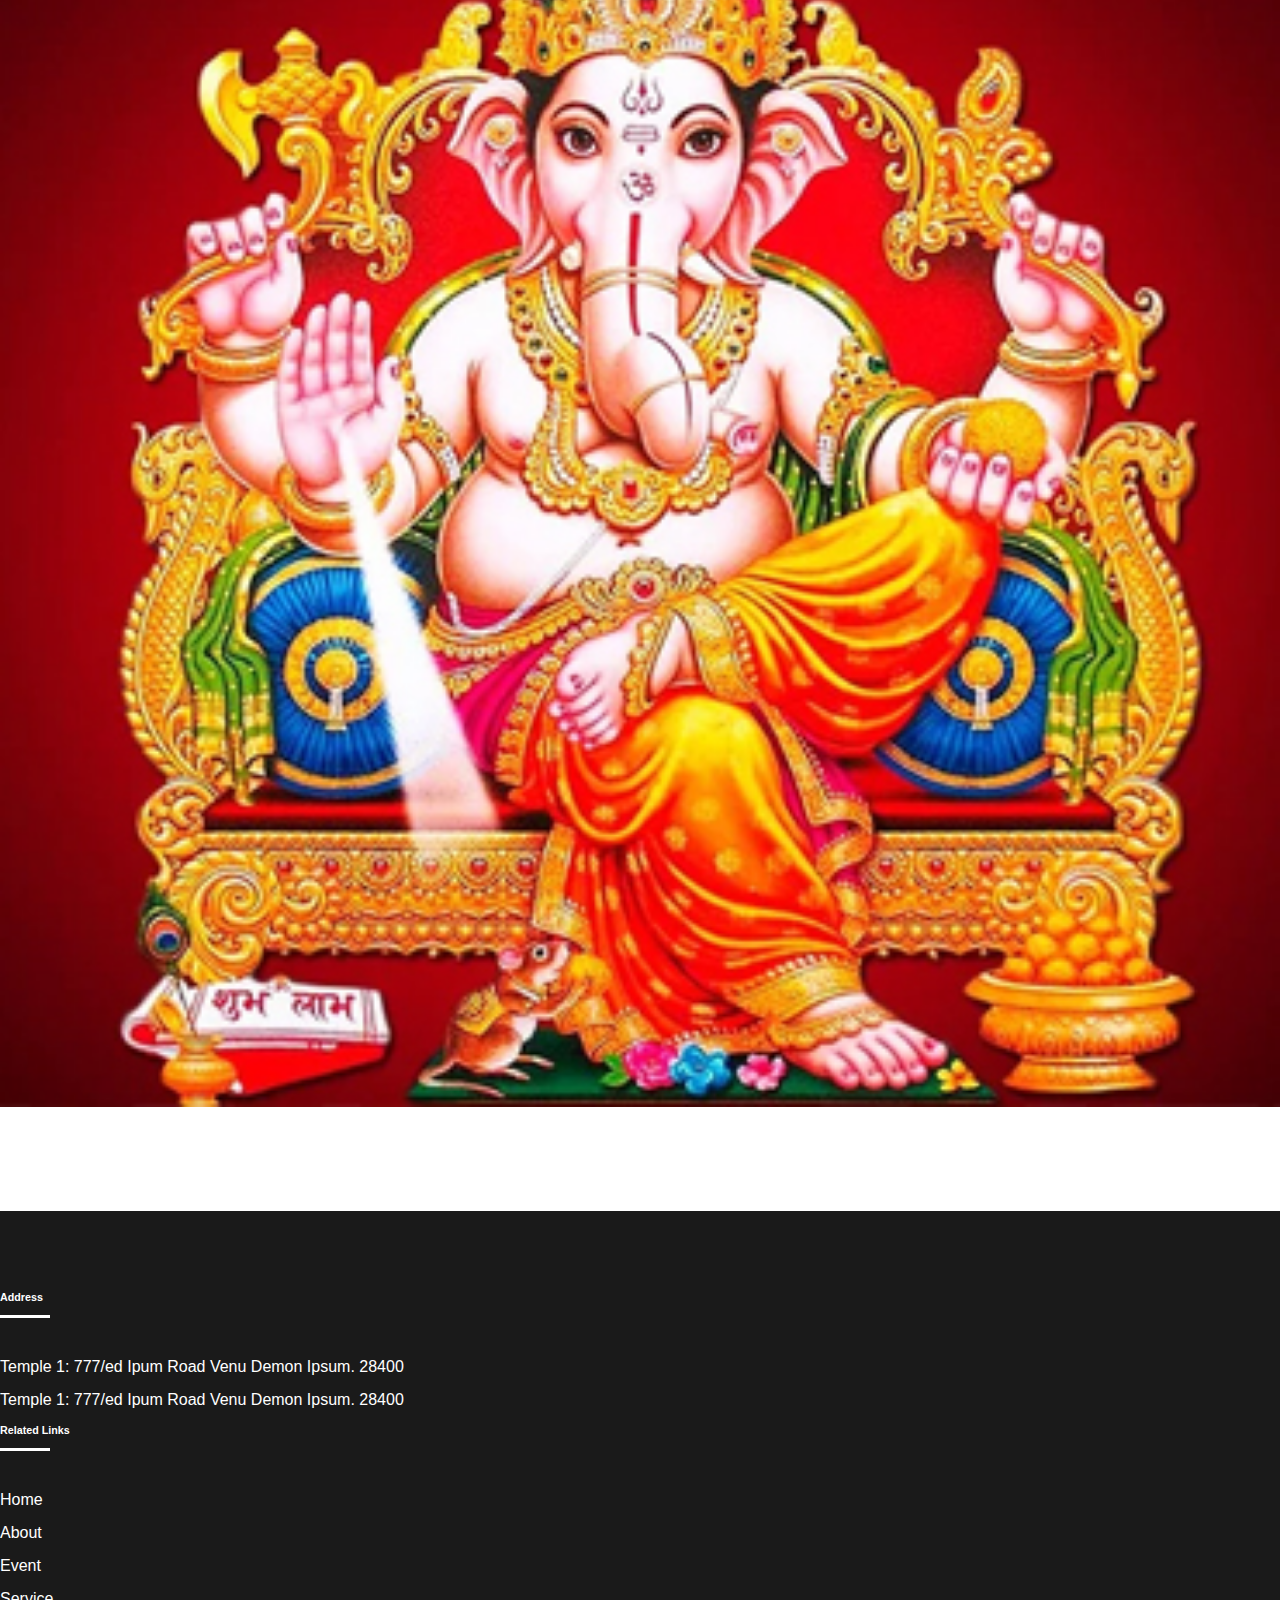
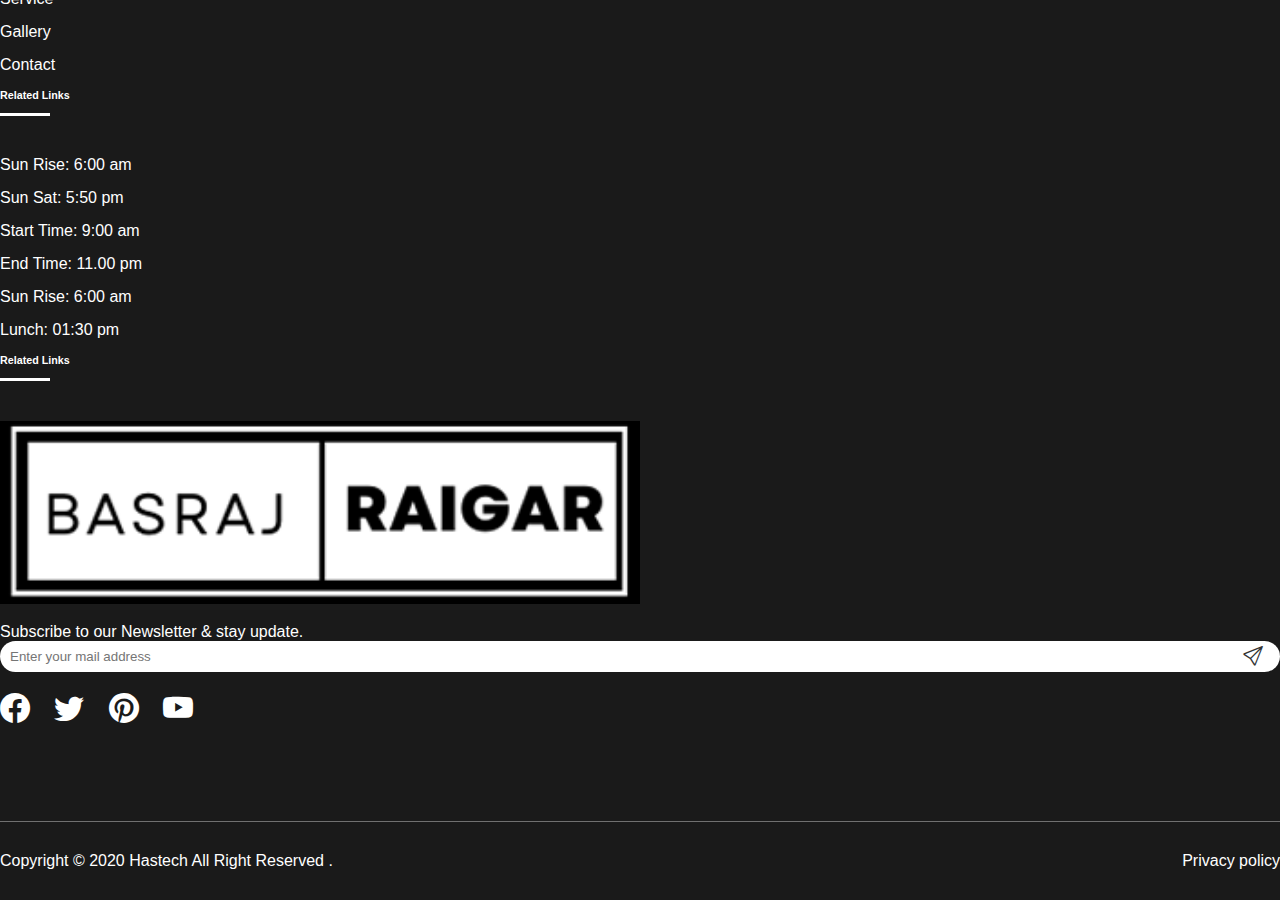
<file: gallary.html>
<!doctype html>
<html lang="en">

<head>
  <meta charset="utf-8">
  <meta name="viewport" content="width=device-width, initial-scale=1">
  <title>service</title>
  <link href="https://cdn.jsdelivr.net/npm/bootstrap@5.3.0-alpha1/dist/css/bootstrap.min.css" rel="stylesheet"
    integrity="sha384-GLhlTQ8iRABdZLl6O3oVMWSktQOp6b7In1Zl3/Jr59b6EGGoI1aFkw7cmDA6j6gD" crossorigin="anonymous">
  <link
    href="https://fonts.googleapis.com/css2?family=Libre+Bodoni&family=Oswald:wght@200;300;400;500;600;700&family=Oxanium:wght@200;300;400;500;600;700;800&family=Roboto+Condensed:ital,wght@0,300;1,300&display=swap"
    rel="stylesheet">
  <link
    href="https://fonts.googleapis.com/css2?family=Libre+Baskerville:ital,wght@0,400;0,700;1,400&family=Libre+Bodoni&family=Oswald:wght@200;300;400;500;600;700&family=Oxanium:wght@200;300;400;500;600;700;800&display=swap"
    rel="stylesheet">
  <link rel="stylesheet" href="https://cdn.jsdelivr.net/npm/bootstrap-icons@1.10.3/font/bootstrap-icons.css">
  <link rel="stylesheet" href="css/hover-min.css">
  <link rel="stylesheet" href="https://cdnjs.cloudflare.com/ajax/libs/animate.css/4.1.1/animate.min.css" />
  <script src="https://cdnjs.cloudflare.com/ajax/libs/wow/1.1.2/wow.min.js"
    integrity="sha512-Eak/29OTpb36LLo2r47IpVzPBLXnAMPAVypbSZiZ4Qkf8p/7S/XRG5xp7OKWPPYfJT6metI+IORkR5G8F900+g=="
    crossorigin="anonymous" referrerpolicy="no-referrer"></script>

  <link rel="stylesheet" href="css/gallary.css">
</head>

<body>
  <header id="head">
    <div class="container">
      <div class="row">
        <div class="col-md-12">
          <!-- /// logo // -->
          <div class="main_head ">
            <div class="logo">
              <a href="#">
                <img class="hvr-wobble-bottom" src="image/logo.png" alt="">
              </a>
            </div>
            <!-- // nav // -->
            <div class="nav">
              <nav class="navbar navbar-expand-lg ">
                <div class="container-fluid">
                  <button class="navbar-toggler" type="button" data-bs-toggle="collapse"
                    data-bs-target="#navbarSupportedContent" aria-controls="navbarSupportedContent"
                    aria-expanded="false" aria-label="Toggle navigation">
                    <span class="navbar-toggler-icon"></span>
                  </button>
                  <div class="collapse navbar-collapse" id="navbarSupportedContent">
                    <ul class="navbar-nav me-auto mb-2 mb-lg-0">
                      <li class="nav-item">
                        <a class="nav-link active" aria-current="page" href="index.html">
                          <span>Home</span>
                        </a>
                      </li>
                      <li class="nav-item">
                        <a class="nav-link" href="about.html">About</a>
                      </li>

                      <li class="nav-item dropdown">
                        <a class="nav-link" href="event.html">
                          Event
                        </a>

                      </li>
                      <li class="nav-item">
                        <a class="nav-link" href="service.html">Services</a>
                      </li>
                      <li class="nav-item">
                        <a class="nav-link" href="gallary.html">Gallery</a>
                      </li>
                      <li class="nav-item">
                        <a class="nav-link" href="contant.html">Contact</a>
                      </li>
                    </ul>
                    <div class="donate-btn">
                      <button class="hvr-ripple-out" type="submit">Donate</button>
                    </div>
                  </div>
                </div>
              </nav>
            </div>
          </div>
        </div>
      </div>
    </div>
  </header>

  <!-- ======/////////////////// hero start ===========///////////////// -->
  <div class="hero_area bg-overlay-black-4 animate__backInDown wow animate__animated">
    <div class="container">
      <div class="row">
        <div class="col-lg-12 position-relative">
          <h3 class="hero_title animate__backInRight wow animate__animated"> Gallery</h3>
          <ul class="hero_list animate__backInLeft wow animate__animated">

            <a href="index.html">HOME</a>

            <li class="hero_item active">
              Gallery
            </li>
          </ul>
        </div>
      </div>
    </div>

  </div>

  <!-- ======/////////////////// hero end ===========///////////////// -->
  <!-- --------------------------------
               gallery- AREA - START
      ---------------------------------- -->
  <section>
    <div class="gallery_area">
      <div class="container">
        <div class="row">
          <div class="col-lg-4 col-md-6 col-sm-12">
            <div class="gallery_box animate__fadeInDownBig wow animate__animated">
              <div class="gallery_box_img">
                <a href="image/gallery/pic-1.jpg">
                  <img src="image/gallery/pic-1.jpg" alt="">
                </a>
              </div>
            </div>
          </div>
          <div class="col-lg-4 col-md-6 col-sm-12">
            <div class="gallery_box animate__fadeInDownBig wow animate__animated">
              <div class="gallery_box_img">
                <a href="image/gallery/pic-2.jpg">
                  <img src="image/gallery/pic-2.jpg" alt="">
                </a>
              </div>
            </div>
          </div>
          <div class="col-lg-4 col-md-6 col-sm-12">
            <div class="gallery_box animate__fadeInDownBig wow animate__animated">
              <div class="gallery_box_img">
                <a href="image/gallery/pic-3.jpg">
                  <img src="image/gallery/pic-3.jpg" alt="">
                </a>
              </div>
            </div>
          </div>
          <div class="col-lg-4 col-md-6 col-sm-12">
            <div class="gallery_box animate__fadeInUpBig wow animate__animated">
              <div class="gallery_box_img">
                <a href="image/gallery/pic-4.jpg">
                  <img src="image/gallery/pic-4.jpg" alt="">
                </a>
              </div>
            </div>
          </div>
          <div class="col-lg-4 col-md-6 col-sm-12">
            <div class="gallery_box animate__fadeInUpBig wow animate__animated">
              <div class="gallery_box_img">
                <a href="image/gallery/pic-5.jpg">
                  <img src="image/gallery/pic-5.jpg" alt="">
                </a>
              </div>
            </div>
          </div>
          <div class="col-lg-4 col-md-6 col-sm-12">
            <div class="gallery_box animate__fadeInUpBig wow animate__animated">
              <div class="gallery_box_img">
                <a href="image/gallery/pic-6.jpg">
                  <img src="image/gallery/pic-6.jpg" alt="">
                </a>
              </div>
            </div>
          </div>
          <div class="col-lg-4 col-md-6 col-sm-12">
            <div class="gallery_box animate__fadeInDownBig wow animate__animated">
              <div class="gallery_box_img">
                <a href="image/gallery/pic-7.jpg">
                  <img src="image/gallery/pic-7.jpg" alt="">
                </a>
              </div>
            </div>
          </div>
          <div class="col-lg-4 col-md-6 col-sm-12">
            <div class="gallery_box animate__fadeInDownBig wow animate__animated">
              <div class="gallery_box_img">
                <a href="image/gallery/pic-8.jpg">
                  <img src="image/gallery/pic-8.jpg" alt="">
                </a>
              </div>
            </div>
          </div>
          <div class="col-lg-4 col-md-6 col-sm-12">
            <div class="gallery_box animate__fadeInDownBig wow animate__animated">
              <div class="gallery_box_img">
                <a href="image/gallery/pic-9.jpg">
                  <img src="image/gallery/pic-9.jpg" alt="">
                </a>
              </div>
            </div>
          </div>

        </div>
      </div>
    </div>
  </section>
  <!-- --------------------------------
               gallery- AREA - end
      ---------------------------------- -->

  <!-- ==============/////////////////// footer-start   //////////////////////========= -->
  <footer class="footer-area">
    <div class="footer-top">
      <div class="container">
        <div class="row">
          <div class="col-lg-3 col-md-6">
            <div class="widget_footer mt-30">
              <div class="footer_title">
                <h6>Address</h6>
              </div>
              <div class="footer_contant">
                <ul>
                  <li><span>Temple 1: </span>
                    777/ed Ipum Road Venu Demon Ipsum. 28400</li>
                  <li><span>Temple 1: </span>
                    777/ed Ipum Road Venu Demon Ipsum. 28400</li>
                </ul>
              </div>
            </div>
          </div>

          <div class="col-lg-2 col-md-6">
            <div class="widget_footer mt-30">
              <div class="footer_title">
                <h6>Related Links</h6>
              </div>
              <div class="footer_contant">
                <ul>
                  <li><a href="index.html">Home</a></li>
                  <li><a href="about.html">About</a></li>
                  <li><a href="event.html">Event</a></li>
                  <li><a href="service.html">Service</a></li>
                  <li><a href="gallary.html">Gallery</a></li>
                  <li><a href="contant.html">Contact</a></li>
                </ul>
              </div>
            </div>
          </div>

          <div class="col-lg-2 col-md-6">
            <div class="widget_footer mt-30">
              <div class="footer_title">
                <h6>Related Links</h6>
              </div>
              <div class="footer_contant">
                <ul>
                  <li>Sun Rise: 6:00 am</li>
                  <li>Sun Sat: 5:50 pm</li>
                  <li>Start Time: 9:00 am</li>
                  <li>End Time: 11.00 pm</li>
                  <li> Sun Rise: 6:00 am</li>
                  <li>Lunch: 01:30 pm</li>

                </ul>
              </div>
            </div>
          </div>

          <div class="col-lg-4 col-md-6">
            <div class="widget_footer mt-30">
              <div class="footer_title">
                <h6>Related Links</h6>
              </div>
              <div class="footer_logo hvr-wobble-horizontal">
                <a href="#">
                  <img src="image/my-footer-logo.png" alt="">
                </a>
              </div>
              <div class="footer_contant">
                <p>Subscribe to our Newsletter & stay update.</p>
                <div class="news_letter_box">
                  <input type="text" placeholder="Enter your mail address">
                  <button>
                    <i class="bi bi-send"></i>
                  </button>

                </div>
                <ul class="footer_socia_share">
                  <li>
                    <a href="https://www.facebook.com/">
                      <i class="bi bi-facebook"></i>
                    </a>
                  </li>
                  <li>
                    <a href="https://twitter.com/i/flow/login?input_flow_data=%7B%22requested_variant%22%3A%22eyJsYW5nIjoiZW4ifQ%3D%3D%22%7D">
                      <i class="bi bi-twitter"></i>
                    </a>
                  </li>
                  <li>
                    <a href="https://in.pinterest.com/">
                      <i class="bi bi-pinterest"></i>
                    </a>
                  </li>
                  <li>
                    <a href="https://youtube.com/shorts/hEL3wDvtnYw?feature=share">
                      <i class="bi bi-youtube"></i>
                    </a>
                  </li>
                </ul>
              </div>
            </div>
          </div>
        </div>
      </div>
    </div>
    <!-- ====////////// footer-bottem =====////// -->
    <div class="footer_bottem">
      <div class="container">
        <div class="row">
          <div class="col-lg-12">
            <div class="copy_right_box">
              <p>Copyright © 2020 Hastech
                <a href="#"> All Right Reserved</a>
                .
              </p>
              <p><a href="#">Privacy policy</a></p>
            </div>
          </div>
        </div>
      </div>

    </div>
  </footer>
  <!-- ==============/////////////////// footer-end   //////////////////////========= -->


  <script>
    new WOW().init();
  </script>

  <script src="https://cdn.jsdelivr.net/npm/bootstrap@5.3.0-alpha1/dist/js/bootstrap.bundle.min.js"
    integrity="sha384-w76AqPfDkMBDXo30jS1Sgez6pr3x5MlQ1ZAGC+nuZB+EYdgRZgiwxhTBTkF7CXvN"
    crossorigin="anonymous"></script>
</body>

</html>
</file>
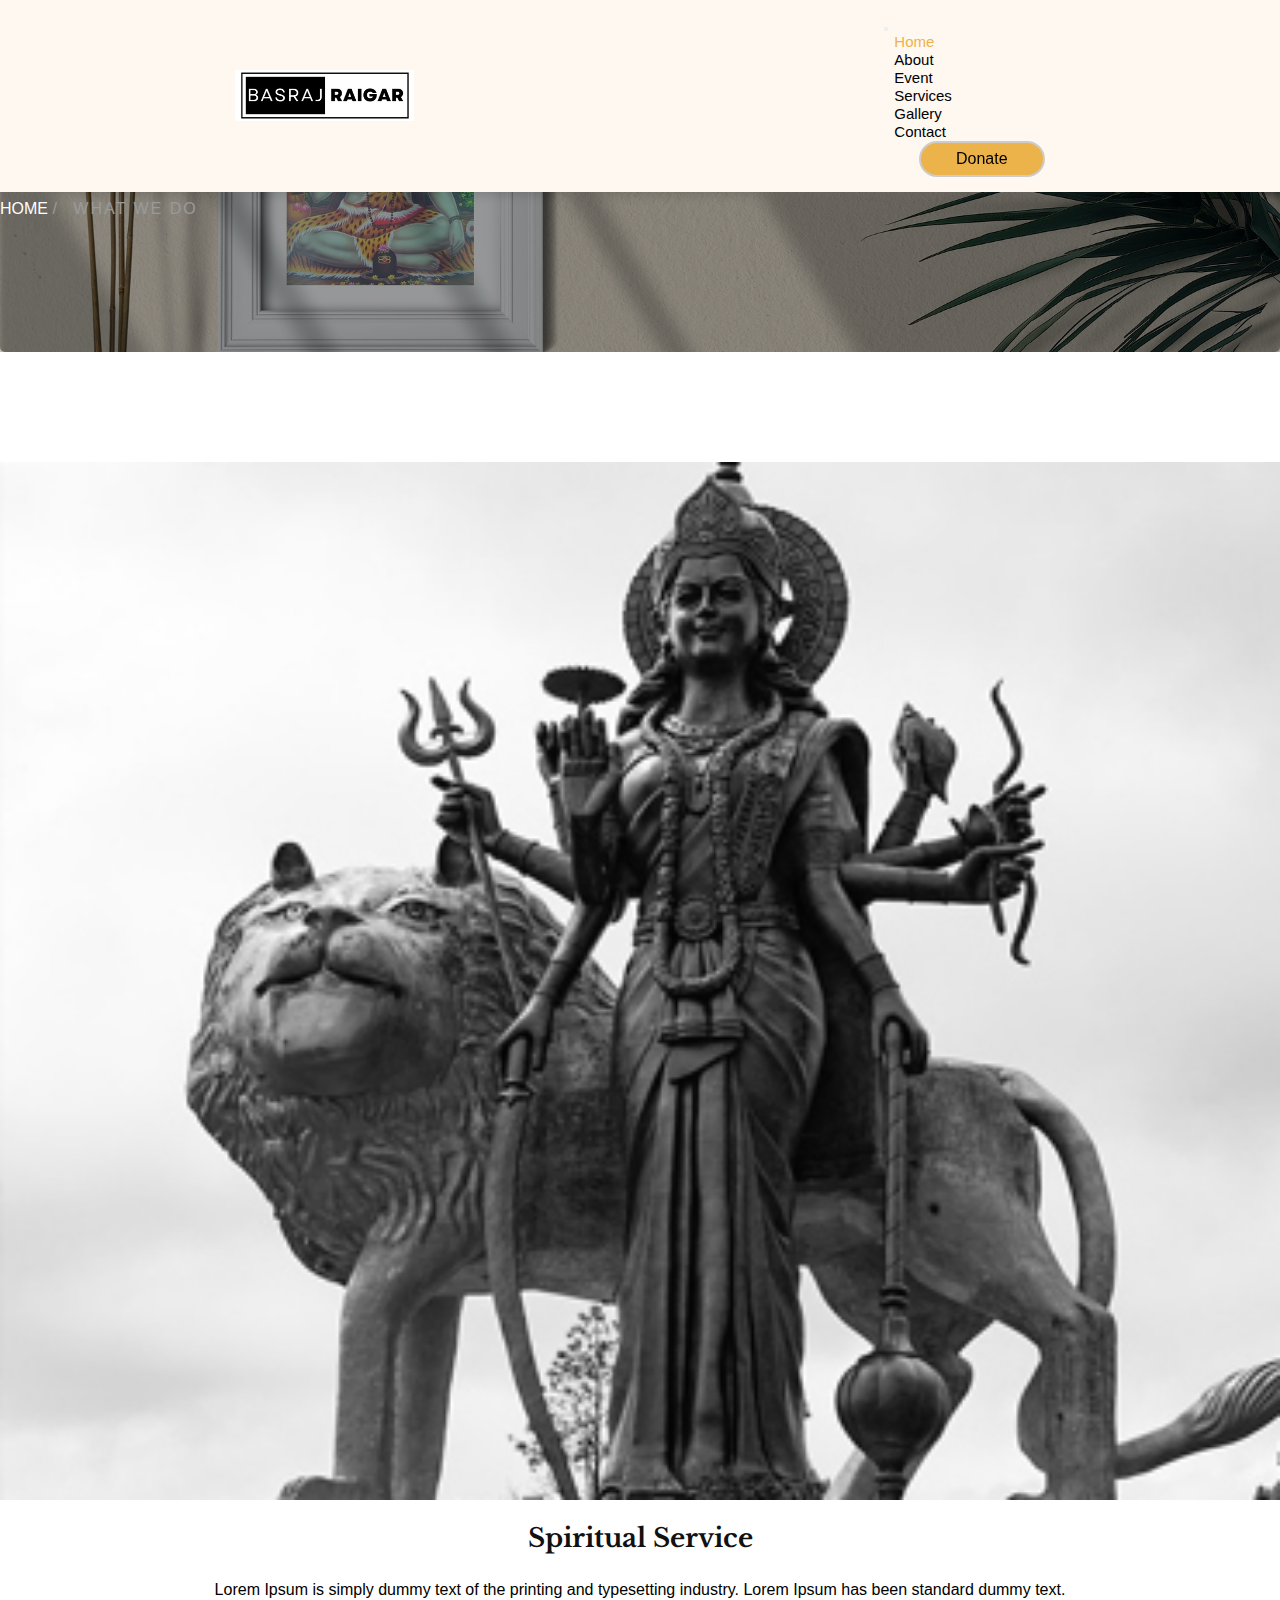
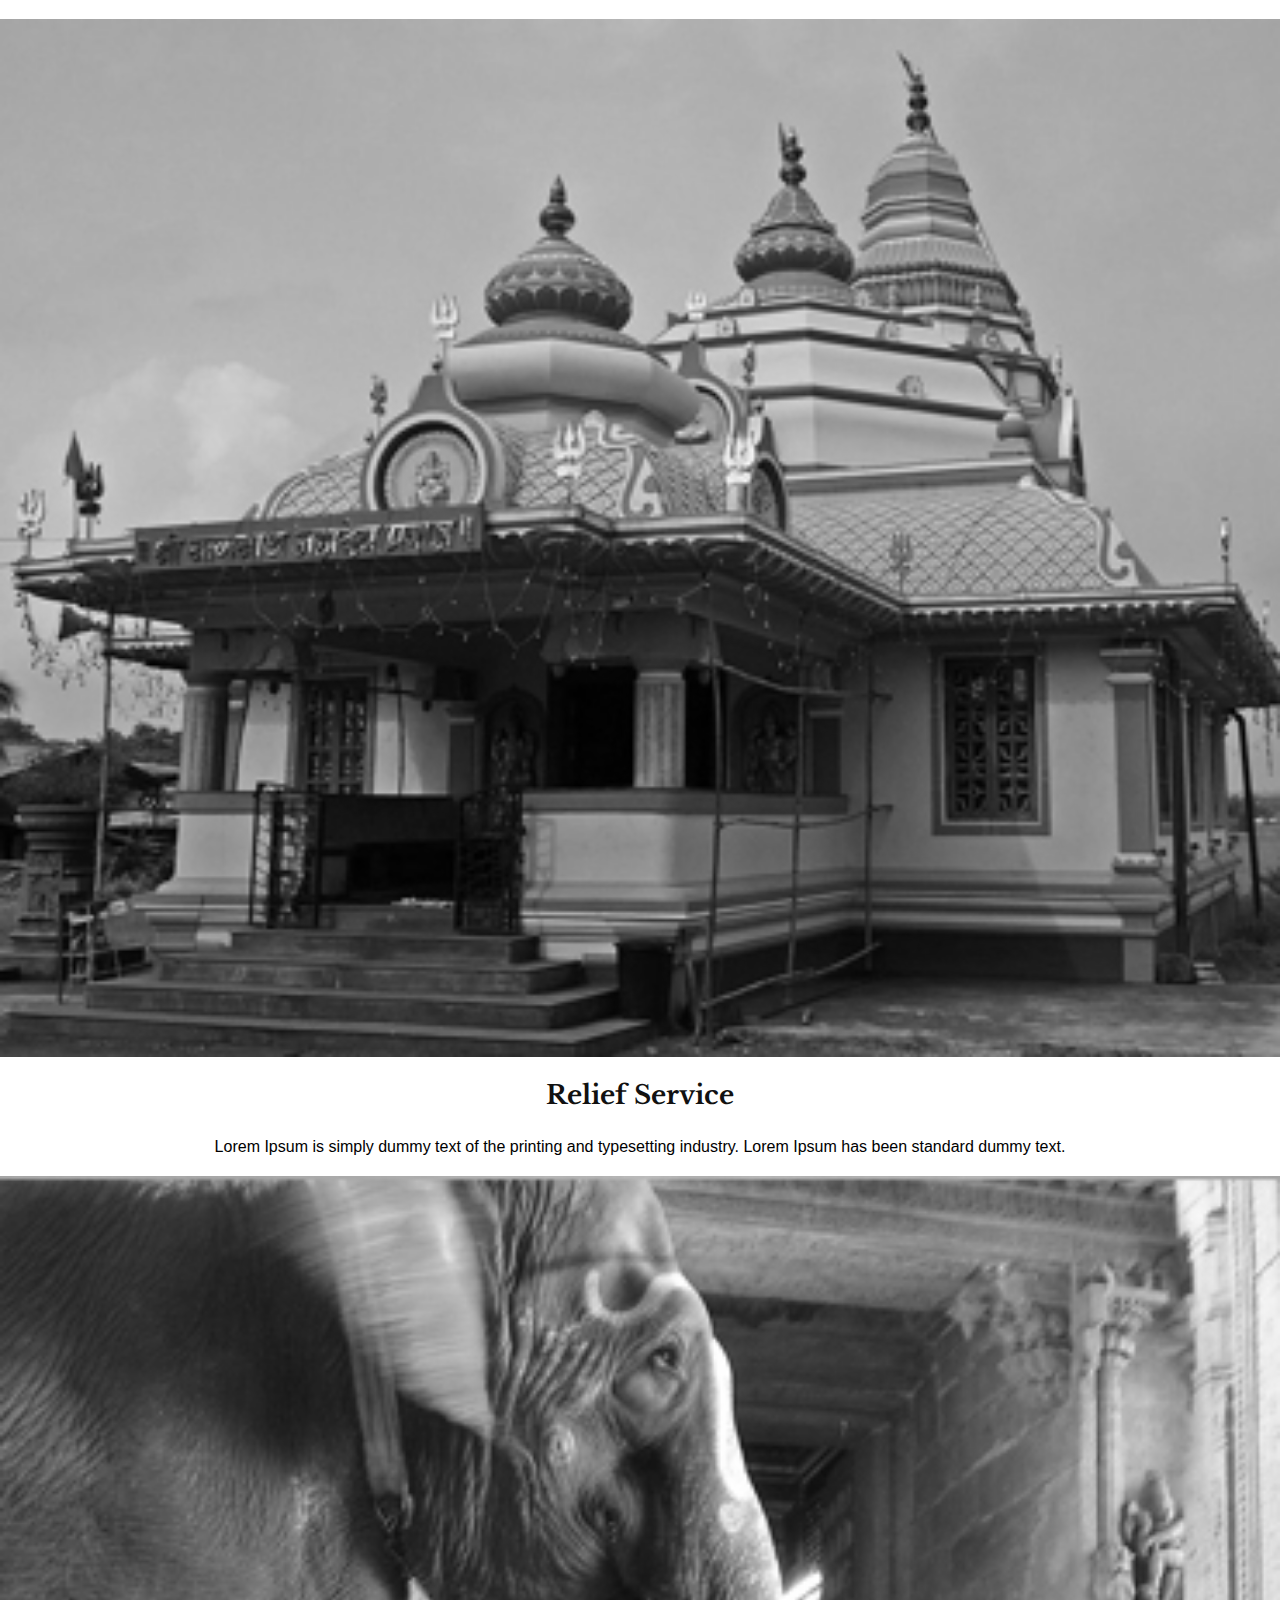
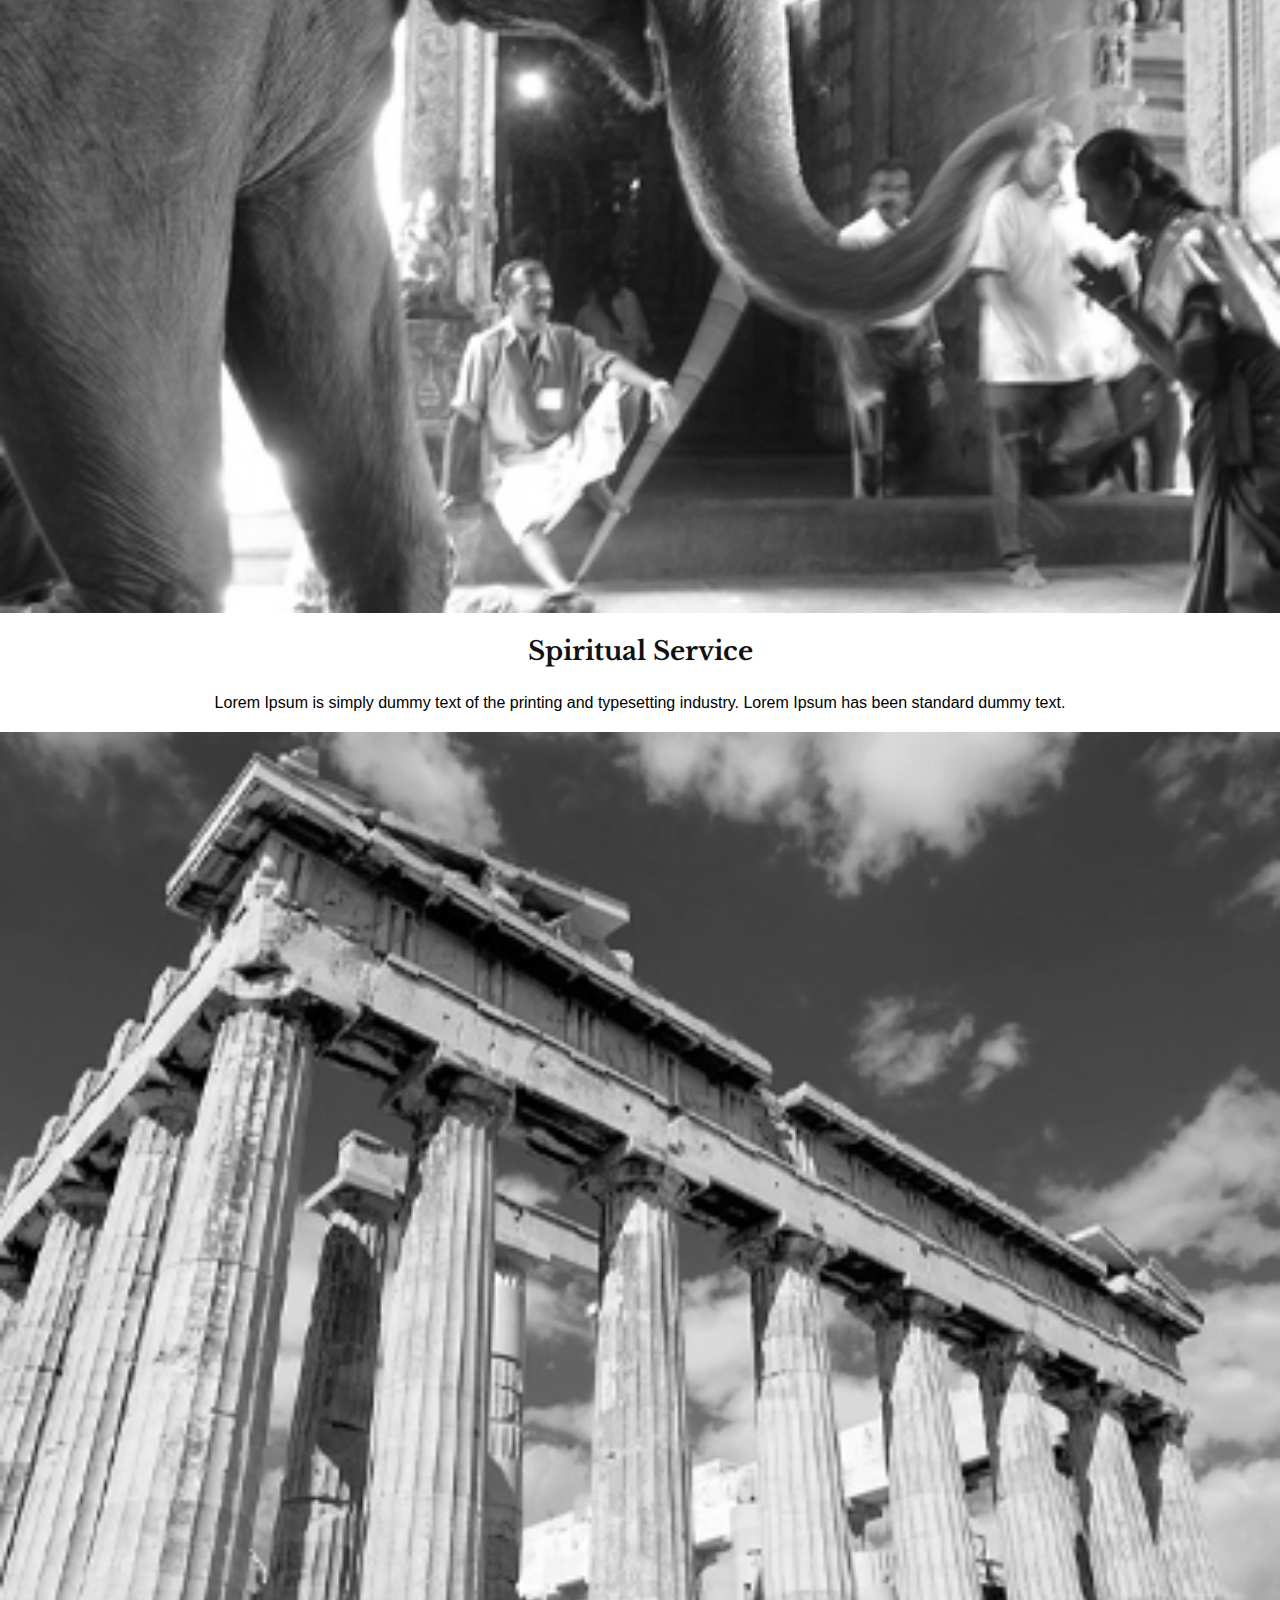
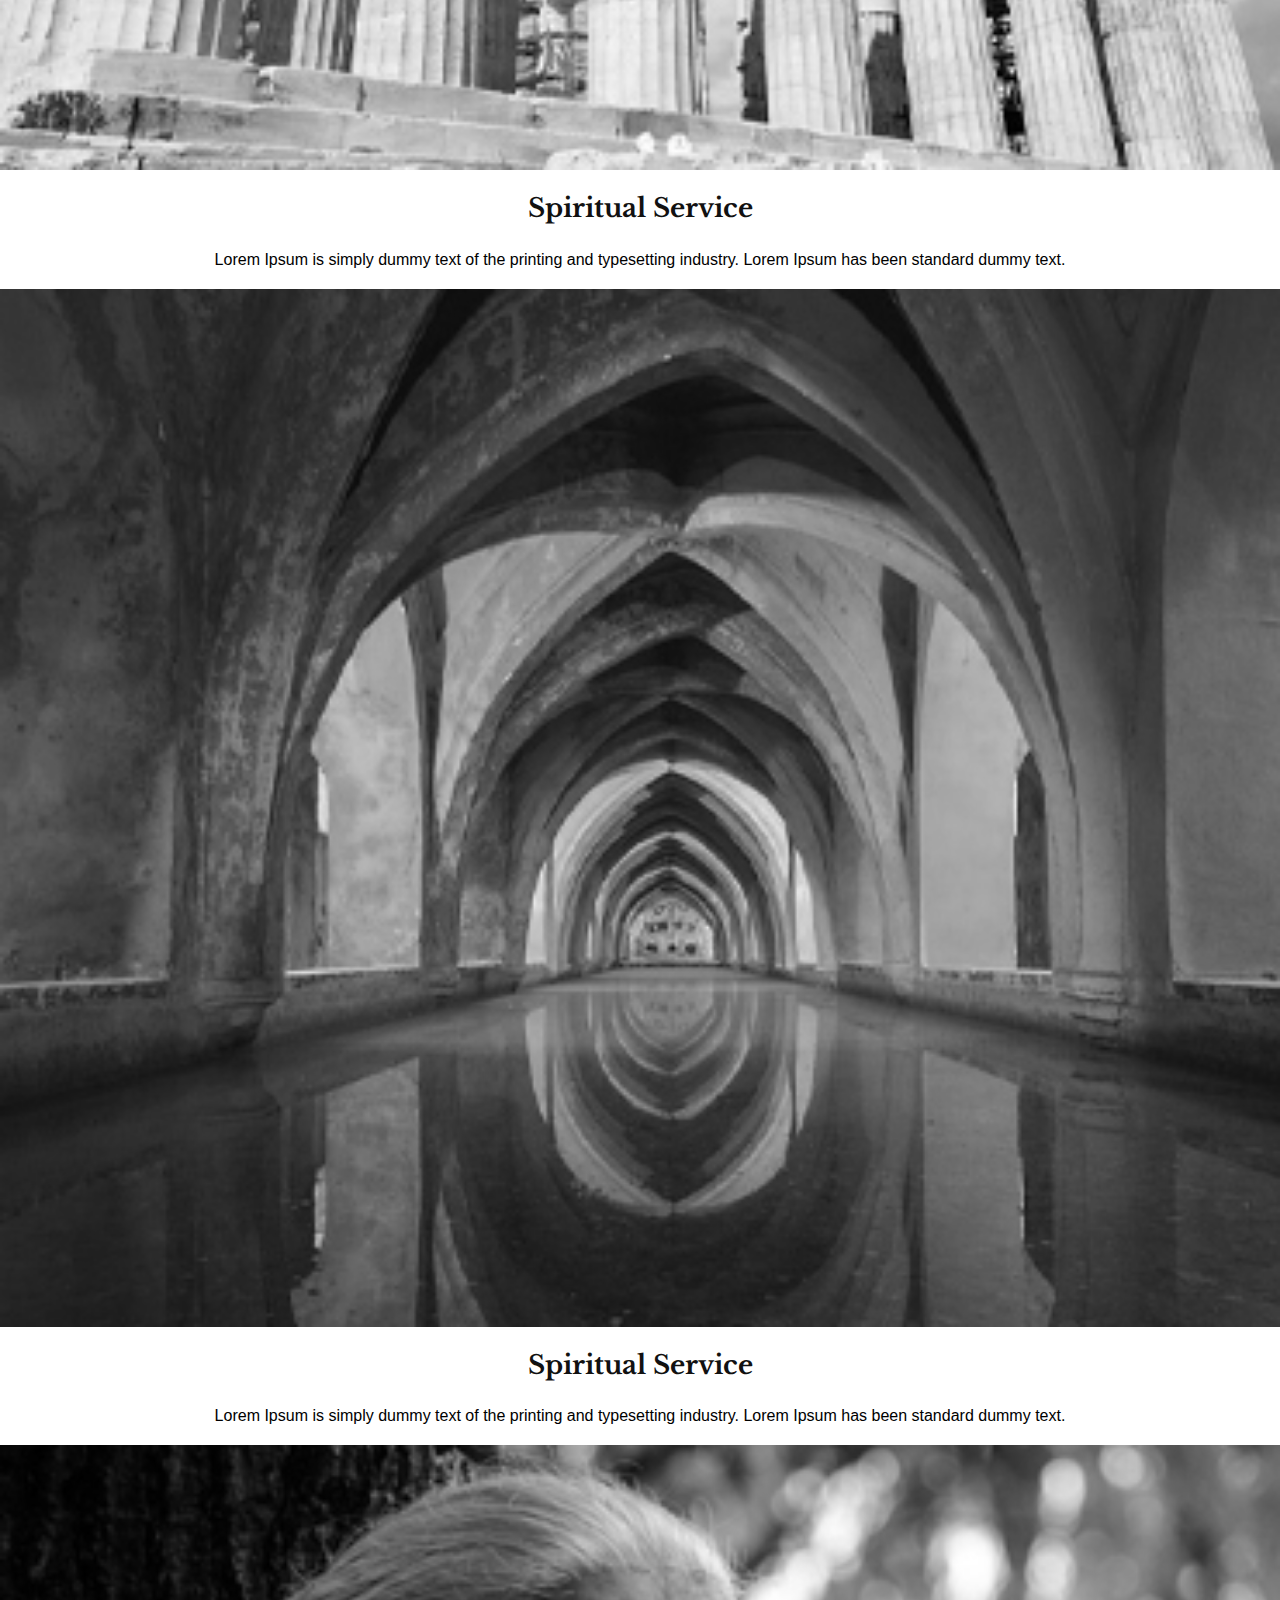
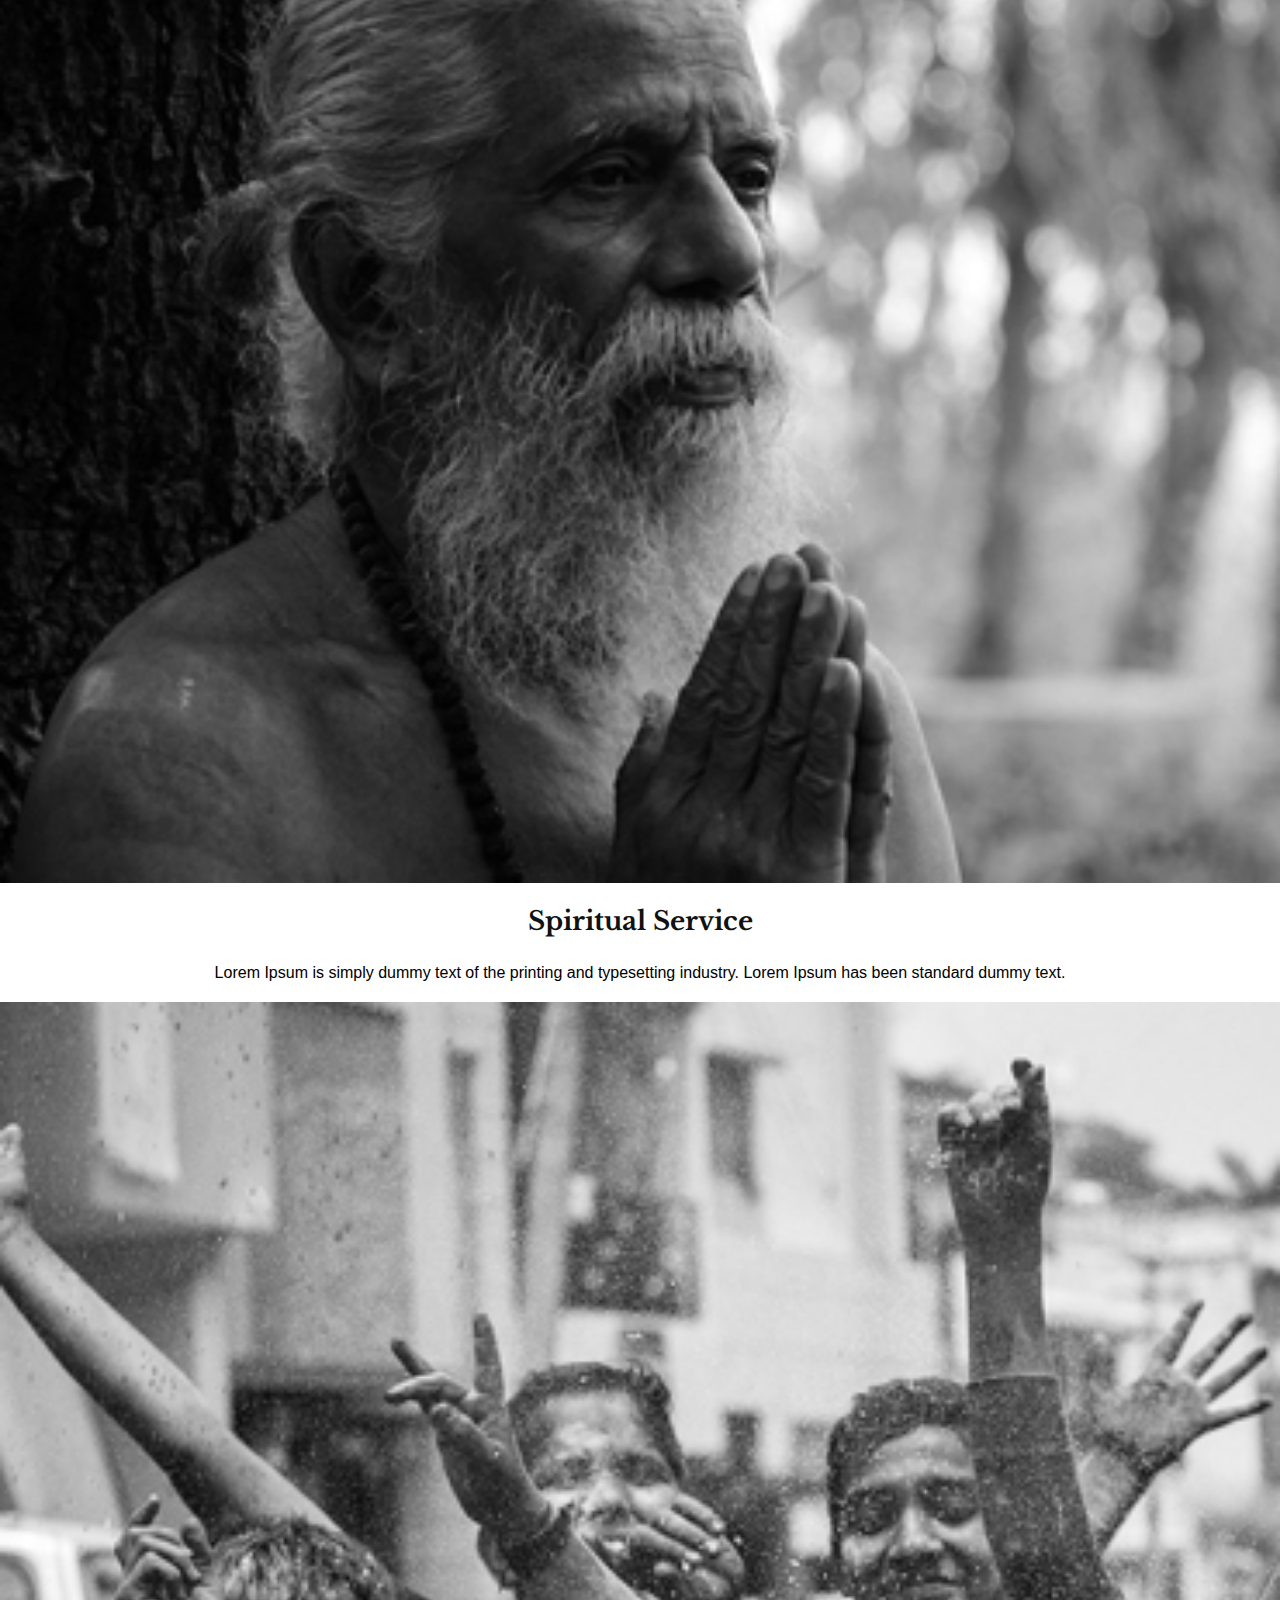
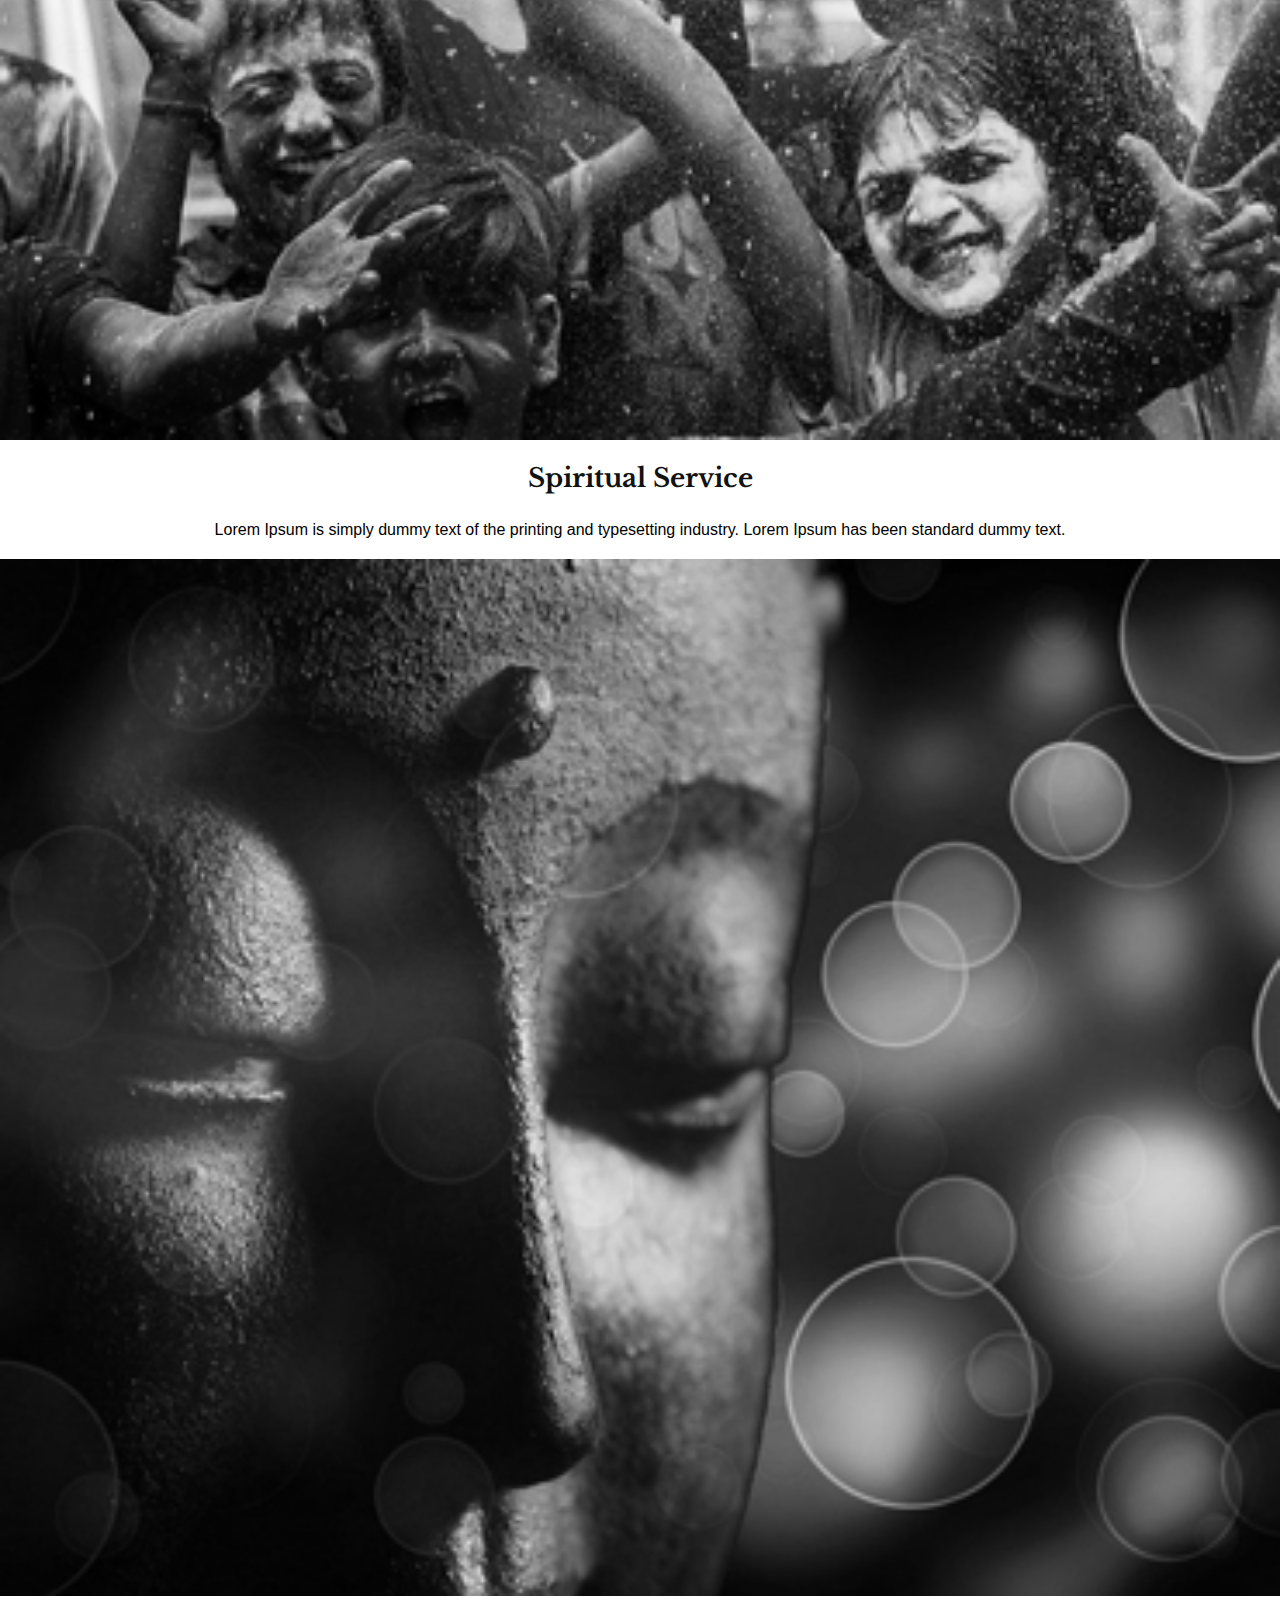
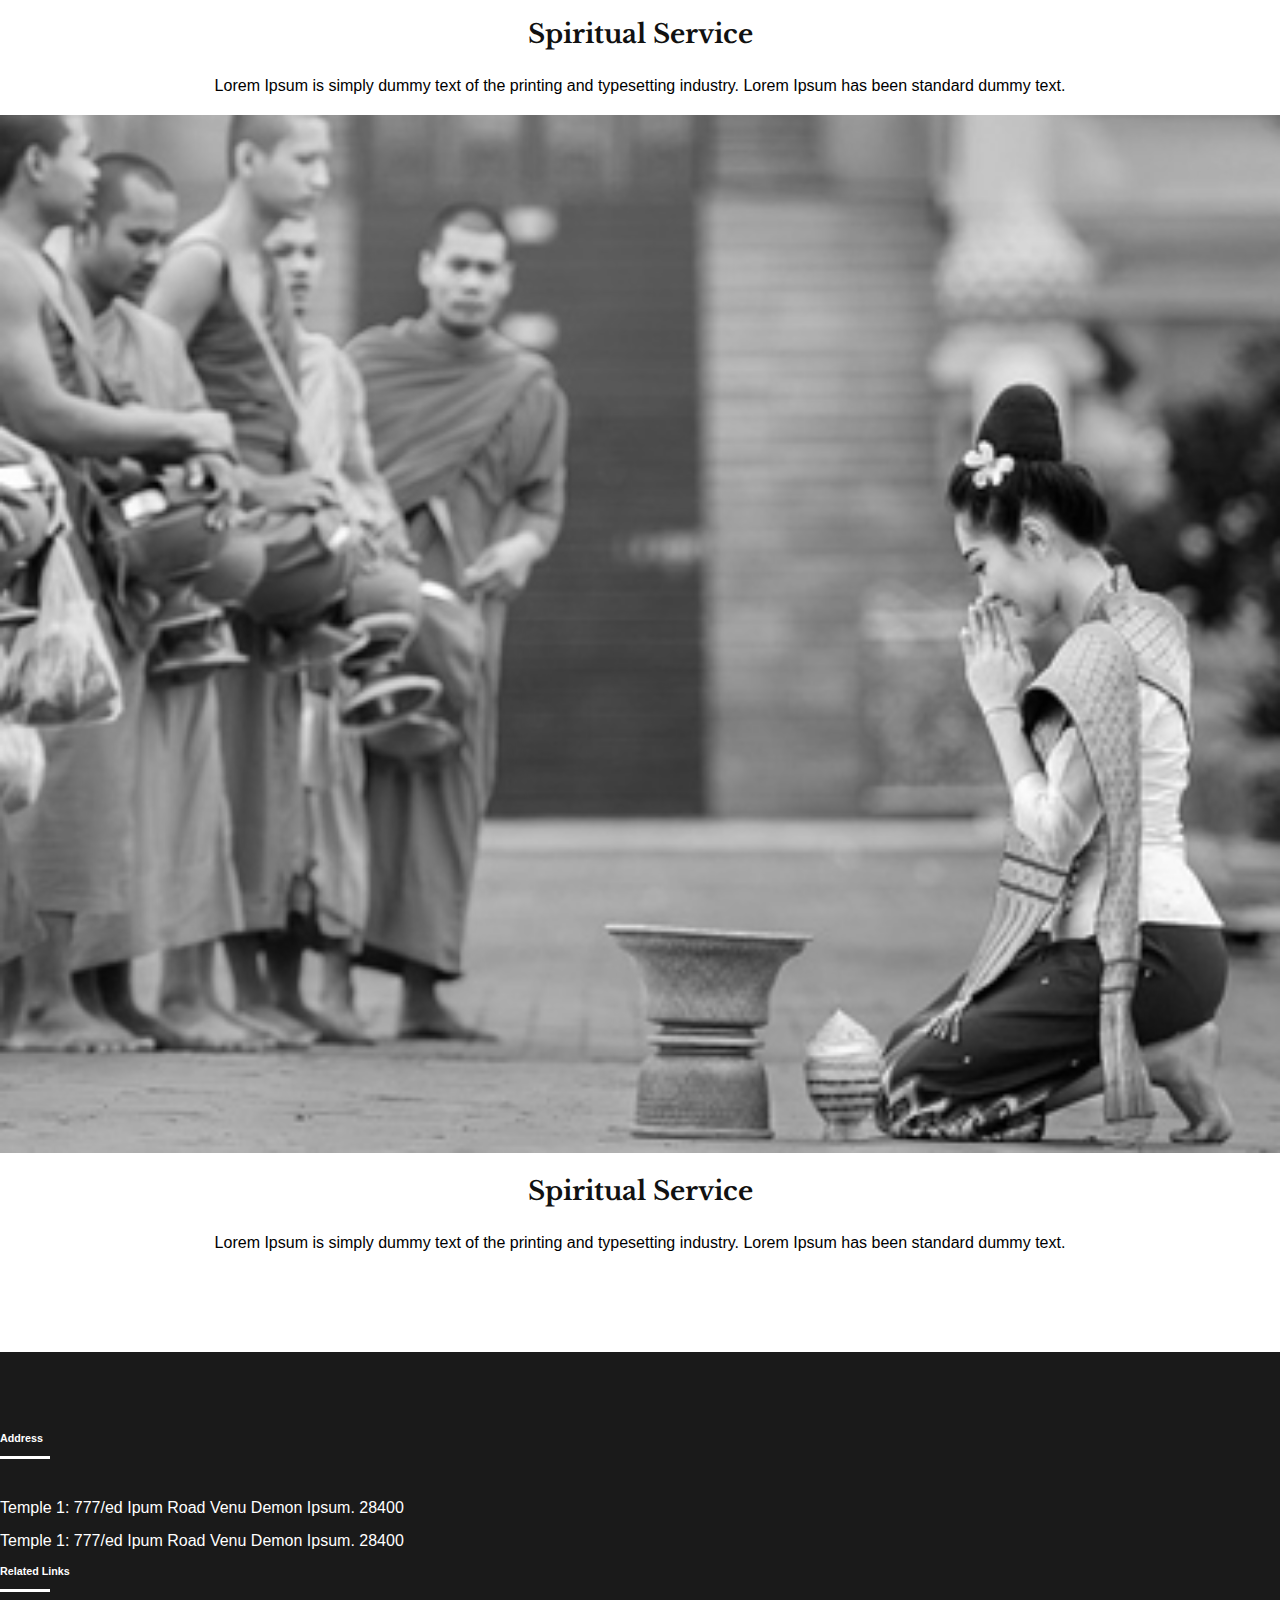
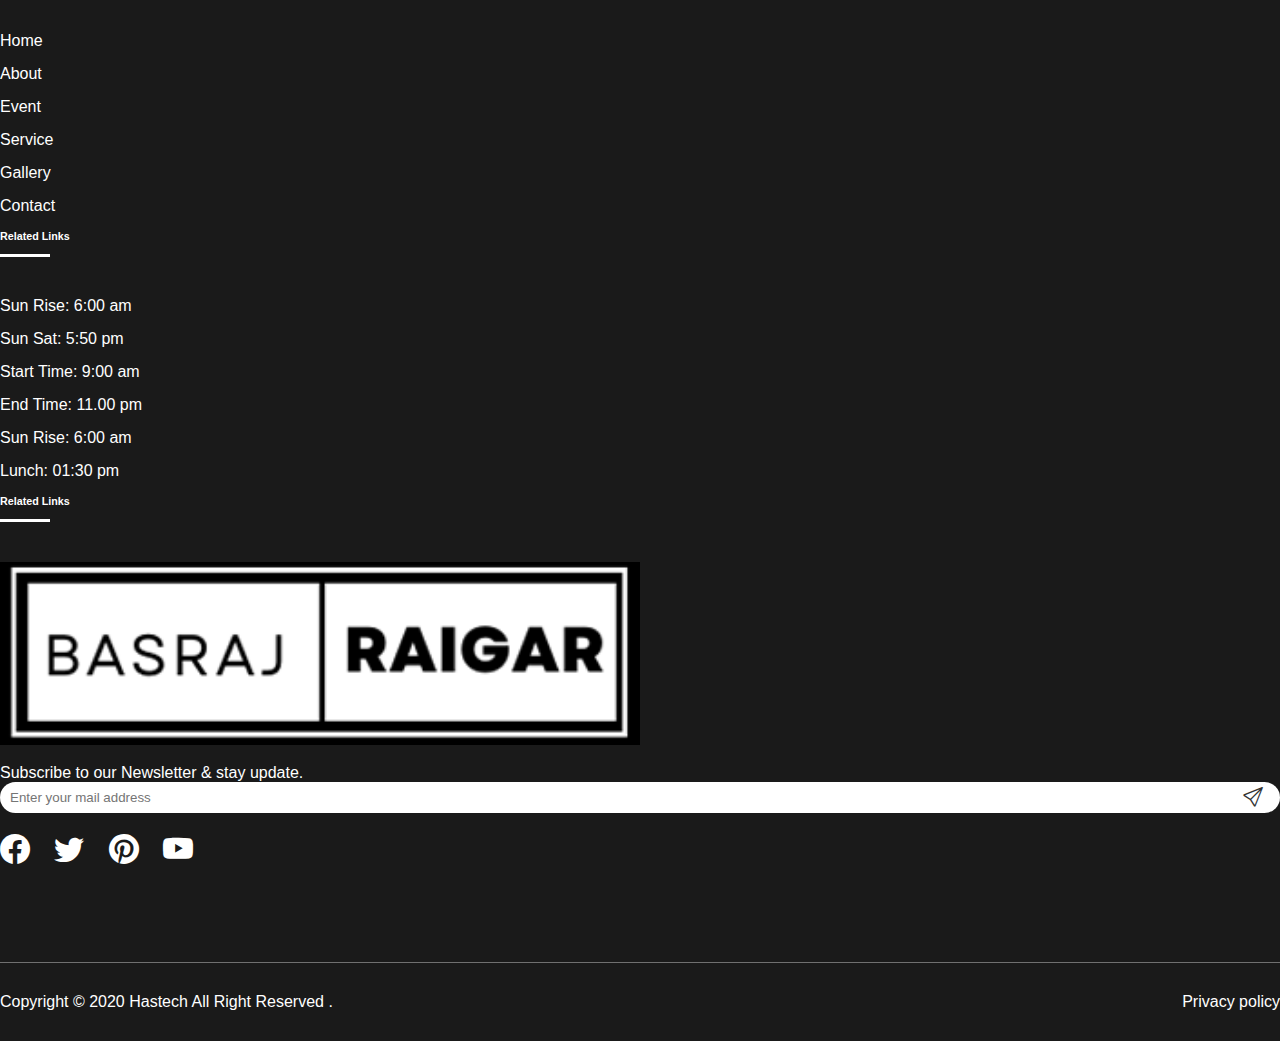
<file: service.html>
<!doctype html>
<html lang="en">

<head>
  <meta charset="utf-8">
  <meta name="viewport" content="width=device-width, initial-scale=1">
  <title>service</title>
  <link href="https://cdn.jsdelivr.net/npm/bootstrap@5.3.0-alpha1/dist/css/bootstrap.min.css" rel="stylesheet"
    integrity="sha384-GLhlTQ8iRABdZLl6O3oVMWSktQOp6b7In1Zl3/Jr59b6EGGoI1aFkw7cmDA6j6gD" crossorigin="anonymous">
  <link
    href="https://fonts.googleapis.com/css2?family=Libre+Bodoni&family=Oswald:wght@200;300;400;500;600;700&family=Oxanium:wght@200;300;400;500;600;700;800&family=Roboto+Condensed:ital,wght@0,300;1,300&display=swap"
    rel="stylesheet">
  <link
    href="https://fonts.googleapis.com/css2?family=Libre+Baskerville:ital,wght@0,400;0,700;1,400&family=Libre+Bodoni&family=Oswald:wght@200;300;400;500;600;700&family=Oxanium:wght@200;300;400;500;600;700;800&display=swap"
    rel="stylesheet">
  <link rel="stylesheet" href="https://cdn.jsdelivr.net/npm/bootstrap-icons@1.10.3/font/bootstrap-icons.css">
  <link rel="stylesheet" href="css/hover-min.css">
  <link rel="stylesheet" href="https://cdnjs.cloudflare.com/ajax/libs/animate.css/4.1.1/animate.min.css" />
  <script src="https://cdnjs.cloudflare.com/ajax/libs/wow/1.1.2/wow.min.js"
    integrity="sha512-Eak/29OTpb36LLo2r47IpVzPBLXnAMPAVypbSZiZ4Qkf8p/7S/XRG5xp7OKWPPYfJT6metI+IORkR5G8F900+g=="
    crossorigin="anonymous" referrerpolicy="no-referrer"></script>

  <link rel="stylesheet" href="css/service.css">
</head>

<body>

  <header id="head">
    <div class="container">
      <div class="row">
        <div class="col-md-12">
          <!-- /// logo // -->
          <div class="main_head ">
            <div class="logo">
              <a href="#">
                <img class="hvr-wobble-bottom" src="image/logo.png" alt="">
              </a>
            </div>
            <!-- // nav // -->
            <div class="nav">
              <nav class="navbar navbar-expand-lg ">
                <div class="container-fluid">
                  <button class="navbar-toggler" type="button" data-bs-toggle="collapse"
                    data-bs-target="#navbarSupportedContent" aria-controls="navbarSupportedContent"
                    aria-expanded="false" aria-label="Toggle navigation">
                    <span class="navbar-toggler-icon"></span>
                  </button>
                  <div class="collapse navbar-collapse" id="navbarSupportedContent">
                    <ul class="navbar-nav me-auto mb-2 mb-lg-0">
                      <li class="nav-item">
                        <a class="nav-link active" aria-current="page" href="index.html">
                          <span>Home</span>
                        </a>
                      </li>
                      <li class="nav-item">
                        <a class="nav-link" href="about.html">About</a>
                      </li>

                      <li class="nav-item dropdown">
                        <a class="nav-link" href="event.html">
                          Event
                        </a>

                      </li>
                      <li class="nav-item">
                        <a class="nav-link" href="service.html">Services</a>
                      </li>
                      <li class="nav-item">
                        <a class="nav-link" href="gallary.html">Gallery</a>
                      </li>
                      <li class="nav-item">
                        <a class="nav-link" href="contant.html">Contact</a>
                      </li>
                    </ul>
                    <div class="donate-btn">
                      <button class="hvr-ripple-out" type="submit">Donate</button>
                    </div>
                  </div>
                </div>
              </nav>
            </div>
          </div>
        </div>
      </div>
    </div>
  </header>

  <!-- ======/////////////////// hero start ===========///////////////// -->
  <div class="hero_area bg-overlay-black-4 animate__backInUp wow animate__animated">
    <div class="container">
      <div class="row">
        <div class="col-lg-12 position-relative">
          <h3 class="hero_title animate__backInLeft wow animate__animated"> What We Do</h3>
          <ul class="hero_list animate__backInRight wow animate__animated">

            <a href="index.html">HOME</a>

            <li class="hero_item active">
              What We Do
            </li>
          </ul>

        </div>
      </div>
    </div>

  </div>

  <!-- ======/////////////////// hero end ===========///////////////// -->
  <!-- --------------------------------
               service- AREA - START
      ---------------------------------- -->
  <section>
    <div class="service_area">
      <div class="container">
        <div class="row">
          <div class="col-lg-4 col-md-6">
            <div class="service_box animate__fadeInDownBig wow animate__animated">
              <div class="service_box_img">
                <a href="#">
                  <img src="image/service/service-1.jpg" alt="">
                </a>
              </div>
              <div class="service_contant">
                <div class="contant_title">
                  <h4><a href="#">Spiritual Service</a></h4>

                  <p>Lorem Ipsum is simply dummy text of the printing and typesetting industry. Lorem Ipsum has been
                    standard dummy text.</p>
                </div>
              </div>
            </div>
          </div>
          <div class="col-lg-4 col-md-6">
            <div class="service_box animate__fadeInUpBig wow animate__animated">
              <div class="service_box_img">
                <a href="#">
                  <img src="image/service/service-2.jpg" alt="">
                </a>
              </div>
              <div class="service_contant">
                <div class="contant_title">
                  <h4><a href="#">Relief Service</a></h4>

                  <p>Lorem Ipsum is simply dummy text of the printing and typesetting industry. Lorem Ipsum has been
                    standard dummy text.</p>
                </div>
              </div>
            </div>
          </div>
          <div class="col-lg-4 col-md-6">
            <div class="service_box animate__fadeInDownBig wow animate__animated">
              <div class="service_box_img">
                <a href="#">
                  <img src="image/service/service-3.jpg" alt="">
                </a>
              </div>
              <div class="service_contant">
                <div class="contant_title">
                  <h4><a href="#">Spiritual Service</a></h4>

                  <p>Lorem Ipsum is simply dummy text of the printing and typesetting industry. Lorem Ipsum has been
                    standard dummy text.</p>
                </div>
              </div>
            </div>
          </div>
          <div class="col-lg-4 col-md-6">
            <div class="service_box animate__fadeInUpBig wow animate__animated">
              <div class="service_box_img">
                <a href="#">
                  <img src="image/service/service-4.jpg" alt="">
                </a>
              </div>
              <div class="service_contant">
                <div class="contant_title">
                  <h4><a href="#">Spiritual Service</a></h4>

                  <p>Lorem Ipsum is simply dummy text of the printing and typesetting industry. Lorem Ipsum has been
                    standard dummy text.</p>
                </div>
              </div>
            </div>
          </div>
          <div class="col-lg-4 col-md-6">
            <div class="service_box animate__fadeInDownBig wow animate__animated">
              <div class="service_box_img">
                <a href="#">
                  <img src="image/service/service-5.jpg" alt="">
                </a>
              </div>
              <div class="service_contant">
                <div class="contant_title">
                  <h4><a href="#">Spiritual Service</a></h4>

                  <p>Lorem Ipsum is simply dummy text of the printing and typesetting industry. Lorem Ipsum has been
                    standard dummy text.</p>
                </div>
              </div>
            </div>
          </div>
          <div class="col-lg-4 col-md-6">
            <div class="service_box animate__fadeInUpBig wow animate__animated">
              <div class="service_box_img">
                <a href="#">
                  <img src="image/service/service-6.jpg" alt="">
                </a>
              </div>
              <div class="service_contant">
                <div class="contant_title">
                  <h4><a href="#">Spiritual Service</a></h4>

                  <p>Lorem Ipsum is simply dummy text of the printing and typesetting industry. Lorem Ipsum has been
                    standard dummy text.</p>
                </div>
              </div>
            </div>
          </div>
          <div class="col-lg-4 col-md-6">
            <div class="service_box animate__fadeInDownBig wow animate__animated">
              <div class="service_box_img">
                <a href="#">
                  <img src="image/service/service-7.jpg" alt="">
                </a>
              </div>
              <div class="service_contant">
                <div class="contant_title">
                  <h4><a href="#">Spiritual Service</a></h4>

                  <p>Lorem Ipsum is simply dummy text of the printing and typesetting industry. Lorem Ipsum has been
                    standard dummy text.</p>
                </div>
              </div>
            </div>
          </div>
          <div class="col-lg-4 col-md-6">
            <div class="service_box animate__fadeInUpBig wow animate__animated">
              <div class="service_box_img">
                <a href="#">
                  <img src="image/service/service-8.jpg" alt="">
                </a>
              </div>
              <div class="service_contant">
                <div class="contant_title">
                  <h4><a href="#">Spiritual Service</a></h4>

                  <p>Lorem Ipsum is simply dummy text of the printing and typesetting industry. Lorem Ipsum has been
                    standard dummy text.</p>
                </div>
              </div>
            </div>
          </div>
          <div class="col-lg-4 col-md-6">
            <div class="service_box animate__fadeInDownBig wow animate__animated">
              <div class="service_box_img">
                <a href="#">
                  <img src="image/service/service-9.jpg" alt="">
                </a>
              </div>
              <div class="service_contant">
                <div class="contant_title">
                  <h4><a href="#">Spiritual Service</a></h4>

                  <p>Lorem Ipsum is simply dummy text of the printing and typesetting industry. Lorem Ipsum has been
                    standard dummy text.</p>
                </div>
              </div>
            </div>
          </div>


        </div>
      </div>
    </div>
  </section>
  <!-- --------------------------------
               service- AREA - end
      ---------------------------------- -->

  <!-- ==============/////////////////// footer-start   //////////////////////========= -->
  <footer class="footer-area">
    <div class="footer-top">
      <div class="container">
        <div class="row">
          <div class="col-lg-3 col-md-6">
            <div class="widget_footer mt-30">
              <div class="footer_title">
                <h6>Address</h6>
              </div>
              <div class="footer_contant">
                <ul>
                  <li><span>Temple 1: </span>
                    777/ed Ipum Road Venu Demon Ipsum. 28400</li>
                  <li><span>Temple 1: </span>
                    777/ed Ipum Road Venu Demon Ipsum. 28400</li>
                </ul>
              </div>
            </div>
          </div>

          <div class="col-lg-2 col-md-6">
            <div class="widget_footer mt-30">
              <div class="footer_title">
                <h6>Related Links</h6>
              </div>
              <div class="footer_contant">
                <ul>
                  <li><a href="index.html">Home</a></li>
                  <li><a href="about.html">About</a></li>
                  <li><a href="event.html">Event</a></li>
                  <li><a href="service.html">Service</a></li>
                  <li><a href="gallary.html">Gallery</a></li>
                  <li><a href="contant.html">Contact</a></li>
                </ul>
              </div>
            </div>
          </div>

          <div class="col-lg-2 col-md-6">
            <div class="widget_footer mt-30">
              <div class="footer_title">
                <h6>Related Links</h6>
              </div>
              <div class="footer_contant">
                <ul>
                  <li>Sun Rise: 6:00 am</li>
                  <li>Sun Sat: 5:50 pm</li>
                  <li>Start Time: 9:00 am</li>
                  <li>End Time: 11.00 pm</li>
                  <li> Sun Rise: 6:00 am</li>
                  <li>Lunch: 01:30 pm</li>

                </ul>
              </div>
            </div>
          </div>

          <div class="col-lg-4 col-md-6">
            <div class="widget_footer mt-30">
              <div class="footer_title">
                <h6>Related Links</h6>
              </div>
              <div class="footer_logo hvr-wobble-horizontal">
                <a href="#">
                  <img src="image/my-footer-logo.png" alt="">
                </a>
              </div>
              <div class="footer_contant">
                <p>Subscribe to our Newsletter & stay update.</p>
                <div class="news_letter_box">
                  <input type="text" placeholder="Enter your mail address">
                  <button>
                    <i class="bi bi-send"></i>
                  </button>

                </div>
                <ul class="footer_socia_share">
                  <li>
                    <a href="https://www.facebook.com/">
                      <i class="bi bi-facebook"></i>
                    </a>
                  </li>
                  <li>
                    <a href="https://twitter.com/i/flow/login?input_flow_data=%7B%22requested_variant%22%3A%22eyJsYW5nIjoiZW4ifQ%3D%3D%22%7D">
                      <i class="bi bi-twitter"></i>
                    </a>
                  </li>
                  <li>
                    <a href="https://in.pinterest.com/">
                      <i class="bi bi-pinterest"></i>
                    </a>
                  </li>
                  <li>
                    <a href="https://youtube.com/shorts/hEL3wDvtnYw?feature=share">
                      <i class="bi bi-youtube"></i>
                    </a>
                  </li>
                </ul>
              </div>
            </div>
          </div>
        </div>
      </div>
    </div>
    <!-- ====////////// footer-bottem =====////// -->
    <div class="footer_bottem">
      <div class="container">
        <div class="row">
          <div class="col-lg-12">
            <div class="copy_right_box">
              <p>Copyright © 2020 Hastech
                <a href="#"> All Right Reserved</a>
                .
              </p>
              <p><a href="#">Privacy policy</a></p>
            </div>
          </div>
        </div>
      </div>

    </div>
  </footer>
  <!-- ==============/////////////////// footer-end   //////////////////////========= -->
  

  <script>
    new WOW().init();
  </script>


  <script src="https://cdn.jsdelivr.net/npm/bootstrap@5.3.0-alpha1/dist/js/bootstrap.bundle.min.js"
    integrity="sha384-w76AqPfDkMBDXo30jS1Sgez6pr3x5MlQ1ZAGC+nuZB+EYdgRZgiwxhTBTkF7CXvN"
    crossorigin="anonymous"></script>
</body>

</html>
</file>
<file: css/index.css>
* {
    padding: 0;
    margin: 0;
    box-sizing:
        border-box;
    font-family: Arial, Helvetica, sans-serif;
    list-style: none;
}
/*/////// header /// */
#head {
    background-color: #fff8f1;
    position: fixed;
    width: 100%;
    z-index: 99;
}

.main_head {
    display: flex;
    justify-content: space-around;
    align-items: center;
    padding: 15px 0px;
}

.logo {
    width: 14%;
}

.logo a img {
    width: 100%;
}

.navbar-expand-lg .navbar-nav .nav-link {
    color: rgb(0, 0, 0);
    padding: 5px 10px;
    margin-right: 15px;
    font-size: 15px;
}

.navbar-expand-lg .navbar-nav .nav-link span {
    color: #ecb34b;
}

.navbar-expand-lg .navbar-nav .nav-link:hover {
    color: #ecb34b;
}
.navbar-expand-lg .navbar-nav .contact-margin{
    margin-right: 35px;
}
.donate-btn button {
    padding: 7px 35px;
    border-radius: 30px;
    font-size: 16px;
    font-weight: 400;
    background-color: #ecb34b;
    border: 2px solid #ccc;

}
.hvr-ripple-out:before {
    border-radius: 20px;
    visibility: hidden;
}

.hvr-ripple-out:hover::before {
    visibility: visible;
}

.donate-btn button:hover {
    color: #ffffff;
    background-color: rgb(51 51 51);
}

/* ============== slider - start ============= */
#hero {
    background-image: url(../image/ganpati_hero.jpg);
    background-position: center;
    background-repeat: no-repeat;
    background-size: cover;
    background-attachment: fixed;
    width: 100%;
    scroll-behavior: smooth;
    
}
.hero_head {
    padding: 50px 0;
}

.hero_head h2 {
    text-align: center;
    font-size: 45px;
    font-family: 'Libre Bodoni', serif;
    font-weight: 400;
    color: #ffffff;
    line-height: 70px
}

.hero_contant {
    padding: 50px 0;
}

.hero_btn {
    padding: 50px 0px;
}

.hero_btn button {
    margin: auto;
    display: block;
    padding: 8px 40px;
    border-radius: 30px;
    border: 2px solid #ccc;
}

.hero_btn button:hover {
    background-color: #ecb34b;
    color: #ffffff;
}

/* ========///////////////////////////////====== slider - end ======///////////////////////======= */

/* ========///////////////////====== intro - start ====////////////////////////========= */

.intro {
    padding: 80px 0;
}

.intro_contant {
    text-align: center;
}

.intro_contant h4 {
    font-size: 22px;
    margin-top: 14px;
    font-family: 'Libre Bodoni', serif;
}

.intro_contant p {
    font-size: 15px;
}

/* =====////////////////////////////////========= intro - end ======//////////////////////////======= */

/* ========///////////////////====== taj_about - start ====////////////////////////========= */

.temple_image {
    width: 100%;
}

.temple_image img {
    width: 100%;
}

.temple_contant {
    width: 75%;

}

.temple_contant_head h3 {
    margin-bottom: 65px;
    font-family: 'Libre Bodoni', serif;
    font-weight: 400;
}

.temple_contant_head {
    margin: 100px 0 0 0;
    position: relative;

}

.temple_contant_head::after {
    position: absolute;
    bottom: -10px;
    content: "";
    height: 4px;
    width: 75px;
    background: rgb(84, 181, 191);
    margin-top: 10px;
}

.temple_contant p {
    line-height: 22px;
    font-size: 14px;
    width: 90%
}

/* ========///////////////////====== taj_about - end ====////////////////////////========= */
/* ================== service-start ======================= */

.services {
    padding: 70px 0;
}

.service_head {
    position: relative;
    margin-bottom: 60px;
}

.service_head h3 {
    font-family: 'Libre Bodoni', serif;
    font-weight: 400;
    text-align: center;
}

.service_head::after {
    position: absolute;
    bottom: -10px;
    content: "";
    height: 4px;
    left: 48%;
    width: 75px;
    background: rgb(84, 181, 191);
    margin-top: 10px;
}

.service_box a img {
    width: 100%;
}

.box_contant {
    text-align: center;
}

.box_contant h4 {
    padding: 20px 0 0 0;
    font-family: 'Libre Bodoni', serif;
    font-weight: 400;
}

/* ================== service-end ======================= */

/* ================== donation-start ======================= */
.donat_img {
    width: 100%;
}

.donat_img img {
    width: 95%;
    border-radius: 7px;
}

.donat_contant h4 {
    margin-bottom: 25px;
    font-family: 'Libre Bodoni', serif;
    font-weight: 400;
    padding: 60px 0 0 0;
}

.donat_contant {
    padding: 0 0 0 0px;
}

.donation_deitail {
    margin: 20px 0;
}

.hindu-wrap{
margin: 70px 0 0 0;
}
/* progress bar */
.progress-bar {
    width: 65%;
    height: 15px;
    border: 1px solid #ccc;
    background-color: #eee;
    border-radius: 30px;
}
.progress-wrap
{position: relative;
align-items: center;
margin: 10px 0;}

.progress-wrap span {
    display: inline-block;
    background-color: #f34b00;
    padding: 10px;
    width: 10px;
    border: 3px solid #eee;
    position: absolute;
    left: 18%;
    top: -6px;
    border-radius: 100%;
    z-index: 1;
}
.persentec{
    display: flex;
    justify-content: space-between;
    width: 65%;
    margin-top: 5px;

}
.persentec p{
    font-weight: bolder;
    color: #f2b263;
}
.persentec .now{
    width: 147px;
}
.persentec .last-price{
    color: #54b5bf;
    font-weight: bolder;
}
.progress-btn button{
    border: 2px solid #ddd;
    padding: 9px 47px;
    background-color: #ecb34b;
    color: #fff;
    border-radius: 30px;

}
.progress-btn button:hover{
    background-color: #fff;
    color: #ecb34b;
    border: 2px solid #1a1a1a;
    transition: all .5s;
}

.progress-bar-fill {
    height: 100%;
    background: rgb(255,172,105);
background: linear-gradient(165deg, rgba(255,172,105,1) 35%, rgba(255,115,0,1) 67%, rgba(255,115,0,1) 100%);
    width: 0;
    transition: width 0.2s ease-in-out;
}


/* ================== donation-end ======================= */
/* ================== hindu-video-start ======================= */
.hindu_video {
    padding: 10px 100px;
    margin-top: 8em;

}

.hindu_video_bg {
    background-image: url(../image/video-img.jpg);
    width: 100%;
    background-size: cover;
    background-position: center;
    background-attachment: scroll;

    background-repeat: no-repeat;
    position: relative;
}

.bg_overley_black::before {

    position: absolute;
    left: 0px;
    top: 0px;
    height: 100%;
    width: 100%;
    background: rgba(0, 0, 0, 0.6);
    content: "";
    border-radius: 5px;
}

.video_contant {
    padding: 150px 0px 150px 0;
    text-align: center;
    color: #ffffff;
    position: relative;

}

.video_contant .icon a i {
    font-size: 90px;
    color: #ffffff;
    margin-bottom: 30px;
    display: block;
}

.video_contant h3 {
    font-family: 'Libre Bodoni', serif;
    font-weight: 400;
    font-size: 34px;
}

/* ================== hindu-video-end ======================= */
/* ================== activitie-start ======================= */

.activitie {
    padding: 30px 0;
    margin: 50px 0;
}

.box_detail_img {
    width: 100%;
}

.box_detail_img img {
    width: 90%;
    border-radius: 11px;
}

.box_detail span {
    margin: 10px 0;
    display: block;
}

.box_head a {
    text-decoration: none;
}

.box_head h4 {
    color: rgb(17, 16, 16);
    font-family: 'Libre Bodoni', serif;
    font-weight: 600;
    margin-bottom: 25px;

}

.box_head::after {
    position: absolute;
    bottom: -15px;
    content: "";
    height: 4px;
    left: 38%;
    width: 80px;
    background: rgb(245, 108, 42);
    margin-top: 10px;
}

.box_head {
    position: relative;
}

/* ================== activitie-end ======================= */

/* ===////////////////////====== footer-start ===/////////////////////==== */
.footer-area {
    background-color: #1a1a1a;
}

.footer-top {
    padding: 80px 0;
    color: #fff;
}

.footer_title {
    position: relative;
    margin-bottom: 40px;

}

.footer_title h6 {
    font-weight: 600;
    color: #fff;
    margin-bottom: 0px;
    padding-bottom: 15px;
    font-family: "Open Sans", sans-serif;
}

.footer_title::after {
    position: absolute;
    content: "";
    left: 0;
    bottom: 0;
    width: 50px;
    height: 3px;
    background: #fff;
}

.footer_contant ul li {
    margin-bottom: 15px;


}

.footer_contant ul {
    padding: 0;
    margin: 0;
}

.footer_contant ul li a {
    color: inherit;
    text-decoration: none;
    display: inline-block;

}

.footer_contant ul li a:hover {
    color: #f2b263;

}

.footer_logo {
    margin-bottom: 15px;
    width: 50%;
}

.footer_logo a img {
    width: 100%;
}

.news_letter_box {
    position: relative;
}

.footer_contant .news_letter_box input {
    background: #fff;
    width: 100%;
    border: none;
    padding: 8px 50px 8px 10px;
    color: #333;
    border-radius: 25px;
    position: relative;
    margin-bottom: 20px;
    outline: none;
}

.footer_contant .news_letter_box button {
    background: rgba(0, 0, 0, 0);
    color: #333;
    position: absolute;
    right: 0px;
    border: none;
    font-size: 20px;
    padding: 0px 17px;
    top: 4px;
}

.bi bi-send::before {
    content: "\f11d";
}

.footer_socia_share li {
    display: inline-block;
    margin-right: 20px;
    font-size: 30px;
    ;
}

/* ======/////////// footer bottem start =====////////// */

.footer_bottem {
    border-top: 1px solid #707070;
}

.copy_right_box {
    display: flex;
    justify-content: space-between;
    padding: 30px 0;
}

.copy_right_box p,
a {
    color: #fff;
    text-decoration: none;
    color: #fff;
}

.copy_right_box p a:hover {
    color: #f2b263;

}

/* ===////////////////////====== footer-end ===/////////////////////==== */

/*
/* ____________________________ open form _________________________________ */

.modal {
    display: none;

    height: 100%;
    overflow: auto;
    background-color: rgb(0, 0, 0);
    background-color: rgba(0, 0, 0, 0.4);
}

/* Modal Content/Box */
.modal-content {
    background-color: #fefefe;
    margin: 15% auto;
    padding: 20px;
    border: 1px solid #888;
    width: 40%;
    text-align: center;
    
}

/* The Close Button */
.close {
    color: #aaa;
    float: right;
    font-size: 28px;
    font-weight: bold;
}

.close:hover,
.close:focus {
    color: black;
    text-decoration: none;
    cursor: pointer;
}

.modal-content 
h1 {
  font-size: 36px;
  margin-bottom: 40px;
}

.modal-content input[type="text"],
input[type="email"],
input[type="number"] {
  width: 100%;
  padding: 12px 20px;
  margin: 8px 0;
  box-sizing: border-box;
  border-radius: 4px;
  border: 1px solid #ccc;
}
.modal-content 
input[type="submit"] {
  width: 30%;
  background-color: #4CAF50;
  color: white;
  padding: 14px 20px;
  margin: 8px 0;
  border: none;
  border-radius: 4px;
  cursor: pointer;
}
.modal-content input[type="submit"]:hover {
    background-color: #45a049;
  }
/* ____________________________ open form _________________________________ */
@media(max-width:425px){
    .donate-btn{
        display: none;
    }
    #head{
        position: sticky;
    }
   .logo{
    width: 60%;
   }
   .navbar-nav{
    margin-top: 10px;
   }
}
</file>
<file: css/contant.css>
*{
    padding: 0; 
    margin: 0; box-sizing:
     border-box;
      font-family: Arial, Helvetica, sans-serif; list-style: none;}
      
/*/////// header /// */
#head{
    background-color: #fff8f1;
    position: fixed;
    width: 100%;
    z-index: 99;
}
.main_head{
    display: flex;
    justify-content: space-around;
    align-items: center;
    padding: 15px 0px;
}
.logo{
    width: 14%;
}
.logo a img{
    width: 100%;
}

.navbar-expand-lg .navbar-nav .nav-link{
    color: rgb(0, 0, 0);
    padding: 5px 10px;
    margin-right: 15px;
    font-size: 15px;
}
.navbar-expand-lg .navbar-nav .nav-link span {
    color: #ecb34b;
}
.navbar-expand-lg .navbar-nav .nav-link:hover{
    color: #ecb34b;
}
.donate-btn{
    margin-left: 35px;
}
.donate-btn button{
    padding: 7px 35px;
    border-radius: 30px;
    font-size: 16px;
    font-weight: 400;
    background-color: #ecb34b;
    border: 2px solid #ccc;

}
.hvr-ripple-out:before {
    border-radius: 20px;
    visibility: hidden;
}
.hvr-ripple-out:hover::before{
    visibility: visible;
}
.donate-btn button:hover{
    color: #ffffff;
    background-color: rgb(51 51 51);
}
    /* ========== hero start =========////////////// */

    .hero_area{
        background-image: url(../image/about/diya-gb727b121a_1920.jpg);
        background-repeat: no-repeat;
    background-position: center center;
    border-bottom-width: 0px;
    padding-top: 136px;
    padding-bottom: 131px;
    background-size: cover;
    }
    .bg-overlay-black-4{
        position: relative;
    }
    .bg-overlay-black-4::before{
        
    position: absolute;
    left: 0;
    top: 0;
    height: 100%;
    width: 100%;
    background: rgba(0,0,0,.4);
    content: "";
    border-radius: 5px;
    }
.hero_title{
    color: #fff;
    font-family: 'Libre Bodoni', serif;
    font-weight: 400;
    font-size: 36px;
}

.hero_list{
    margin-top: 15px;
}
.hero_item{
    display: inline-block;
    font-size: 14px;
    font-weight: 500;
    letter-spacing: 2px;
    line-height: 1.58;
    text-transform: uppercase;
    color: #fff;
  
}
.ol, ul {
    padding-left: 0px;
}
.hero_list a{
    position: relative;
    color: #fff;
    text-decoration: none;
    font-size: 16px;
}
.hero_list a:hover{
    color: #f2b263;
    text-decoration: underline;
    transition: 0.5s;
    
}
.hero_list li{
    color: #fff;
    font-size: 16px;
}
.hero_item a::after{
    content: "";
    width: 0;
    height: 1px;
    bottom: 0;
    position: absolute;
    left: auto;
    right: 0;
    z-index: -1;
}
.hero_item::before{
    display: inline-block;
    padding-right: 0.5rem;
    color: #fff;
    content: "/";

}
/* ================================
   contant-area-start
    ================================= */
.contant_area{
    margin: 80px 0;
}
.contant_box .box_icon{
    border-radius: 50%;
    height: 100px;
    width: 100px;
    line-height: 100px;
    text-align: center;
    border: 2px solid #f2b263;
    color: #f2b263;
    margin: auto;
    font-size: 40px
}
.contant_box{
    text-align: center;
}
.box_title{
    margin: 15px 0;
}
.box_title h4::after{
   
    background: #f2b263;
    height: 4px;
    width: 70px;
    content: "";
    left: 42%;
    bottom: 0;
    position: absolute;

}
.box_title h4{
    font-family: 'Libre Baskerville',serif;
    font-weight: 400;
    margin-bottom: 20px;
    padding-bottom: 20px;
    position: relative;
    color: #333;
    line-height: 1.3;
}
.box_contant p{
    font-size: 24px;
    color: #514e4e;
}
.box_contant p a{
    color: #333;
}
.box_contant p a:hover{
    color: #f2b263;
}

/* ================================
   contant-area-end
    ================================= */

/* ================================
   contact-form-area-start
    ================================= */
.contant_form_area{
    margin: 60px 0 80px 0;
}
    .form-title{
    margin-bottom: 40px;
     font-family: 'Libre Bodoni', serif;
    font-weight: 400;
    line-height: 1.3;
    font-size: 36px;
}
.contact_input{
    margin-bottom: 20px;
}
.contact_input label{
    display: inline-block;
}
.contact_form_one .contact_input .contact-inner input{
    border-radius: 25px;
    border: 1px solid #ddd;
    outline: none;
    padding: 10px 20px;
    width: 100%;
    font-style: italic;
}
.sumbit_btn{
    background: #f8ffff;
    border-radius: 25px;
    border: 1px solid #ddd;
    padding: 6px 30px;

}
.sumbit_btn:hover{
    color: #fff;
    background-color: #333;
    transition: 0.6s;
}

/* ================================
   contact-form-area-end
    ================================= */

  
/* ===////////////////////====== footer-start ===/////////////////////==== */
.footer-area{
    background-color: #1a1a1a;
}
.footer-top{
    padding: 80px 0;
    color: #fff;
}
.footer_title{
    position: relative;
    margin-bottom: 40px;
   
}
.footer_title h6{
    font-weight: 600;
    color: #fff;
    margin-bottom: 0px;
    padding-bottom: 15px;
    font-family: "Open Sans",sans-serif;
}
.footer_title::after{
    position: absolute;
    content: "";
    left: 0;
    bottom: 0;
    width: 50px;
    height: 3px;
    background: #fff;
}
.footer_contant ul li{
    margin-bottom: 15px;
   
    
}
.footer_contant ul{
    padding: 0;
    margin: 0;
}
.footer_contant ul li a{
    color: inherit;
    text-decoration: none;
    display: inline-block;

}
.footer_contant ul li a:hover{
    color: #f2b263;

}
.footer_logo{
    margin-bottom: 15px;
    width: 50%;
}
.footer_logo a img{
    width: 100%;
}
.news_letter_box{
    position: relative;
}
.footer_contant .news_letter_box input{
    background: #fff;
    width: 100%;
    border: none;
    padding: 8px 50px 8px 10px;
    color: #333;
    border-radius: 25px;
    position: relative;
    margin-bottom: 20px;
    outline: none;
}
.footer_contant .news_letter_box button{
    background: rgba(0,0,0,0);
    color: #333;
    position: absolute;
    right: 0px;
    border: none;
    font-size: 20px;
    padding: 0px 17px;
    top: 4px;
}
.bi bi-send::before{
    content: "\f11d";
}
.footer_socia_share li{
    display: inline-block;
    margin-right: 20px;
    font-size: 30px;;
}
/* ======/////////// footer bottem start =====////////// */

.footer_bottem{
    border-top: 1px solid #707070;
}
.copy_right_box{
    display: flex;
    justify-content: space-between;
    padding: 30px 0;
}
.copy_right_box p,a{
    color: #fff;
    text-decoration: none;
    color: #fff;
}
.copy_right_box p a:hover{
    color: #f2b263;

}

/* ===////////////////////====== footer-end ===/////////////////////==== */
@media(max-width:425px){
    .donate-btn{
        display: none;
    }
    #head{
        position: sticky;
    }
   .logo{
    width: 60%;
   }
   .navbar-nav{
    margin-top: 10px;
   }
}
</file>
<file: css/event.css>
*{
    padding: 0; 
    margin: 0; box-sizing:
     border-box;
      font-family: Arial, Helvetica, sans-serif; list-style: none;}
      
/*/////// header /// */
#head{
    background-color: #fff8f1;
    position: fixed;
    width: 100%;
    z-index: 99;
}
.main_head{
    display: flex;
    justify-content: space-around;
    align-items: center;
    padding: 15px 0px;
}
.logo{
    width: 14%;
}
.logo a img{
    width: 100%;
}

.navbar-expand-lg .navbar-nav .nav-link{
    color: rgb(0, 0, 0);
    padding: 5px 10px;
    margin-right: 15px;
    font-size: 15px;
}
.navbar-expand-lg .navbar-nav .nav-link span {
    color: #ecb34b;
}
.navbar-expand-lg .navbar-nav .nav-link:hover{
    color: #ecb34b;
}
.donate-btn{
    margin-left: 35px;
}
.donate-btn button{
    padding: 7px 35px;
    border-radius: 30px;
    font-size: 16px;
    font-weight: 400;
    background-color: #ecb34b;
    border: 2px solid #ccc;

}
.hvr-ripple-out:before {
    border-radius: 20px;
    visibility: hidden;
}
.hvr-ripple-out:hover::before{
    visibility: visible;
}
.donate-btn button:hover{
    color: #ffffff;
    background-color: rgb(51 51 51);
}
    /* ========== hero start =========////////////// */

    .hero_area{
        background-image: url(../image/event/event-hero.jpg);
        background-repeat: no-repeat;
    background-position: center center;
    border-bottom-width: 0px;
    padding-top: 136px;
    padding-bottom: 131px;
    background-size: cover;
    }
    .bg-overlay-black-4{
        position: relative;
    }
    .bg-overlay-black-4::before{
        
    position: absolute;
    left: 0;
    top: 0;
    height: 100%;
    width: 100%;
    background: rgba(0,0,0,.4);
    content: "";
    border-radius: 5px;
    }
.hero_title{
    color: #fff;
    font-family: 'Libre Bodoni', serif;
    font-weight: 400;
    font-size: 36px;
}

.hero_list{
    margin-top: 15px;
}
.hero_item{
    display: inline-block;
    font-size: 14px;
    font-weight: 500;
    letter-spacing: 2px;
    line-height: 1.58;
    text-transform: uppercase;
    color: #fff;
  
}
.ol, ul {
    padding-left: 0px;
}
.hero_list a{
    position: relative;
    color: #fff;
    text-decoration: none;
    font-size: 16px;
}
.hero_list a:hover{
    color: #f2b263;
    text-decoration: underline;
    transition: 0.5s;
    
}
.hero_list li{
    color: #fff;
    font-size: 16px;
}
.hero_item a::after{
    content: "";
    width: 0;
    height: 1px;
    bottom: 0;
    position: absolute;
    left: auto;
    right: 0;
    z-index: -1;
}
.hero_item::before{
    display: inline-block;
    padding-right: 0.5rem;
    color: #fff;
    content: "/";

}
/* =========================
   event-area- start
   ========================== */
   .event_area{
    padding: 90px 0 80px 0;
   }
   .event_box{
    margin: 20px 0;
   }
.event_contant{
    padding: 0 5px;
   }
.event_box_img{
    width: 100%;
}
.event_box_img img{
    width: 100%;
}
.contant_title h4{
    margin: 10px 0 25px 0;
    
}
.contant_title h4 a{
    line-height: 1.3;
    font-size: 26px;
    text-decoration: none;
    color: #111111;
    font-family: 'Libre Baskerville', serif;
}
.contant_title h4 a:hover{
    color:#f2b263;
    transition: 0.5s;
}
.event_date span{
    font-size: 16px;
    font-weight: bold;
    color: #707070;
    font-family: Arial, Helvetica, sans-serif;
    margin-bottom: 15px;
    margin-right: 15px;
    display: inline-block;
    
}
.ticket_botton{
    width: 160px;
}
.ticket_botton a{
    text-decoration: none;
    color: #f56c2a ;
    border: 2px solid #f56c2a ;
    border-radius: 30px;
    padding: 8px 40px;
    display: inline-block;
    margin-top: 15px;
}
.ticket_botton a:hover{
    color: white;
    background-color: #f56c2a;
    transition: 0.5s;
}

/* =========================
   event-area- end
   ========================== */

  
/* ===////////////////////====== footer-start ===/////////////////////==== */
.footer-area{
    background-color: #1a1a1a;
}
.footer-top{
    padding: 80px 0;
    color: #fff;
}
.footer_title{
    position: relative;
    margin-bottom: 40px;
   
}
.footer_title h6{
    font-weight: 600;
    color: #fff;
    margin-bottom: 0px;
    padding-bottom: 15px;
    font-family: "Open Sans",sans-serif;
}
.footer_title::after{
    position: absolute;
    content: "";
    left: 0;
    bottom: 0;
    width: 50px;
    height: 3px;
    background: #fff;
}
.footer_contant ul li{
    margin-bottom: 15px;
   
    
}
.footer_contant ul{
    padding: 0;
    margin: 0;
}
.footer_contant ul li a{
    color: inherit;
    text-decoration: none;
    display: inline-block;

}
.footer_contant ul li a:hover{
    color: #f2b263;

}
.footer_logo{
    margin-bottom: 15px;
    width: 50%;
}
.footer_logo a img{
    width: 100%;
}
.news_letter_box{
    position: relative;
}
.footer_contant .news_letter_box input{
    background: #fff;
    width: 100%;
    border: none;
    padding: 8px 50px 8px 10px;
    color: #333;
    border-radius: 25px;
    position: relative;
    margin-bottom: 20px;
    outline: none;
}
.footer_contant .news_letter_box button{
    background: rgba(0,0,0,0);
    color: #333;
    position: absolute;
    right: 0px;
    border: none;
    font-size: 20px;
    padding: 0px 17px;
    top: 4px;
}
.bi bi-send::before{
    content: "\f11d";
}
.footer_socia_share li{
    display: inline-block;
    margin-right: 20px;
    font-size: 30px;;
}
/* ======/////////// footer bottem start =====////////// */

.footer_bottem{
    border-top: 1px solid #707070;
}
.copy_right_box{
    display: flex;
    justify-content: space-between;
    padding: 30px 0;
}
.copy_right_box p,a{
    color: #fff;
    text-decoration: none;
    color: #fff;
}
.copy_right_box p a:hover{
    color: #f2b263;

}

/* ===////////////////////====== footer-end ===/////////////////////==== */



/********************** (jq) ***************************/
.basraj{
    width: 640px;
    height: auto;
    margin: auto;
    background-color: #ccc;
    margin-top: 30px;
   
}
#form_group_btn{
    text-align: center;
    padding: 20px 0 0 0;
    
}
#form_group_btn button{
    background-color:#c91426;
    padding: 12px 50px;
    border-radius: 30px;
    border:  none;
    font-size: 18px;
    color: #fff;
    
}
#form_group_btn button:hover{
    background-color: red
}

/* ____________________________ open form _________________________________ */

.modal {
    display: none; 
    
    height: 100%; 
    overflow: auto; 
    background-color: rgb(0,0,0); 
    background-color: rgba(0,0,0,0.4); 
  }
  
  /* Modal Content/Box */
  .modal-content {
    background-color: #fefefe;
    margin: 15% auto; /* 15% from the top and centered */
    padding: 20px;
    border: 1px solid #888;
    width: 80%; /* Could be more or less, depending on screen size */
  }
  
  /* The Close Button */
  .close {
    color: #aaa;
    float: right;
    font-size: 28px;
    font-weight: bold;
  }
  
  .close:hover,
  .close:focus {
    color: black;
    text-decoration: none;
    cursor: pointer;
  }
/* ____________________________ open form _________________________________ */
@media(max-width:425px){
    .donate-btn{
        display: none;
    }
    #head{
        position: sticky;
    }
   .logo{
    width: 60%;
   }
   .navbar-nav{
    margin-top: 10px;
   }
}
</file>
<file: css/gallary.css>
*{
    padding: 0; 
    margin: 0; box-sizing:
     border-box;
      font-family: Arial, Helvetica, sans-serif; list-style: none;}
      
/*/////// header /// */
#head{
    background-color: #fff8f1;
    position: fixed;
    width: 100%;
    z-index: 99;
}
.main_head{
    display: flex;
    justify-content: space-around;
    align-items: center;
    padding: 15px 0px;
}
.logo{
    width: 14%;
}
.logo a img{
    width: 100%;
}

.navbar-expand-lg .navbar-nav .nav-link{
    color: rgb(0, 0, 0);
    padding: 5px 10px;
    margin-right: 15px;
    font-size: 15px;
}
.navbar-expand-lg .navbar-nav .nav-link span {
    color: #ecb34b;
}
.navbar-expand-lg .navbar-nav .nav-link:hover{
    color: #ecb34b;
}
.donate-btn{
    margin-left: 35px;
}
.donate-btn button{
    padding: 7px 35px;
    border-radius: 30px;
    font-size: 16px;
    font-weight: 400;
    background-color: #ecb34b;
    border: 2px solid #ccc;

}
.hvr-ripple-out:before {
    border-radius: 20px;
    visibility: hidden;
}
.hvr-ripple-out:hover::before{
    visibility: visible;
}
.donate-btn button:hover{
    color: #ffffff;
    background-color: rgb(51 51 51);
}

    /* ========== hero start =========////////////// */

    .hero_area{
        background-image: url(../image/gallery/gallery_hero.jpg);
        background-position: center;
        background-repeat: no-repeat;
        background-size: cover;
        background-attachment: fixed;
        width: 100%;
        scroll-behavior: smooth;
    }
    .bg-overlay-black-4{
        position: relative;
    }
    .bg-overlay-black-4::before{
        
    position: absolute;
    left: 0;
    top: 0;
    height: 100%;
    width: 100%;
    background: rgba(0,0,0,.4);
    content: "";
    border-radius: 5px;
    }
    .hero_area{
        padding: 200px 0 200px 0;
    }
.hero_title{
    color: #fff;
    font-family: "Libre Baskerville",serif;

    font-weight: 400;
    font-size: 36px;
}

.hero_list{
    margin-top: 15px;
}
.hero_item{
    display: inline-block;
    font-size: 14px;
    font-weight: 500;
    letter-spacing: 2px;
    line-height: 1.58;
    text-transform: uppercase;
    color: #fff;
  
}
.ol, ul {
    padding-left: 0px;
}
.hero_list a{
    position: relative;
    color: #fff;
    text-decoration: none;
    font-size: 16px;
}
.hero_list a:hover{
    color: #f2b263;
    text-decoration: underline;
    transition: 0.5s;
    
}
.hero_list li{
    color: #fff;
    font-size: 16px;
}
.hero_item a::after{
    content: "";
    width: 0;
    height: 1px;
    bottom: 0;
    position: absolute;
    left: auto;
    right: 0;
    z-index: -1;
}
.hero_item::before{
    display: inline-block;
    padding-right: 0.5rem;
    color: #fff;
    content: "/";

}
/* =========================
   gallery-area- start
   ========================== */
   .gallery_area{
    padding: 90px 0 80px 0;
   }
   .gallery_box{
    margin: 20px 0;
   }
.gallery_contant{
    padding: 0 5px;
   }
.gallery_box_img{
    width: 100%;
}
.gallery_box_img img{
    width: 100%;
   
}
.gallery_box_img a{
    display: block;
    position: relative;
}
.gallery_box_img a::after{
    position: absolute;
    left: 50%;
    top: 50%;
    transform: translate(-50%, -50%);
    width: 80px;
    height: 80px;
    line-height: 80px;
    text-align: center;
    color: #fff;
    content: "View";
    font-weight: 600;
    background: #f2b263;
    border-radius: 50%;
    opacity: 0;
    visibility: hidden;
    transition: all .3s ease-in-out;
}
.gallery_box_img a:hover::after{
    opacity: 1;
    visibility: visible;
}
.gallery_box_img img:hover{
    filter: grayscale();
    transition: 0.9s;
}

.contant_title h4{
    margin: 18px 0 25px 0;
    
}
.contant_title{
    text-align: center;
}
.contant_title h4 a{
    line-height: 1.3;
    font-size: 26px;
    text-decoration: none;
    color: #111111;
    font-family: 'Libre Baskerville', serif;
}

/* =========================
   gallery-area- end
   ========================== */

   
/* ===////////////////////====== footer-start ===/////////////////////==== */
.footer-area{
    background-color: #1a1a1a;
}
.footer-top{
    padding: 80px 0;
    color: #fff;
}
.footer_title{
    position: relative;
    margin-bottom: 40px;
   
}
.footer_title h6{
    font-weight: 600;
    color: #fff;
    margin-bottom: 0px;
    padding-bottom: 15px;
    font-family: "Open Sans",sans-serif;
}
.footer_title::after{
    position: absolute;
    content: "";
    left: 0;
    bottom: 0;
    width: 50px;
    height: 3px;
    background: #fff;
}
.footer_contant ul li{
    margin-bottom: 15px;
   
    
}
.footer_contant ul{
    padding: 0;
    margin: 0;
}
.footer_contant ul li a{
    color: inherit;
    text-decoration: none;
    display: inline-block;

}
.footer_contant ul li a:hover{
    color: #f2b263;

}
.footer_logo{
    margin-bottom: 15px;
    width: 50%;
}
.footer_logo a img{
    width: 100%;
}
.news_letter_box{
    position: relative;
}
.footer_contant .news_letter_box input{
    background: #fff;
    width: 100%;
    border: none;
    padding: 8px 50px 8px 10px;
    color: #333;
    border-radius: 25px;
    position: relative;
    margin-bottom: 20px;
    outline: none;
}
.footer_contant .news_letter_box button{
    background: rgba(0,0,0,0);
    color: #333;
    position: absolute;
    right: 0px;
    border: none;
    font-size: 20px;
    padding: 0px 17px;
    top: 4px;
}
.bi bi-send::before{
    content: "\f11d";
}
.footer_socia_share li{
    display: inline-block;
    margin-right: 20px;
    font-size: 30px;;
}
/* ======/////////// footer bottem start =====////////// */

.footer_bottem{
    border-top: 1px solid #707070;
}
.copy_right_box{
    display: flex;
    justify-content: space-between;
    padding: 30px 0;
}
.copy_right_box p,a{
    color: #fff;
    text-decoration: none;
    color: #fff;
}
.copy_right_box p a:hover{
    color: #f2b263;

}

/* ===////////////////////====== footer-end ===/////////////////////==== */
@media(max-width:425px){
    .donate-btn{
        display: none;
    }
    #head{
        position: sticky;
    }
   .logo{
    width: 60%;
   }
   .navbar-nav{
    margin-top: 10px;
   }
}
</file>
<file: css/service.css>
*{
    padding: 0; 
    margin: 0; box-sizing:
     border-box;
      font-family: Arial, Helvetica, sans-serif; list-style: none;}
      
/*/////// header /// */
#head{
    background-color: #fff8f1;
    position: fixed;
    width: 100%;
    z-index: 99;
}
.main_head{
    display: flex;
    justify-content: space-around;
    align-items: center;
    padding: 15px 0px;
}
.logo{
    width: 14%;
}
.logo a img{
    width: 100%;
}

.navbar-expand-lg .navbar-nav .nav-link{
    color: rgb(0, 0, 0);
    padding: 5px 10px;
    margin-right: 15px;
    font-size: 15px;
}
.navbar-expand-lg .navbar-nav .nav-link span {
    color: #ecb34b;
}
.navbar-expand-lg .navbar-nav .nav-link:hover{
    color: #ecb34b;
}
.donate-btn{
    margin-left: 35px;
}
.donate-btn button{
    padding: 7px 35px;
    border-radius: 30px;
    font-size: 16px;
    font-weight: 400;
    background-color: #ecb34b;
    border: 2px solid #ccc;

}
.hvr-ripple-out:before {
    border-radius: 20px;
    visibility: hidden;
}
.hvr-ripple-out:hover::before{
    visibility: visible;
}
.donate-btn button:hover{
    color: #ffffff;
    background-color: rgb(51 51 51);
}

    /* ========== hero start =========////////////// */

    .hero_area{
        background-image: url(../image/service/service-hero.jpg);
        background-repeat: no-repeat;
    background-position: center center;
    border-bottom-width: 0px;
    padding-top: 136px;
    padding-bottom: 131px;
    background-size: cover;
    }
    .bg-overlay-black-4{
        position: relative;
    }
    .bg-overlay-black-4::before{
        
    position: absolute;
    left: 0;
    top: 0;
    height: 100%;
    width: 100%;
    background: rgba(0,0,0,.4);
    content: "";
    border-radius: 5px;
    }
.hero_title{
    color: #fff;
    font-family: "Libre Baskerville",serif;

    font-weight: 400;
    font-size: 36px;
}

.hero_list{
    margin-top: 15px;
}
.hero_item{
    display: inline-block;
    font-size: 14px;
    font-weight: 500;
    letter-spacing: 2px;
    line-height: 1.58;
    text-transform: uppercase;
    color: #fff;
  
}
.ol, ul {
    padding-left: 0px;
}
.hero_list a{
    position: relative;
    color: #fff;
    text-decoration: none;
    font-size: 16px;
}
.hero_list a:hover{
    color: #f2b263;
    text-decoration: underline;
    transition: 0.5s;
    
}
.hero_list li{
    color: #fff;
    font-size: 16px;
}
.hero_item a::after{
    content: "";
    width: 0;
    height: 1px;
    bottom: 0;
    position: absolute;
    left: auto;
    right: 0;
    z-index: -1;
}
.hero_item::before{
    display: inline-block;
    padding-right: 0.5rem;
    color: #fff;
    content: "/";

}
/* =========================
   Service-area- start
   ========================== */
   .service_area{
    padding: 90px 0 80px 0;
   }
   .service_box{
    margin: 20px 0;
   }
.service_contant{
    padding: 0 5px;
   }
.service_box_img{
    width: 100%;
}
.service_box_img img{
    width: 100%;
   filter: grayscale();
}
.service_box_img img:hover{
    filter: none;
    transition: 0.9s;
}

.contant_title h4{
    margin: 18px 0 25px 0;
    
}
.contant_title{
    text-align: center;
}
.contant_title h4 a{
    line-height: 1.3;
    font-size: 26px;
    text-decoration: none;
    color: #111111;
    font-family: 'Libre Baskerville', serif;
}

/* =========================
   service-area- end
   ========================== */

   
/* ===////////////////////====== footer-start ===/////////////////////==== */
.footer-area{
    background-color: #1a1a1a;
}
.footer-top{
    padding: 80px 0;
    color: #fff;
}
.footer_title{
    position: relative;
    margin-bottom: 40px;
   
}
.footer_title h6{
    font-weight: 600;
    color: #fff;
    margin-bottom: 0px;
    padding-bottom: 15px;
    font-family: "Open Sans",sans-serif;
}
.footer_title::after{
    position: absolute;
    content: "";
    left: 0;
    bottom: 0;
    width: 50px;
    height: 3px;
    background: #fff;
}
.footer_contant ul li{
    margin-bottom: 15px;
   
    
}
.footer_contant ul{
    padding: 0;
    margin: 0;
}
.footer_contant ul li a{
    color: inherit;
    text-decoration: none;
    display: inline-block;

}
.footer_contant ul li a:hover{
    color: #f2b263;

}
.footer_logo{
    margin-bottom: 15px;
    width: 50%;
}
.footer_logo a img{
    width: 100%;
}
.news_letter_box{
    position: relative;
}
.footer_contant .news_letter_box input{
    background: #fff;
    width: 100%;
    border: none;
    padding: 8px 50px 8px 10px;
    color: #333;
    border-radius: 25px;
    position: relative;
    margin-bottom: 20px;
    outline: none;
}
.footer_contant .news_letter_box button{
    background: rgba(0,0,0,0);
    color: #333;
    position: absolute;
    right: 0px;
    border: none;
    font-size: 20px;
    padding: 0px 17px;
    top: 4px;
}
.bi bi-send::before{
    content: "\f11d";
}
.footer_socia_share li{
    display: inline-block;
    margin-right: 20px;
    font-size: 30px;;
}
/* ======/////////// footer bottem start =====////////// */

.footer_bottem{
    border-top: 1px solid #707070;
}
.copy_right_box{
    display: flex;
    justify-content: space-between;
    padding: 30px 0;
}
.copy_right_box p,a{
    color: #fff;
    text-decoration: none;
    color: #fff;
}
.copy_right_box p a:hover{
    color: #f2b263;

}

/* ===////////////////////====== footer-end ===/////////////////////==== */
@media(max-width:425px){
    .donate-btn{
        display: none;
    }
    #head{
        position: sticky;
    }
   .logo{
    width: 60%;
   }
   .navbar-nav{
    margin-top: 10px;
   }
}
</file>
